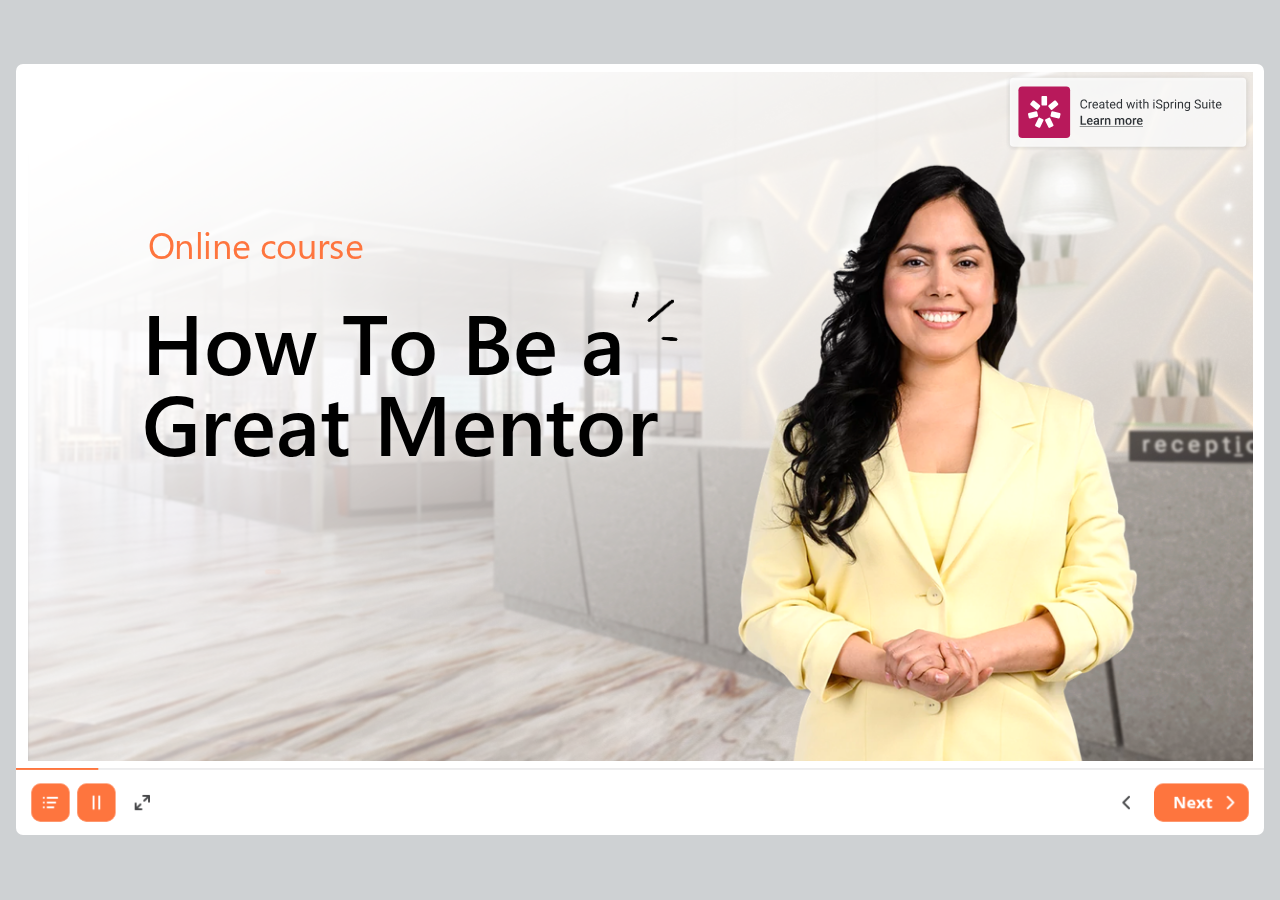
<file: productionfiles/unzip/res/index.html>
<!DOCTYPE html>
<!-- Created with iSpring --><!-- 1296 812 --><!--version 11.3.6.18005 --><!--type html --><!--mainFolder ../ -->
<html style=background-color:#ced1d3;>
<head>
    <meta http-equiv="Content-Type" content="text/html;charset=utf-8"/><meta name="viewport" content="width=device-width,initial-scale=1,minimum-scale=1,maximum-scale=1,user-scalable=no"/><meta name="format-detection" content="telephone=no"/><meta name="apple-mobile-web-app-capable" content="yes"/><meta name="apple-mobile-web-app-status-bar-style" content="black"/><meta http-equiv="X-UA-Compatible" content="IE=edge"/><meta name="msapplication-tap-highlight" content="no"/><title>Test_Course</title><link rel="apple-touch-icon-precomposed" href="data/apple-touch-icon.png"/><link rel="shortcut icon" type="image/ico" href="data/favicon.ico"/><script src="lms.js"></script><style>body {background-color:#ced1d3;}#spr0_10ec85 {display:none;}</style>
    
    
    <style>
		#playerView {
			position:absolute;
			-webkit-tap-highlight-color:rgba(0,0,0,0);
			-webkit-user-select:none;
			-moz-user-select:none;
			-webkit-touch-callout:none;
			-webkit-user-drag:none;
		}
		#playerView * {
			position:absolute;
		}
		#preloader {
			width: 50px;
			height: 50px;
			position: absolute;
			top: 0;
			left: 0;
			bottom: 0;
			right: 0;
			margin: auto;
			border-radius: 10px;
			background-color: rgba(0, 0, 0, 0.5);
		}

		#preloader::after {
			content: '';
			position: absolute;
			background: url([data-uri]);
			background-size: cover;
			top: 0;
			left: 0;
			bottom: 0;
			right: 0;
			animation: preloader_spin 1s infinite linear;
			-webkit-animation: preloader_spin 1s infinite linear;
		}

		@keyframes preloader_spin { 0% {transform: rotate(0deg);} 100% {transform: rotate(360deg);} }
		@-webkit-keyframes preloader_spin { 0% {-webkit-transform: rotate(0deg);} 100% {-webkit-transform: rotate(360deg);}}
    </style>
</head>
<body>
	<div id="preloader"></div>
	<script src="data/browsersupport.js?53519E5C"></script>
	<script src="data/player.js?53519E5C"></script>
    <div id="content"></div>
    <div id="spr0_10ec85"></div>
    <script>
		document.addEventListener("DOMContentLoaded", () => (function(startup){
			function start(savedPresentationState)
			{
				var presInfo = "eNrcveuOXEeSJvgqsZwfOwNkRvv9Uju7DTIojRpL9fSiCmxslQqFFBkUs5XMZGcmxdIUCujXWGD3x77RPkM/ydpn5u7nHD8nbhQVUpeqWymLc3NzN7e7m/3lyfWT3zz5yzOfXdg8t5dGueeXLj91l1nlfOl1ep61zU+fpvDXJxdPHunm320fHv+0uftw/7ClX17hJ4FWj9t372+uHvHzxye/0Sapiydvn/wmGvr7im57dXe//e37+z9prbLSnm57/8OT3xilw8WTDxjH9cPDh+vHLd2wtuvwJ52U8v+Leap/+4907/bJb/7y5Bb/+h7/IvDx/sP24snVk9/8gS88ef+ebntgkG6xhr/65urmYcs/83/99Y9/vZC7bx8md7v9d7+f3m0PvPtxfLc+cPf7/XcDzeHmN9OBBL5ZZmL+5pvpzX7/zT+Mb077x/ywNIzdd28XxrH77jeTu/OBu7+d3B333/3Dh8ndB7D84fX4bqf23/04GXdUy7NNtz95N6FgbKGHJ3+l39/j96v6+01PBRdP7kEuT/7KVP+XJ2/qW/9avzvajc+2q6vVf7vfXj2uvt7ePt7d0+D+AZs96xiCCvpyo7S5dMHSZv8i5EsX3TOtnm/85qnHZv9h/Pknr68er775u4eb69dbvf4XrP6r/tdXTBS/w8iu27XHt+++1ev3t98JV4iJeYKzNOTX7QOEqWKcCvxn8Jm31w8r+r+rVUHot1fEXrbrb+6/ud/cXL/6fvVP99sfrrcfV3e3q8e3xH7u7m6+vbqnvyv++eNbQv1Henb1Sl7w7vq7t4+rm7u771c3199v18JUaNZo2tVaKc1DcOvocnSe+Jfz0USzvdT6r3+8ePKvQAwTfIX9+hrPeJkbLMh1Wbo//LEsryzI6/JqJf+48m5hW0IM1/xf9CZ+xcPbq/fbh/LTb+V9L+XPj+XP9/L3jfz5eCc3H7f4JoXnX7rwxeUmeVp8Y/Ll0y91vkzWx+fWm81T9fyvT2ZLbhaX3Oxecnrg/clL/t9vb65vt2W5aJ1vv7r7uPrd3RwbXPvt49X9Y6WNbz4Ync10QX1ZUHXC4gkaD+/vtf6TVm/cK7zzW7qQ3YXz5sIad6Gd+yNv2j/oC0X/0xeXOpiLy0iv/CNv0XYBv/PPWJ76ZrPnzfonvdl+3jcvUHKd0z/wr/1EPeLuD20zyRN/lcH8Ra4+8LJvsSpM0E8gdO6KkLvob9Llpgf7hOld8b16z43u0I2MrHyNn7ibPsDz+TBfqb811OzfGGqfkZUSt8J7/vDk7Y0aZuntTaOGP/bc9h9uH+/vXn949Xh9d1sZ7bP8hc5fPN+Q8PD+0j23+vLpc+UvjffPbbTBPg9mgdHaRUZrdzNa+ymy9em7q9vXVxciHd81lvrFn9/fkI7O0vT77Y+rq4f321ePD6u7N+Wm69vvcB+L5iJUP17f3Kzebm/e42Wr9/fb91d4w93q255pr1f/J92B+3+DlyzMHX5+fv3w6u6H7T0P4j198dU1SX0ew9XrDzckv7dX97dlIM8+XN+8HmNBv68evqdPPIxlgVkbD+mrSUaobDJPh13TKuScU8jWhaDzp4iJCJr41l0VjpsM7SEVieManaK/sFavTSaJb4M31pG6aZJfa291iNG4oIhFR7PWMSmbvVcxaeNnjNqZtY/BJ5uCsaRCXFzasFaJbKgco7dZBdPz8Nkj8yfGgkN3aOi119blYHPKxhNdOZPWRgXSFb3RLjlHL0zr6LU2WXuFN1ZEolKBtIls0wyR5NY2eh9zsvRmeslhRGaP7EfEHELEG5p/+klZa5Sl2b4gpWedaLSGyMBH+u3C5jWtTFKGV4g+P0MkhrVzgSgp00o6wv1S53VSroBmJlNnD/T3z4WtX4M0QaDJe59V6gTviPSWOHj8LCz8nRZG2xM2nux+2/MSIy+hSe92A14z2yM/UbLppXmJvP+Vz0G54Fz6eSZpRm08Tf2vhyeKBtvtNrxotgc/h3YznSgaqpoyyl/1NOXY7WW8aLbDf2F1ouoKL7aP//PD6gFWS9URnupNss++jJdBa33psv/i8pmL6VI/c+7LL758tsnh6YKO4BZ1BLdbR3CfoiOwbIU87SUrBO/XJLJvtivHEvvqh+vXq/+djG/Cb/vn99v7a3ri+uqmierVqx9f3WxHz1n894ur169JzpNgH4v0codh8X71cP2qUwImiki5WfPrto///m//1zDDf3OmfUW2Ug8J36dRP1OX/unTp5ckqvzl02dPFekLPuunz5PVz5eoxy9Sj99NPf5TTPnntP53330gHfCRNbn77avt+6rj/fP25tXdO9YSce3N9f3D4+qdoEdLjN8GohM98386iR6Wlx8S1Y8l6k9Z+h3i+WdY9//jw/ZhbFl8oZ6lL0x6dvnFZvPs0j19Fi/zM2Uvrd0890+fbcyz7BbWPSyue9i97uGIddf9uv/z27vV6zu2BR7fXt9+v7rdbl/DiSfr9PdYpf9+e0O2BV35+O01c4WnZELQtn3zZqq0KzVT2tmXs6iGa3Vlt0Xtwy4M+cImaMJzNTRjiS+j65U0/p1+HimUqXtxTmuLRbcpBxbMJIJMoJ+dtipB6SUN361JgNnUhHeI6+SDCcaoyBJpScN3dEMk3Vlnsg5IMbb0kqQtfd567Rc1/Okj8ydGeOQOj7RWpHKR6htohkmVvnApr3Mkik6R7IWQSOW3bk3WSiDVyaVEb75IpAmQnaQ0UTzdMteLjSaBTGqKNzGx8L24dGptEy2fclphUL1mPH9k/kRnqXSIOEWqu0rBKhu1vvCkSMSQQqSBszn1UxAxxgQMoeGRtHO+LOESGu2B2f1zBX+RwCf6fcX059fvWW7d8d/Depd2cnPIP00DTWfFcLZ1Gd/+1yOwD3my5eVFMz7w06Ymz6dGF3KpRowfpNUrGeVnm6vL+Zbhyeq5xhEm34ytyIu6X2cW3Bz5RcPkrLhPGc0R5smME7F50v/681gbX5LY/fbq1fdVadDui0146tTlRj/7kkyN5/6SmFW6fPpFIhWGOO9zGxeUhrioNMTdSkM8wtSYKQ3/ePe4uoNSICrBAysNTWe4WH374XFFd9+tkGBw9+OW7vhIegYcje/[base64]/FrMn5g8cF3wb4ff5ozhHi6sJtfxs0aTvC3f6SH8/INviyURqhF90Kn4GDv67H9+Lhfv09dX7x6uxBfj8Ke0wUpiJhXuyABPZgs++zPrSPv0yfvH8qTbOpQVmnhaZedrNzNOnMPN/evjx1du7929/fLi+u7n77vrV1Q0bfa9efXjPWAj8u+2rt7eTG+6/u7q9/h+jW3579+pa/mtzd//+7v7qcSvRpy0x/qsSp3pzd3Nz95FlQJ2wqzZhHGhqE/lFkR7TGW1ywBYdw5DpRpZBFIWczCy280kdIDZuzSeFiTyI06fKhwLxYuKcAyu7IEawtghqFE6U2SDz0Wkfo2aWcKFtWEeliQtbMTNm/NS5dUyRGCjHSuiRy0DqrVeeXqkzeM1MKswemT/R89N9eFif1sTTaXAuE2+FdPs14sEq5l5EjCHBoA3ZBibjBWYRkbgmzUmTPWTpijHHIRJIe6bZISqLgvxBRLonxoi4KSLaRbKbMs280izimLLIHjGEgg0W6uxPWBGap5zwluNXZHhk/4rEQ4h8VtL6+RAx6hAix5GWIBI8fZdW/QREnNKBtDBa6WMRGT3Ra4ADHj6atUojlY90J/rFmVijpIQYaUo6knZLSh0rU4QF4ZCVVTHoKHM79Xzptc4+BZ1KIBRR4rXytr2jVwBnD/T3j1CIh1AgDWztaDZsIoOMNbFdOKRovIdhvxAN/llx6FkVjYVMiljcTDT760zrScRjtGL3IyOQJJRtjh4+kSHbHqPRk6EgKm9aHP/oifkDYwT8PgRAREERlE2KGvkQywgcpKGfEYG8DwHvzDrm5JMt9sLnW4C95DMf/Zx6iBt1k0+qxQWZZxek3ORZFqPN8Iu72H2Pf6ZfT09RGPPCv7UEuriEmv8bQMzNEftbWC+9gNYOp+J/XCzTHEnzHx8rv4DVf/ytNtGwKl62OPlHNuh5PTnxVzimsQD+9QzK/xoHpX91g5rqIL/woH4GN51er5p3qvrnvrRZuRgVqXYbd0nmarx89lQ/u/wS5pzfkH0aw4J/Li/65/Ju/1w+wj9nev+c5KF9t32UTKntaw6VrF5VJEbuszUO33y75Vyd9yVL+4ft6l8/XL/6/ubHixJyeXt9v109vL37cPOaX3t1c8Oeudvtq+3Dw9X9j6vr2zd39+/4laurb+8+PI7DMvjvH1cf7+6/X71BsIf+tdr+mc96wX13/884xlW9feUZTvR6d/3wwG+8fb364ermw/bh78vd1w/jmwnbFhUqEaF3V/ffbx//flXvvsZk3F9zKOkNZ6ksfZXT9zBF312/Wl1dv3vgT7+/v767p7eXz9+1p5BB/+oGuXAP+NJw4d0VDQPv3D5eP97d4zkcdJqOmu66vfpu+1oefXf1/VYuv96+ugbac2Tr+tEYaaE+3G//fnWK+9MhvjBzf+q145ypn+T+ZN/81avUXCJubWAMkVmXjIMDxLp1DFGZlEoWjQ9hTTa6VakEpy6sXyeE6oO1sYaGpi4RRG5iCGTAWZjzmQwpr9bRQMUruTe9SyTBkqNHrJecmQsd13DKJJMXsk/iQTyiImuWTCIXJHx1kWgEzmFaHTutzGE8MBmJxhBDUqFkl6ewJgMrex05xaT3Gjrj1waPlBjYfjTSITSISyEqprypyUU0nUAspCzpLIexsM6vkYPrVbIKBxtogdg0HiVb9IYmXkqPuGZcAw2MwToTo+W42DSnaT8aZJqbiS81KjKVQ/AmDdn/60TLY8KuVCBLxj4haYg4gxWqoq+s4b7LCvnqM/vcerdG8nFwOqjDRKXVQTxiWmsagG4vjMiZjzT7yYhP5Ag8oudB+xw1HAXAI9NA6S0+qPbMBJHgCXW6bgN7Bw8hog8hQq9ZZ9rmNbOL6FavY1Iq12TtC2v6L/S73NCGyoSpir7mypkEL15uhzWmmVlqnXA/LVfE1rnQYXz36V6NETf7+dOW5pPIukz/6zFnCkLHYjmtpWe8P03Vi0tTQ+u0ePbC5ck/v85Zc6Zj6DxrPZv/DFb7dNZ0EcbFNZHyr5y4iENBYHDCqy3ng2ZS5KenxHWzhHN9v/JtF7TrZBBPTS+ZfqJzS83nxpajCb2F9WudJ9KTpjKO56mXfJ/DCdjPk/Cn+Typ8T/u1zlryU8FKqfldlL2V3b+6f76ezGDrm8ft/fX71b324cPN48PLblFgYcEf2nT83xJSNhL0hi/JFs6xy/txj99ZpeMZxLzi1VJ1J6yJOpTzkU9v7sl8/Nx9fGKrMYPt4/XN8UOrsmJYleTcfjwPaelvIXFLEc4Hlb/ma3dd1c/rt5stzdkNv/IRuTt3SPux83vcGSGbOj/sl790/3dD4QDv+Lq9uHj9v6hnJl5h6Inr+ktd7dcEeX2//t/6e3XOE/F5ne1+dqYxkb9U9jf13xS6rvtBRm/bE5fvyP78fHq9hGfeHd9e/3u+n/Ip++vaWTjl93cPTxcrB6ub19hXD/WMztk2v9Ay/rwQNiuXl3RALfv7h6vf2CnwuAqAL6wZwWPf/[base64]/4pMPOFd2fLZBYufN8LjnBv//1MHe2pABhCWyOnCIhsn+2MJ8hONLPjP/55mW8V4Z5Gf16hLaodbfFxBTpNt6vRG6haMXbqx/EMXezhcNU/G1cvuLf/+3/nlUnWv/7v/0/7bDeFxujv4j60mYbLt2X0V0+9U83l8+DemqjeWa+tF8sSbMdNbb2FdnSO8/rtXJiM2G2IVZeqyeB/TZkHz68gvf2zYebmx87zMHVK/okhWgGdpVpwkRI+ubtd/dXjx9uWAA9TJMurZTmcFYRXRCb4kT8on41paw7pfu+8vrUH6Ha74Q0JrZMCOKGlkxQ7So3pDeQVedzNCYrZWnf+7hWOhp6u5Y8HU9adXaKdKtSK2LOMMlwS3hLTf8gWbD2ZAU5U3KK8oxh9o/Mn+gY/wgN5I4mfUFMZrkuleajjktVnnClryCV9rxc/9SX55/z5WwCjd6ewhr1PEialJMELBAVrbfyCWUGVMbMR6eI7NohBk8zDymkUvFBLuTq0CLZUAni0sBFBv6XzaJnVqN+CZkPKuWS2EtftaBZ0DsfAZr50EZoaNJRLeGRh4yvGRr4QRHDtDWH7TAWOKwRyHjQzcN8EA/aCvDmhgwhyHlOe/EwHR7E3OGFp69FUjfI4lnAAxuSpor2mxwYOQqRblSHEQlrso2USSFxvRF3ABHbIRLiQUQcjneQcpgUjZzPtB5ExBA5J3ok1yMkh9AwlmxFogxdVdADaLgpGkaRYU28BT7jQV/[base64]/[base64]/[base64]/fj0hvogcy8UnIVQvd7FiRU7lvUd9TJJMVhziPW5GZPNyDSG+iZ7XWhMh4Hpb2OiFiaZKNLPqxe33BDtm718MJiMxM9XwYEX/6injRUOa2+j5E8ikrMrPV82HSEvcobaNaSuuYFYFwi4E2VUT09QhExD1aIrWH8HC9qR7jz7lFTqGs07aI6+Q6SlUfoizia3DzJisq5DFbhOS6ol2eUkmqtUfJdeA+tQ73INKb6o6GbTTyirjaUP6sK/IzihHX2+qRRmlIHGafJJ/8c2papygo5jTd17m5VYUVMaly1l2679TvcJTquxDSOaT6Hk1Z/[base64]/[base64]/A4xe/gO7nuflbKGsmEz01ZoRPs7hjK+mQz9xREipl7NCKdYPdOxAjpmpIot1tDmYaqjnM8zIOHhzSUY0krmINWVSIjCodXq3nIiVnww7eeWUchgj0SDftPDJ/GFkTo5yg0upCZ1XuCEKrSaV4vmvDo8+SQQjVCRC/[base64]/89B6mD4iQnKQVtOWdNS8tB6f0wjZjciSqrgHkd7/Toa6p/3bWpYuIKJhQ9OSJVO6NxxjqNN+MtFnlR0Lz8OI5HWgNazVsA8SlpvnLroElkWK7w6BTtvWcpjGVKF/EA9LhEUr7E1h6kcsSFjr43SS2CfKkX7tcQCpLuXS3vhUt+JC5uJukrIn6Vaxk+TIFCf9NZNGo8vEk7ZlUYwanxVHo0LjkVHpoQuHY4L0WIySLDA/9ER6ZfZ2KCSEatnoN2QIa6nCO2v9Nntk/sT80KpbS+9HSwwxkN0R+0OrI3x/wfYc08NR80OiKBvwESVHgnTJBsnT7opnG51eHJ0pBRiI9nyrzTqMdVI/MJ1trGZxrLVWRHRIRtH9YH09zUhkghJq5xqsXRxsrFVvNU4yzwdbu2AoEqlnG6pbGmpZZDJbSIQSW5gNtRAskjTI9D/bYP3iYAvB6oT2Qn4+2EKxhtgvSZ6zDXaRCYVuNP1gXaFYnSMpLfZsg42Lgy0Ua0hkk40xH2y5rFlMuLMNNi0NNhaaNWggb818sIVmNXED7c8nAvLiYAvNkvg2ZDLa2WALLioFTVR9toqxi/IqTgSCmg3WFppFAzGVzya+zKL4imW0jkaSSM+bDbbQLPiaPx+fNYvyK9UiR462F1qU9IMVMiFm4JyyZ5NfZlF+pUKzNE6TYpwPtsgMJOb7s8kEsyjAUiFZb7Qn/XY2ViNUotGDkczqs1Zkng+2kCzpuzGT/T0b7FS+nW2wiwIsLzdDHQZbSDahGaE5m7Q1iwIsl6lDHVHk1M4GW0g2pqRtPpu0NYsCLBeaDch1MmY2WF1olv6kFM4mbc2iAMuFZiPZisrrMBtsoVkyhGnyzyZt7YIAa/17d1kJupBsiMEmdTZha/[base64]/0en8/n4nSLgsuqpfZTw1gLhRjDiRRnG+ui4LLTwczGOkXlbGNdFFx2usj9WOOIQOxPLTx+ymAXRZed7p3ZYCc7T51vsIuyy0250mywE552Pv3FLcouN+X3s8FOpIU53/5alF1uKkn7wYaJHLbnG+yi7HJTHWU22ImGcz6V2y/KLr8vhjC47UV19GcTCX5RePmJUj0b60QjD+cb66L48lNjpR+sn5g65zMS/aL88lMrcDbYiQ15PsXALwqwMDWvZ4Md2+a0y8422EUBFqZui9lgJ06P87k1/KIAC1N/[base64]/UCwhmsXBjnP1+qGqX8p3FO3iWKdJkLPR/lKGQnRLo9XT/NLZaH8pqRD94minmbtttGdjUkuDmjX2OG/Sc1waU/oZxlRuerDTsey+0R268cTekX/7WOa/YSw/Y8uiiydv8Z4/PHl7MxLEb2+a7PjjZ+pqFBwZms9yvAzR5Uvnk73MOn1x+exZ2Dz98rlOz3NEV6MfWrOhvr+RWe5vZPb0NzI7u/Xt7m+EBvLf3P5uwOyBG8ujafrdD9v7i9W3Hx7R/Z3gf/nwIH3pv91+d317i9Z9d29WP9Jjq3+hf91uf1yjn/r9P959xK/c4G775/c3d/fb1Vv6jVvqvb+/+5ftq0duZ/+wnjY6KiKF2KKO0dT26uVHuBlwbHxHT7sgPXJTUjEraCUH+hxdqW/rIZu0RgkUn0oTmXBhUN8QZwzr0W6U6ULxCBLLLtNeilIeHCd/6in0pTJd09PhfFioP2DUHRZKdlxbkA/Go4deTJ7rbulZn6MBDZwnp/[base64]/jcQtCCjTeSWPX2pqkDyBiO0S8XQ/t63CGfQERe/KKZF6QSPuudC07AhHdl2jYj4jrEImI+/tyxnqZskR+RIWaptwh9Vj5oWhypAf20Qxr3NVnDxa+wyLbNTEh64zhQjdmaZ/7WWei/Tg46Ux0Cg5x1ploDw6dKLegl6ijC8lIfYfFpZifJT+AhhR1asXSjloJr07Y450st87z1rC0HtI4YY6HMyeuReKyCX2XqH1YlCpFR65FJ8dJnq1JEQtld/uwLDfmlZMOC440P9d/QHCYUxhuJ8idigcXA1J5VlxsPyK+qy1mDyMSp/rIoRUxnSB32Fu0O1qx/V1s6hQ0Kps6gaxOYlOmE+PcBBcdKVUtPrmIxqnqiJbyHV2FtANYhBPUEdOJcRf0YTzsydtDpB9xt2zG1YaOkH7Hbg/[base64]/[base64]/lRKll8Zc2inN0PhUH5xFHmXWRh/GYYcPbgcOdu7xwS4nG4T7qebdS3Gqz2ehLv4RSzGPQe1AxC14fRxx+dyM2F0GyCc4E/uKjkeYIEdvDt+7ffxBdlWciadsDt/FCo4QIPGUvdHJc3eMGPx0XnXKcpzIqzp57nI+vEE+GZGFqOAhRI41bV0nzz3aAxyQHkJXJ3kahK6WPA376WrB07ADj9y7r9zB/VEWxBvuW3NsuBkLMmqic+SCjJTkvXh41TuwEmcxSMlenoZdDOtEPPypeDDDOhoPfcjzYyFTxg0ceD0CNo/y0qL7KDy0XrCj6Hm0Ssp+YTHS+IUHsDBzx49ChDZKTVy9gAXJ5lNTfLrGTscgkrv2DIcQ6e1zE9aIQwUbXHRoyz5HxEYO/vvsHa/5MQZhWMP08soKXzi8HkQW6PGBbFr0CjlgRnnXO35IEaLPEUFJ9+YlNNRCf91jkkqW7NqdePg+K2g/Hr53l1jGozHU5c3x2XJK9u6PE6SH7+1zRcMmpboxpyVE1Gm6buzaDZgjsFAn6Lq+N82NObgW4ioZvO9Hu0pot9o8qlq+FwvxldCIM7vHDq1Fb5k7dwiPT94aSwHOQ3vjWJ+o7yS5QQuoo/bGZ1IRD+yNY1XEoBY8JVaPCsUv7g0a1Thz84jtwb1qaLtJbMgdtz3cQmBwBx567ihBoY8UHcSbzp91Qea5MZ+LV4XeLrdEygji1MZVyxv9U21asrus0/aoDXKaTRts7ydx64RE1yi5HAto2DVRbC4eumP0w7xGJw1DtK45wekYEYhj9MSoTYjMrQ6RVSfKbTRrErdEzNKqJy2pVu5kg1ZCnIOz5whE4toebdAGf0jNddjT4sTkxcncLYL0nZJWUlGg4WTO717QqWAIEf40Ea66Qj2S1Iktci+PWb/[base64]/[base64]/BsvByeXxpz4dPav9i2DSyYugpav9Keqq25FSuAMJ3ScNH1gEZxZ6Ku9HIvXNcg/zVr0e55QeWgjTxyq4VvnQa3V5M8zjFIc2QxemOGIzzMMUO1CwfaJtZFWvebAXjIYTV0GshlNWAVbD8RIuuYMmaNRo2Z2j5WRVdGw1y1aooTHJsY4039Vd4m9Fg4x+TzuFNPuFTU2YVz/RoOu1HHYzwaP3iSvfW6EzPKw+GQ9SmtK8sfV+RDwrKXMhsQOR3py2/YHqOSJF1s2MoD2IhKlFbdNhRFInJw4hMjOpbXeieoGyHMsK43w9jnIQkbzo4N+/ImZRXuxAo7eqg+lSOudoOMvGUKJJUuLkPExYmfXSUTvhg2gY3dPifkR601op3iGGVH/p4bm40+eye+82P30x9AmLkdXcPTDN6Fzc5RjUKLh2eDEsu7iVc7Lp0lG7PE5dI/sR0XMnwdiy27XFZ1rIwS3eH0E+Yos3T8chppv7Q+HesxpC6xENV0lfIKl0Mq8q+lSXYLt/OUSfmvtsdiDSHwqPYiK51tV6ARG/bCXtQ0RNE1OP41V51mZ8DyJ9AnrOvZm0S5xPWhAfIc2HrFSTjhbnx0rB3BvetL9whIneXzJ653h4tcaZBnqlj60b9H5ECPXEXrnKso7guqRXJNsGcnCL9GfDA7Gj5EmAptIBepFjnbrXq4ecyJWU3ejNcRxr0eTYgUh/ODzFNXHUiNrX0tx6kbKWXGp7KYtdas0Zoo+irGWf2g48eiNcucN45NPEoNa7XGv7GJY/Xgz2NjjdfYioimp1NA55px3+efQqrdSCN2Ry2HJBCoaTea5Q+ZBx4I6RgsvutTEiJzcZH/GBna29ay2+VnvqrDX4ZoPb19nb1LLLXBHrbIVL0+JA97b1NrXmMkSoCedrP50Xx7q3q7epJZdpy6Fknjlv5/l+sPv7epv1L1TEeFxT6di+3qaWXCZeQPRyxu7TZnGwe/t6m1pyGcfjSan25+1EPxvs3r7eppZcJrNd46bz9qLvB7u/r7epJZfhQ4zufN2nx3WOju3r3erFkkIUSBVM5+1FPxvs3r7erRQvKXqZzNl83l70s8Hu7evdqhxbBTX+fCWX9aIA29/Xu5WPtsq7eL6eUnpRgO1v693qcltSYEgl1edtRT8b7N6+3kPF8zMXtjeLAuxQX+9aSz5DZT1j9+lFAXaor3et0p/JgjBn7D69KMAO9fWu/Q9SSLTB/Hl70c8Ge6Cvd+0skYjRmvOVXzeLAuxQX+/as4PoNZ+xt5hZEGAH+3rXZijRBzj2z9uKfjbWvX29CxM2UZPhe77+jSYtDnV/X+8i3ExIRK75vG3oZ0Pd39a7KA3Erxyhos/bhb4f64G23r9QmxOrF8e6v693UXONjwoh2fO2oZ+NdV9f79YfjdOZ8vmaSVm7ONZ9bb1b4zkcFczufO3PrFsa696u3q2jH0K7IZ+vY5/1i2Pd19S7tUqsbTrO24d+NtZ9DqPWg7I2QDlvG/rZWHf39G6tPWtjmfP2oO9Hurend+uZKg17ztuAfjbSfR29Wyfa2gfpvP3nZ2Pd19G7tfg9d7crtyiz9jb0br2Ta+eu83ag78e6t593a0pdW6KdtwP9bKz72nm3y7XX3Hk70M/Guq+bd5v22sTvvA3oZ2Pd18y7kXPtjnje/vP9WPf28m5soradPG/7+dlY97TyHrhvaed53ubzs6Hu6+Q9yDRpk3re1vOzoe7r4z0oCqX97Hk7z/dj3dvGe1DAztz20C9Krb1dvAfFtjRMPm/j+dlY9zXxHgyG0on6vH3nZ2Pd18N7MMTK5fO2ne/HureFdzNw67Sft+v8bKz7Ong3x0El5/M2nZ+NdV8AuTlkKps4b8/52Vj39e9ujq7Kfs/bcr4f67723c19WIXaeRvOz4a6r3t388oWXeG87eZnQ93Xu7s5u8/d/zYsSq0DrbvzVLU15+023w/2QOvuPLUZ9Hnbzc8Gu791d54aY/q87eZng93fujtPrVx93nbzs8Hub92dpu6D83abn471YOfuNHXLnLfZ/Gys+xt3p6m767y95mdj3de3O01diOdtND8b6f6u3XHkmEUC7XkbzfeDPdC0+xfrh64XB7ujZ3cd7CSUcD79JZrFwU6jLLPBTmI0Jp230/xssNPwVT/YMAl+nS/vKbqlwZppXHA22ElU8Xwad/SLg50GXGeDnYRr/[base64]/UHZRXhRgcXracDbYXyionBcFWNx3Ck21TORzxxLyogCL0xOy/WDVL+U9yosSLE3PHs9G+0uZCnlRhqXxme7ZWH8pqTApFTAa7PSsfBvuzzss/O8CRQz+gL8P1/z426v324fy02/x9+LJS/nzY/nzvfx9I38+3vHNf+SR/uXJK/rQf3344bvVn9/d3D78r988efv4+P433/zdN3/38ePH9Ue7vrv/7pu/g+j45u/otm+erD5ev358SzcaHwh6u73+7u0jgUkR9MP19uOzuz8TqFZqRXes+Oc31zc39Nvt3e32myf/2ze3//W71aub6/eX76/4TR/ub/7zf3p99Wb7Kuk3f3oTt9s/ufztmz+Rjpj/tM3fvrravrGv9Jv0X+rT9MLH7X199I3VV29oU/4pvTb5T45stz99+/rq9Z9sIiXdfvvtq/Ttm/Lo/fbV4wrjczSsH8vfhpGLY4yiIei+3lxw+Pj2+nFbwMu791evrh/xGrVO9OM3fzf5hrblI/wf9SvejT/CUP+R//QMjpFn7Y2YJ/ni/YebLd2w/WF7e/f6Nd3A8zj79TVBX6NJsstuZVHHJ+avACf3ldMoPKP5r1dx42Dy2HbbyuGv1YAdibsBxv3evzSOGJ1xm/q7sWtH2saqvsfYVXk1/Wf7Wvl4GdPGRrIGAu5Y0X+SiG+vqaB85WX5Kh5QzvAovTYJt6Gqdxt1h+zvv7Yo+aazvC+/INCq4Bl0zr2wnjR8Ah2pRbiM8sI5AEapkg3BOSp6vV2HRC/xiBBmgCoEC9iRSoivBRrOC5PJekmEeySum9wGtXidM4CJ+6YVqniQCcYw4ci3Bb49J21f0N8YNd+mtM8vUCXEWPoM4mfGveDCPykynOKGQK1oZSxSL7VdASZ7CXCmKUCbgKAjLyBZBC/oZ1IHeSZQ7HFDv5uQeAoD2Vy4L2XtAPuAr05mjmfSxUyEYPG+l/[base64]/[base64]/rZJuKz2NWWmAjBIdNyAQmveH34dQ6kmvILtHAB/ROqOvkNqvBpx495H3iKSF2W9eApxIIQbym7+aWsl31Bv2eyCHlXy5423m18JPr3mXFWhkkx0p7nOUk2DW+jXe28f+FARNjFmfnohmDFjJLYccTbif2mzHOhE3HAbm6Y6lABqokFrFUUMcFigSYp0wYE6/NOJonoqYkFTBJWvIoFT2tpQ2xiwSND0vsmFjyS6ZKpYsEjiJpiEwuAMzHkKhZorh3NchMLgCOGL2IBS4E5Z97meaPHFFkOwE8sjEB4GcsFmh2DLVjlAs1G4NkrcsGB/9vY5IKQgqkSFaCn11aJ2s3d7+c600iZYQUlYRqNlenTXyV0A9J6g7+KBAtm2fkVgYHw4TUI9DPBNoioRrlL3K4yxJlfo8XzKoH/eYYdOAbBhgbE/Ink2iaxhRxYpmdCLyEpANNExEQ0lkioEr8q4CZxWohvV9F4zDAICl1FyAFQGPEfEhQbgp0jfkRw0FnjuqJJA4wa9auIMpcGY89EnwQRi2ZUPDZdhJKUeQo1Nl/khZeZoNdsYsTeZUGgiHwIjFXQQ2w0mHQmZ+xLiyQszY/[base64]/[base64]/fp8NcXAdBqU5s1N8p83f/aBOYm2yg2sQmAsQWKGW68jDG6cPB+ZbkEJ/[base64]/R7wf366T45aw0Jwh9J/pvwPMgeMVjQ6ufTcKG4Muo7IjLgSkMi6sZ9jqxuUvMUON20oKjGFtYVNIZEr0WlVJJ7QLosxOemwKmEj3bWOiSFr1pMM7PkFoHGJ8lmIwigJptM1VkH/Es63gy0ByWXx9gd8jEr+pKYVupUJBRvFCkT0Vczxa7OovGhMnJsIcy80hMlguJn1ewvlBzH6IDsHK8NMQTdYWxcvTc5Lp1Tq5rjIe+4wtsQ2DCCAX2lq8HaNSAIxFUR1i//zqDenUTtwQq7BCRthmhrcygcqQjE4xTByxtk6e7keDvxPSAiM/giYY3IPzFgEmB4g1If9MmszUoGzATi8/[base64]/kCzxE0O8BoEnjr4fwDzhgCvpaVrsIFU5yWglfkq43EXIVZQ8fkrjDJl+7JsUx51NLwtvbOMZVayQiT9IuDISiUKO+NuVuJgmhFqBBKjTWJhe4ZNFu6JCSR9FNoRgbRDEyY4kr5dZ2A84TIjUOaMHa7DFx747cqQOp8RMjXCHx2xiGy4iyl/zpNewpvCC7+jvQsYeY08WuL2vEmC8FMyD5icohWOpOm1mQ/LuTrBTF1QU+A1Iosc14mjs0eEbp/AoPWXhfY37XcSYpa/Iq+h/W3lNfIZKGckEjAKmjxsNcRLmIpjYNmLkB9j4UU0k40TNkzWfJnMWofLxIZ45yaotpgk9mFhnUkHBJU7z3o3Kfcak26sZb1cByIvgr13scJYBJp8N1wnJdEoNhIULM1K9Xi/dkwRRGYiuvEdIlsNEQ9Ogp1OMG1dQceShCUyVdHJeEnjwDbIJsj7icHi/mgTjxd9VQB7smqYkzntcD/[base64]/EPuDMe4UsH9At7yu0VYISDCSwcvxX3pJgOAEOgZUJ5NQJbHlLuaCEvIPS9aurtj2whZVddZtIdlVMrCmC0l4ATuwbIivgK8x9ILOQ1wScQ37HmpEBJKEFeDKxhqyzGDBM3gVEE3x/xJbOkPOe35ug+4Am2OShOYjgbAmeavEZYNcyDTFfNvDeN7qGGzA53E4qUGKDSijOYw7BtuHPGMHQMzcNhsYU5P6geOmss1Zen/i6N5o3WQm7kJHIBJ+xdzFnMHYx+MJWswu8idkKrBYU9rwtc55lcojuTYV5MnUK7TpgL8uPZjMMF0pKkRQ8LIkSk4stMMAmsr3oSdUSFmd5POiiLCwxMxtXCFowTSS2wVIsz8MZC4cNGQsveINUIcB0quXtjuwvplOZK5oyIagsZA8C4o8lI44tVz/[base64]/EQ3DsA4HCiNYtJaMcCVgJ+tStktY+7KdgvJ8fxQWWLZXWEPSYx0RcgKcRQsBvMHAlVBsuR5FI4BWxhoFXM9Z3mcs32+FBSu43BhxeV55J/d7ceViR7xgmM1FftQZ8cvmIG/OTMtoVCxfduK3JdQZkyzXNbxjjIlutA8wqOr1lXnSaXyVuQY2TsauJ6oX5Yywx1hIe4s8TSQVLV+3kcmfdODMsBGzlJiZ5ftVLtNm3aouMyuXLIYbbLLxL8vyEz2gg6tsQh6mhlNBt2FqiNnYrGfATqVmPQNWsnpsPdOSrGXyixSFNqGb8QxY29CMZzLL1lDFq/EMOMbBeAYM+6caz4BLFJON5wZ3xnP7vRjP/B4bm/[base64]/aaYjy3zxTjmUcRdDOeeZTZN+OZsRCBysYzYylxJraeAYfQjGeAWRQRNp6ZxsNgPAN2fjCeme0U8Q3jGUumUxxdN1DTmvFcab4az0wvYqyz8QzYynjYeAZclEY2npmqs2nGM1O9c8145l3hQzOeedeYwXjmPSVuQzaemZz1YDzz+MT4FsUI46/83Qo+II7GV8dcl7iwKTQCGzy+NCRzacsYDT8YGxxo/J3si+l94N6wLFjRd0b4n2KOID+D/WGpkAvE3JCuMojABjY4WQl8cxT6DKwTord1EPqOkNAaOQp2tFtIwjvxHQZ+H2Jwwn14peCeHjEnksfZjZgXIolxxNwSfPIj5pegyk6u51TsSabTvC7eaWMtFiYjWMXMN0HD1XBrM7vzyGTimbPMbBMZNxvArLFyJ/XI16u1rbFQhnkMMx7tPd/PoQE4JqJcT+KsJ/oVODsJNtF9vB0DBDLfx/vNIrgl74ms5sMr1L5DdGkgeOs4EJJ2Mi4r+5Mk04AHCNTrTUUTGTTWCdqceIU8Et6eMk2cdebSRqZRFHU4YHiaB2qE9jqoKrxEdrgqK8g6AAsMXmC2eYOQQ+QPc2S/UgdvHFgkhXo4oMW3F+qC/mjDqlGfg03qBupE8ogxm0a8iF87oV6JWBEzdqvpBsCGIK3LiWuRdsLLcmEz+p22hAwLySI1p4+xcLaFyQEnsQ+ywvQTnI2vgTSZhCi+RQXLHq08ja4ZBXzdCT9MNA6GizMv25z5/lScdyGUbWBzi/sBhs+oxgUBc6SuXc+yZMWqBeyKFYy4INNDyINVSnAScnOwV5iRiOZl4KczHBljdME2AZuSpYJpY2oUYnZBhLgO8hjiz5bdFnIbZzqgSCIWH6/1LNs0hAI+GiRgW2g0ixSPiG8BjuJNC0pIvDidLaaKURQntXGCsbFDgBCwKq5A52VGYxCdDfY/z6j4yQDzjGpRk8p1WpE40hnKgtHrczKbtqCMsVu1BQff0G4gCARinBBcFpc72qmtGkFBv2ZkC8GJArRpBAn9yAnBFYLVIaw6uobEQMxfBCAZDiQZkICUV83gw8AySQyoJTKLtDIkCJFLwFYMCRXkCeQX3avwbhqr8Gi8i2+wQjw0tsgwe6rlHSEF+on3//B5eQW9ixljE7w0Hssus2GcoFgal6SQ8juBs5KfRo/iXaouqYwL1rbkuvAYxN8lr4DamRl7VUJFzkSepWyns0RvxKsj6w/NjsY7AtTqwYSWW3AvcUJJwbUahDrARIS0VniQ5hO5KvCDAYYqhSkhtZTvR04LclEyeA/BPrTUFIAIjNfUFXwXAc3helxzPmp7PCIpa/R6mLF+9HmY/uPhNbgMv8EOBnV9PEIdCMPrkWCc06Z9PiJ8HFdtePBDQzzU4Qu8qdiNLtuSoCaPl8lpry+T1z7fJldGN5l7WgxnWErNHCAWfRDdsHpyH1YPiQiD/4OTI/3g/xB48H9woqAe/B9IthR3n/g/nK6Gtfg/HBqep8H/4bDhzeD/INi6kXtRki8H/wbBYfB+ABKfWLsaRQ0V74dDwS8/eD+Q9qj94P3gFOc4eD8wC8Ubwt4PhjN7PzhvMgzuD7za2cH9wZ/Wg/sDQxN3ibg/GJFBawDeXjedAtM2vqrEyVndHw5xmzS4P5yqfkhxf7girqr7g5OnB+8HgdENzg9Z4ub7aGDn+kACauSNRj9jxzuLdOiqfstluc9mdpcjC/oFbmNrFOwJphHDwro1ZDlgiT9bZHPheS0aJce4HMLhQWJesNSQ9ehE37a8RjCxJEgFn4lzbK8bloaYKg+Rzfo2FELAPpQAC+xHgnNxFkBx4WT4kT7t4H9zg77t+FTE6DrtLCf6uIdcQ0qnZjFJI/F8f0q56t90HTlwDNsYLcOS0eYjjF/k08rnIlLNALMDWrYpw9FLwM/DGCEYSSocQrORr2cl3ggkkYxg0mPKqhHrMOElO3dC2hRY7Gsm3Ih+9mx/Q4/VnAYtzh6yDfl+JxYBu4B5BlTRM6BxOqQQu0HRoBnMg5rBOax6UCOQ/ezdoGY4kLgZXUfmt/[base64]/g1n01MerZKqvr5Krfr5Ktjq8Kvnq8KtgrOiNrmvJOW3PK5FU5f1l+tr32/TK8CazT8sRDEvSosNvRjCRNT0AmMNw6K3OIDvaLUQJfS7Ae5DlNBS2ReBCmBw0ZEIMxYWBpFMIwgBNNouGilhmQPlx9s3yCSPAfFzGIPRE2yigVJod/[base64]/XnOg2QyVnmidQZkCuezheBGb/E0hVuEayEHAgVUl0z5CrgL2kcJOe4hm2DCL5h2/HIQFgAzUUMPykcjpwBAsz3oxgQlZeZ0Q9LrSZqvssBCGdknKdoG/JaESa4aAEYA5rVspP4kWAqpIKciLMUKxbkBfRypktPDli4fusZXIkpzcqXba8pOUiXZ7nPonfPsM/LywkiySHp7GyHMn1YEJQQ0okQCeuuoAUT8CcOgKCYI4DE5M5FCm7kclLSVqERaIeU6PSkjaByQH5CQfjg5wMJ8l7yDqOYdIAhJoZdmuWxYGTrznwH5LcjswaWKs4CMSfV5IPVvhvTCMPdDA17wDpsTx6o8UDHXIu/FgSWZHOC7gcGxEVGvw2xUHFDvDvDuFJ0HEY9HOP6MGgn3tOt5aHsamw8GJHZActBTxG3PUJ5MRkV3LLvB0YLJ9xZYYmLkEd88BNYfhX7pkkBsi8Morfio9XAWY/loWXMIxhS9zsK+aFMNvkL6+F5bfS/hL3nS50raIZAosYr0Q7LJLPeR9I0ggfUeN9EF1NMpFdK948F4SOlbVyBgcaP2/6Ek1IwhR8LEFp3oUIvrjBe1cnv3r3wGTEnmnX88iKKzyKP2dCEbXiGEGaO+8LsXBQY6axQDj7nBOurCSsSgqMkFrRBDJ8QZ2mANXBi+0HqwxxBfiMFKl+wcEzPKh+AfaZedHdTy+ISsLXvRu2/l7dt4BFCRHvbixKQPX+Ri49NHiHIxiRHrzHAW7NkXc5gOGkwfscYJbowTsdcA5TD87rgJQ9Pfi2CYbobZskinldNkmIYqsPVzmhExYyZpFIV9InNcKEIYhHFmdaYRiFUB34XvQtvy6J6Cbxy7GxxTGAxQLsJFs1FtC6asTy3UaN/NOhmAk44GHldiX5Jjlr87KEJzbtvhq+4PfEIbzBn4lD+INHEYbwCEYZh+hJQaJFVwqSLfrCkzCKzgTxerboTRCvaYvuYIa9G6zRgG0dBmsV66NH0SOs3xBbwupaP8SesPri8pXQFKjDD4ErJp4hi1qIKw6Br1jS6mpgrBJnDZxV4i1xtUrbJeo23QLYVMgPmMfq2s/s5wXk3eAGJtjIOX1xEwPWgxcZGOc0eJlDYu2leaExP3JdvNQB0bU4eLExn5J6Kl7uAB3UDF5wzP/YiR6KKlqt24Ajw3F0PYjRUK3jUNh5tZ1DkLBo8eGHIMk61cVPMLt9agggQP64IUIAPiPGLwcQhP208AKBUeS9RB+YVkfRCcDWVD/NS+yVwEqul+M8OMoNFx9eW/[base64]/qT6+upvqp+v/qg6vOqvqsOv/qyKXrsu2LfHy+S015fJa5+vcyuDG088LQQO0Qt55qRlyeC58MOS4bSyo40wuVOeFDeTOO9xYNeZwXnPcBic9wlHS8LgvE9K4hjVe8+HoEfee7y+HCVl7z2f9jfNe89nqtPgvecDv4PzPiG+kwbnfTKsnzbvfcJpiGEbJE4/HrYJjvvG0Tbh871pcN7jHLvLgycKhQ70yHmfEIoYfPcJBsPgu8exdlGnxHefECC2g+8ex9qFH4vvPjlO1Wm+++TF41d99wPcfPcJ9WhGvnuBB989YPG9i+8eJ5RFnxHfPZ+gN4PvHhMgUXvx3eNgvx357pNl113TT1AHII2885jv5Af9JnH9jNF19KyJg/c+leT96r3HkfpyWoW990lXGSfee5BDbM57rlqgB+89SDjEwXuP0+NxcN5XUqvO+0LZ1Xc/IXQi/CwHEdoGwak/G1+W/PoCwnqhmSDUcDxOszWTEZHB4zgghHCwgj8Yx+2k1haZ/[base64]/lKcZE0c2Q047AFYSyzW4sBqg8Vyfcn2jiFOOiUgsNIgfofehKm/F8snIfPdNruIwBKPE7MJky02gJhVWAxrBrMLB9iLzcFmGZcYMIPZVpajWXU4oC4cV6w+LIcfnUDjagBjJsnMdsRE+ejZcB3TP0o4zBwFGExWPvGdBpMWs53sYPJi1sTDKiYxTpSX4/[base64]/Lgk3xSkA5jZyGWAMpXQHexRojEk8DOJxAA7igRCPBHhtYU6FN1htBn0it/yyok/kqqAVfSGvS6WEok9kdnAM11N1aIi/pa5Y9cfUFa3+mrri1Z9TKaL6eyrFVH9QpajqL6oUV91JhSCrt2mgV3ZGTcn6918bHM51uYWURzCHlBmWrFmOKQNmb2KJKQNGjcsaUwYMpbvGlAFzSKTElI3igbWYMuCgc4spA2Z3bYkpA8aGrTFlg+OKKdWYMkAjcWGOKfPZ5lFUGce/kx2iyjlLMlUNK+MkqpgKElbOcBbrIayMI4shD2HlzDU6h7AyDhFKlRoJK+PQoSTac3ANZxLlWI+ElXPkPKEWuhtgUeYrXMPKfKZxiCrzsfI8RJXxdROHqDJGJ/[base64]/hwHLlpyWwDP4YbA0s5yihhBpYzgg7uyGwPMASWAY7TML0uXZCDSyjwIZzQ2QZbFJirxJZxojzEFjm6gVxCCxjH0h8WwLLOa9LURiJLGcuAz1ElrOUnW2RZZQriK5FAzC/2g/nRtr0FxWOuUyyo+tF6Sqh5cqlamiZmZiNLbQsTM600HJlgjW0zBsltsjySCHgyHKnMECDIAUotGhE894ZPl4Y4RPCLdbYF92t8qwTaU6oJ74hS3HSzOWgKwzfNFgRYDk9TPafZRguvWoCGT4xKZESrheu8rqU7iKC1gxbmWtjmPKznOHjwjq4nsT/[base64]/[base64]/cYBFcNHTfUgf3QRp+WACsNF3uGACmDLGTj8qNFDfQ5+dcrtgAp/WhzafECFhyrX+YAKo9LOXAvmOTYGjInSw8Ugp4CqkoPjd5LgJUqQRuKCbedTAOvYjqcAVCa08ym8quV0Ow6o1FWuJ1RG8PSICsmpNbhJHaQxUm6jjNLAUs2tOgdg02pzGJw4LglI7JAk2IluxcU5ANeTuQhVGV3EZSnOAZit/1KcA7AXNZQ1HcDiFBMOhhPHcjKXa3M0uKvN0X4vtTnkNUMWJ38mD5UteRh+KG3Jw0xDaUtGQ86/[base64]/[base64]/v7rWgceXRZIM37p7VdcqT65l+Wnr8otv/8ahcJJvUY3jOij3AuJlP3L8tNX5RYurJ2QVcWNVyJKMFsUrBFwhfAEZppAtEUAjEwuj/J82W0SBJ5mOCIZNnmJB3tuPGsBIzfHsx2fNgkarGUcEnIvEaVHEo3XnOqfOKXXANSaFFkE/dFkx3OAh2vZe/hwPXOlAUYDFOJGL9EXxQXuoVB/V8iT4vdwDxJvpAQ+pz2hn0aS27MhRQCH8zzjgGQndCBBDBAoGOkXwWyAUTTcAyR4VF1HyTgTpWcICu5zmqn0CEEeRQpS2RCH77C9ERBSfLuUoOaPugpz/W9o4+06sr91Gh5nL30eXs9nPPTw+QwmlGR4qNufEWLn0XPVUQQJsmCH/[base64]/U3z3npfN3wLI9XPyKh8mPcxcXQYP3OWrDGB4FuwfL3gPsUVrKww1JFjTHJdGfCRkzXmZF887l1E6u/G759kjP8aSiGi52Ojh/4i4sFjBYM68JOH2Bec1Qo6JdR7U1+RyX0qw0ge9lIXsto/OYS+RwcEMeBGGkCH+AZea5jcQLBAfRSIHf5piqLSr3ecOmBuhYI3fQo5dY5Lrw0FuZjYWQNlz3PTFbCzBBsOmg7YIN4pgOCBimhIcr1vAm5kx5z4mRjA1iTZWnTjju77/OkBeZRxdor2GbEPcym/o7jjUjUAhYMd0mLgeP5kTCtiLXnQSjitKDCtwPRZbhkHZsXPD9WpXWSjlLqXNrhO5RNiCz3cb3ay9FotEwq4C4XSfp3CSXoU5qHo5GwgsKg0PZ5k5ORI4ZruEoLZZQLRdVmss2crEUDg+O38f5U6hpDTXZcVEmvt/gNLfjHgB2gPl4j0VN9JASl97GX54WGMdILoAbEdOAIgGcfCAdpixxTNTSVlq6mCkE7pBrBEeug5nluEC5Qz4VGKjjSt2R+8ChlpCU3lZI0gP/[base64]/ehkYwVU7wHM3cU4yhp4S7A6YsR6HW2dhPBbt5V4byVYjmCmxpoXXKDfcU800gFQSJ9YvAZxexbq/HPrEgAQfiOsIjxuYLUew7AcagScYQRj0RHNAxylHrvLwlzReW3DRGJZcdEIPYGWeT6QTeWY1jXcv15x8Br3a+TsecSUjBAd0r2gCHk/BrOVkvsMai5/wA8LqzRJNqbOhi8TychGQ41v8E7kFWCwSvH9UfaZD8y4Y4qMajQCJ+4WYNdjPg2ugETAysczF7nN4+sRWZB4nMv7IxIURE4Yp7kSvBaN0GOQqDSPrAEerOOGCujXw8iQAon1RVKC525/UmgeFWIgxVCxGLDXVWFEnXrupQSxgC5EaK+AXG7P5fzNqrZj8JyQxOSU4bjF6LlgM3zZlvm6RlyLydGw3CA1Nkhde8gVxK0ik6dVRU5kqaNPio/ICfhmah8GyAn4brj1QhIxkZnjGtSBKnIic4PEpplnjiWMrypoRXgYyY/oGeCl7VpCgW/kVMKYwVhi4h4D3MIIMo23PqxXJ1sJXubM9cF5LpIRPooUP14JOLdHMBlbmwaqUkob5cSFhKVqcenLAJLnqsWcSsZbSqoWizHNrQwjdzywcGI6ZO1H5tKB+SQnqSTu8+EEVnBM1LYTUDGjL2QqOiMrpkhTMr5ue24oEEV4AP6qsAXUIEY6C0sLB/MInAmHVjRZSqHWK2YD/kV3K55FRrSpqjmXxy6CR2XL9bG55yD7Y10pL++bAOT62arA2kg5epHPjku5Iv6VWXARr5CC2VHa/AGW6t3S2K5dR6E0/l6Qat9KBDKpQokLZHM7TuipThoSiDyPXkm9bC+WAdQLvh1FdFgL91J8HAsO+QuJxNPCM0pMpRR+16LTxyxlomGPoKgKTHaGgzSjRD9OBA+x8R3bAn7TYJTHhQgBq/[base64]/nkZP2mbkctC79FpmqoaaKvaoKDJnmQjmeg3hikonj4zmIvIn+VSY2sBd1mPcow23XkS/tQjl1oKTEJ/eYdVKNGVyKV9lKlWcjy2RjFphttcBdZKXqs5jPMfnQqjWzfsXIJz5cBP0qSjFmJVs6SFHpzKmn2EO5VMItsA9W1hAdY6HykzyQut+e596YIHW/nZiSmHuG4bDCno2+IC9LgfIuUhZcOAZUdy4LLhYCUlek4HmyzbLlguhyvdSWhnbpKixrYc3ouucS3GxBlErgXhiWQtEBJYfkMBzOCFRyoBezEbh+OyI7thnGoBT088DsOC4/[base64]//f2Lcpx5FaWv8Kgw96diG51AgkkgI7xTFAU1dKaEjUipbZ7tMEokUWxwhRLy4fUPROO2K/[base64]/[base64]/0BBkJZpp+EzTa+GNYEvIKx2XBdybbicS6FzP4E3iaRpA0pnFFFptOhBbV1JeUu5KHoM/UbbiE30394kWShbdfHUh5coOxBPQ/ktULjla3JoSfZ4zFodBaA3SCzRhiNa3i8BAAcBSnsZVAefBKcryvjwSNyjo5dWbGZVt/1m3gYm+oO1FnF7bmk7CKcShI1rf1OYDBL4mP2DDMqrbK+aaJiz3qCpbjC2ALZqadHKo5nHDMUYwDjTfEqJOQ32AmWTJmdPMUgs5ANYO5hKLTmb/CZG4ZOz3aniPwN40zlSQc8u560e273J5Kf9ecnRgHU1zOvfey1gw9TGw/VnMGuY/swJhCN/btHHtd7u8B/[base64]/BmxjB+kTveno7Ndf3nizrbXLRF4o9c9MVemfxoZhmefrvmrN03iitRaLhGaprVrE+/MRu13enbqUziNIbesvKUcqXdrLWjsxTLMWk4alk73j/KTpaGU5zBt0xe3C9okT2qzqFXFDUAItuJL4Czvt9TE3a/W5qTid2MXRT+7zqTSfnsg5Fl/Ovo/zN4u/ei1o/r0yk91R14+TtrXP17a2RtHytsbr+l2adyNMQDwZrKmzS1HQP32GB9TBxQfrNm/U1Sw3SbNLEeQtf7KdMTAsambjhhsOzMdIaYgzExHRHaamY4YQT8zHQnpqZuORt9MRfX6oPVVxhQGbPhuOmLM9dRNR8qj67YjxZj3DR8jKma2IwRqjTPbERrEz4xHCNKOoRuPILuZ8YgEfbYZjyBjn9n2o1UuxiPIk8x/NB4J6b3bjiDOLWV4vJ3Zjmp/VdsRw11ctx2R07ybjhisHLvpiLhZM9MRYu/mhzEGiMxMRwyWThvX4zizHTElwXXbEcMMXbcdQXvGme1oU7uAGj0w8rGuRWPifrmuRaPi/muIh2Gqu2sxHpABi15jPICyjn1vjfGAjKDYGuRBlHaXWpAHUdo1U3tuDibG8NQgD8gg16tBHgRt9y3Go4h3Qzz6z4zw0ENSC/HgS2IP8WAddCBDiIfw8/[base64]/4sojJhYGQRhrhAeVWrMKIzwge22RGeHBQSFPHCM8yDYw2BbhwcfJ0cwID4654FuER+VOqBEerH4aW4QHP6/NqBvz7Q9vtrfOVhcXv3+z/Rv7eBzHkH94882/vLn85w+Lm/Ot03zhGVyoWGSSJ/S/fQ0E78Ehbu91ufALz3nzzbvZn9Pl2TX+5sI3y6utFV5wNprFWW6A43hq07Gzw3T89nRxejzCyTK+fXsS357lx/2Yiw7570/5r8l/P61Ob87zv633WTpfrt6d32QxDqpLfvyry9XNdf7p9np5dfhhcbI8uHx1vcyXT9YX66uvV5e5zIf1xeJmtb78Wreg+PXL7x6+2WYtl48v1uvTrTP8/6/X+RGrm59KNa6W17cXeOHDxcmf312tby9Pn75fvFs+Xv3Yvv1suYs3PVvcXK1+3Fpd5tKH69urk+XOxYfzRS5289OHZf7xPQtk+ePi4naJOgxbX/4vunOjJueLq9P65FqBg7Oz6+XN1mlttfr7d4vb6+vV4vLhxe3V1vXN6aPlxxUbAi36Mx/w5doynDuPlNkP0Y55Ie4/5AENwI0q5sl+mL3u4cXy8nTr/foUL7pcX71fXOSrq0v7cw3dPn55drY8uTHHp1frD4fni9P1p+OsreNxnufCr3hB65rvrhYfzlcn7a1feG57//X54sNypvXSJ/z75GL14QVGE7X9dJGfF83Z8VlYLo9dent2HL1Jx8v09mSxPBtPzFmU9l3l9860fPqclmPEfTpf3czfXN8nqY64N99cf3z3L9tfbZ+cb3+7/c9Z2Prx/cUluu/85ubDt2++efPNp0+fHnwaH6yv3r35xg7DwHs2htr9SnxcLT89XP9YtAA76nndLteXS33Nuy3U62tMKxiSVxf//Tdn7iyFyYzH3i3ywE/T8jhPr+Z4Mb210+LtKaI7/6nerfast9rTvP3MS8rx2+WJO3Yn49nx27P49niICx/fnp74k8XpP82aEfVzZfJw8y9yYf5FAap/VQt/tn3b48xYJ6Nx9kDv5s+jdPd5v3kYTfIPN2daXPv66vYCarn8uLxcn55iokKT3fuVszIApVwqIBEhPYEc3RNH+A/Dv9hxYYMF600ptuWIKUG8VYcU4iajvPevERce8hpXf7dMGwtb9TnYO+rR+Z/tbeXlpU67I8/BKAG0JSaNlsdUUW95Xd6KGwYnDHGPCGHu4axptb7zsT88Q/pMAY8aQtqvUDF8jnP7Y2ELgbsYlz1cWyLMRe43Di2M9R9pwyIaz8BMzWFSupKDSwJp6Lk6+0zmF5dTzKeRXSX/M7fOgY7aEj9LZNFC/[base64]/M279334K1BrEjK56TXZlnbh1QDsJvZdI9IE4cXAKRNGVHRMfRoOKwPbxBFCDy7twaNNBua4Ay9NauWJBZCw63btY7hNnMxr0iYNYX+zbX54Jpy24hrNahWZAcLoAindaDA++E0Bsg0wbOPbRrtL/rVEmVCo0MYBhx1f2ZqjVxRI3gHuE2K0BFil3B8DCAq4qQtGQIqOJ1lHry+zncB3BPYUB5WnvdlTjtbvwwqCTEOP8zjUhtnEgXIYwy7zg5EtgQ5UCp/HwcXDsWST8Lnz7Z5U9fvYgAP+AFaNKeRv4wa82OuQZZNqxItHTtZmw/[base64]/gPGviwbvY9zRDwmADedeS4N3YRbicRFBo/KhTPCxuIK7UB8HfiRwHvoWL+OA3+GhFI63ecAueFh9Sj4Jm3ASAlcZza/VX+M+uQuCRrXGtPVuFwQHtLQZhdt4ZqNMbBN4ztrTkGvm/[base64]/tz3qx0ZgkHrl7g95iwAUVEAo4y9ZFkZmuiD/CWds9AEQb6Kj27WCtaH4kMT5MCTkDGH+8wWXZaJsCwBfyOvabiSTjnBYEO0CZFLsOErmGnFlQ8OTIAqtb3h7AK3lmjlRQ7cC1oGCs5IXit2AVA6BxEwILEWS26Q08BEhMgEsbVYoIWk3gGBIkOIegy5EAU/[base64]/WN6ofWMEq4i8ywT/[base64]/iwSs1HwBHaAMYlQn6MLKJmBeOHp+op9NgCsmn5+BPRKIvUCZtqihQJ9Gw6/p1BLGLbJMwj+hiIMNVnEdoADSl4jxCQwqaJuJM4qgtTkGt3CUm9VA+bsRlH4UT4AClvDmbMjXWj4LqqgwCSJPLc2ZDyyDcp3f7d4rmezEzCEKPDAIEHZ3GxiAQ6YtNjUEgMmIlNgYBpJilTikdk/a9hUCA2I2+EQQgG25oIhMmR9fpBQhZ7Dt/QIxMh2j8Acg5jUqc56YZoMKDcGDJH4CENcDdVv4AYjGGRh+A3L5BSNSkD0BbmGgafUCE21Ng0aQPiIyti5U+AGJBWSB9ABBSbWHfA31Akwt9QGROk6/0Acw8TKnRByC/lmnVhT4gMoRvavwBtacqfwA/RiC75A+IzDfr/[base64]/[base64]/036GRkiDQiM3BjCs/NmyORH5M07A3EqNWQ8PmQGIg+Rnr9bxJtAX1LCqdeCrgGjVTMKuZbeAcSE92IrYjOAdy6SZhiRCcIyG9XZBtBOeAmtupg3NgWIyCFyQ4B3PzCrgk0DkwqmLhBURMI/Q16TrhOVC/yXd4DtR/FBwH4Tnwfa6hc2xOukixMZqQBHaFUWKVFFSnKQxZpWxRsUJkEpJh2CUZPIAMCUBL4zosL7BCC0cVhjaTlAQ5kw/bSoIK4hEahnLdCXEIoQBKihIXjtAfkmBhy2UAOkZxQAzYmALw0U+NYhOAmKNEi5Rn4KROqv045p4CfuQoOCSfV+hdJM4ZAVSDhpRwk6ZhEHdZ89ITggJDj/WXjYJ5LgXBQCKoG6l8gU8jjcXEjOaQXIGpxuQKrDQRq3FdwIl8pMgjBiAwvUB9HFZT1BFBnzxyTEwrG0IhFshzBr7ZgRnTMrLIbBGX2c4Q+5HmNoSO2D9wAZxdN6TIaoj/7PHQGQGQJmZsm+uVFDjqIOlMyftKdepinthUWDyQiAS5QFCxsZostFiAs3kQ4NSfHeMXVUxw7AmxHpCjKQyfRq8piIVc9iELCzUA7d4Im4u526BKIQ6rMhCDnhJxcII8CRN1IgvqwJxSPhUpqZQHU9+61YYHhvAwbt0ZRBpVQeTK0LR9Jt3RNpRPAUzMnExJPQyp/[base64]/A/[base64]/J7Cya4VtFE1OJ6eIZsRGwTlR7M+Ml2eIYcQj88M/tYqNE8PEMuXkwenpt85/Dcfi+HZz6nsJ1pXVYWcz09sx6FHxLHZ9azHMeU90tzdDs+QwYbVDk+sxViOz6zkcbUjs9qxNSOz2hjE2ZMcln2fralMpbMGf26Ze5p21IZHu/6lgqouiLm1ZYKKLyxnp4hFY4kxfaasW6heXpGZq6pzBhembtWpHs8PUMebT89U5Zxi6fnJm+entFE+dDfTs94bdaQdnpmpVM7PFO0oR2eIRduGKTHASdYfJ48PUMOosbl6RmyFwymLQ1oxV2vhEOjVbEej2cNXpoEh5WNy4MMaDw9o/9ih7WECC90PTxrTIzt8Ay58Mzx8CztsO3wjJZJcqYbTpCJdJv18EzdElMuD8+URSbKw/NM3jg8t991eG6PKYfn9ppyeGYtJtMOz6ylWNh5eOZXaEHl4ZlfKT8TT8+QC74/g18NjfDt8Ewdn/rhGbLz/fDMaacs3zg8o8tMDLPrlmQ9jam36Hw9PFNfdFjn4RnyqPrw8Ay5bBp5eKZWC/Kbh2dqfcE6xuGZo8JP7fDMUWP74ZljSmZDHp6pzqYfnlk/Hb61MUL96/w+6nuIV1/n1fmsiwSzoiM4g4fXFoHvT5BkmnemPHBYbErH/[base64]/jfqnZV/reqfZX/rWpn5X+rylv534pqV/q3jQGAATEx5e8e+1v/XexvRtlxjf4NX+HGTv8G0HGdD0T/BrwD6zv9m2FkQ6d/Az6CNZ3+Ddjtmg9F/2ZEj9To3wDHUIx3pH8zUdRold7NMFO7078BUMBNs+uF0qDSv5kktq/K/wZ9ELeJTqWEELCd/w0TiXZe5H+z9Ix1/jfkp5coFfK/QRs/Q/9myYXW6d9wm/ed/w2P9bHxv+GlYgZKRUeTVnHxvyHJPXX6t5Lj3ujf8IkyUtuSEm/H7iAk4oad0ckCkmHynd4NLSo7mejfDKOjZtfByDzbM5QOq+xvtUMr+1vt8Mr+VhWisr9Vhansb1WhKvtbVbjK/lYVstK/dYUl/dumXmPFiMyBQwdHALSUZO124CMdU14xsC1RK+aeyQshYgl4inliGCeQ9u88SunOUXM0nsUCo5QHuSWUaanWMyZQnluO//56PQKZnlYc9lp495WJOM3qCY1FBihDSPlMfPOgn2a34llD7VLVC6dtxbqwDrJ36RHYdiZ+feEEtM4GtlIaN1spPxGPDtw/zHnIMf/FzgtRiih5dVAIrri8uyyub9zoXecCHydupRpXOMhe44yLfARoTKcaR2ZfTJ2KHNFRZpxdBzalm90emF3ZHx+Yp99fj6P/vHpNLtVvMtm+6+2VC7w+vnKF19dXLvFavUo1XqtfqcjL180uj3FGRV4bpz2+NF57fWtc1W6j7ZHaaYUWftcAguwv43rvqRx6D4EI3f7B4Ejf7R+Su/2DgYKm2z8QbClzn+wfTN3z3f6BNC5tDGX/KHlTzf6R5dHNzIsKvuz2DaR5desHpBQ2roaUuvXDIX3fd+sHwh5Np5SirPtl/UArFGsIrR+UE60fThR6zfyBR7uxmz/4atPNH6ha4Rqj+YMf0ncN+G7f2DLYbPOrg4yc1fyBhMZiV6T5ww3VDinzhyvLVTV/MHi6Wz9GAAF044e6uNk+mnjH9IEA1MCBZsWA7kaEQ9ftty6rHBDHG229G3UarbT1lH2nrYcs/7No6/P9okUQa71z5IpsrPWIehQ/nljr8V7RYNBm4hzP64213gHaKHXaesS/TqHT1jtQR3fWegbDz/bTBMqd0dY7ZkXMrgfShDbaeoR0ikVDQFhOLKaNtp7B2Knz1iPr03TeesTT6nXirUcst7edtx4xy9513npkhXrfeesJRzB13vouN956ZM3aGW+95M5bjy/QyizeeoZBh85bT9AA03nr0QJD6Lz1yIofZrz1yDPu2wwndrC2jUD0s3d9m1FwkPt1RH5PnbXelSySylqPaHQTO2s9IsGN7az1VIfUaOsRrB06az10R6ENYq1HOPGYOm191bVKW19Vu/LWb6p61n3vuc+cr4se6j2bWVUEZccHJTxQC0uXtfDgRt/JrvI0/4CsTnXh8kDY9n1hQ7TxjMzKMM0g9IUR0crGblwn+3e73zPFtT8fI2e2LkOO8/o1udS/yVx66u11ZaqPrytXfX1d2Wr16spXq18Xxvp5s+tGMaft/kErVXl+ab72/[base64]/azg6M6onITOzAHr6w2NmB8XmiqyU7sEesdScH9pEHj8YOnNvOdm5gD7tBH0LTwLmuDTF0UqcKVqfGqVEDUym0eyM1MJRo9J0bGHIom8lROpbEg0xyYDMxpqaRA0Mep8YNXMVCDUyFrYpcAgQR70PNVWw5tkjQW5MaNTD1NJhGDSw9DZUaGKJ1PaYZX5wkM+YZsp985/6tLVS5gT0Tf/[base64]/00gzGRk3L0jRl4JpMauMniBqZY4hjADQzZiH6W3MB8vbiDU5l/Q5xZoCdb4w7IDQzZmtS4gTUfp8YNDLmkjWgLjfk2hr7FnmDf7e5J6PHU9+ce3oO+P/[base64]/A5wQvluHA8FfuvV4SgRBadbliUQ13fo8pcoUK+v0hDxM043XUyQIerNtZxlLbxskQcfrMkimoLN6v8qATpyQ0YpEZMIQMXATTpMssshpxcFomqoB32u/5R+UQHQb+XBPiDFiZ2HqnZCxrdmiiKOrh1iWtsPMPj2VYwISPEYVHxRvkpKxr4t7YreVq+6LSRDVzb3B14Tu/[base64]/U1Zl3YhKodLHTgBvbTdzkeqXzkBnQ6rElrnycpPMM5K8mQii5gla4SZkIfQlrE8AH+ImK70u2DIlY4g/[base64]/lZ1Dm60reUMfb01DLGqBihJYxRb0oIOgk8NvUKigbYzg2bViBu/0xHUQIlJ4ZSVYtQE2Uwwl1KOpZBKUw0bjaDUwBTYrdHBZIb9MN0CIoDq4ftIBbs+XUvv1G5H762mb0sCNK/vx4zh5lVr8ml9k2mwajeXu1J9fHV3lRfX+1RtXrVXlWrX+1Z9fPadX19u700Tnt8abz2+tq2qty84XNHIIle6gnyF3YZLBe+dxmylV0eCBsldafMTDLeI2HX2W68pzx1431EasnUjfdxkB+jWu+ZBD2z3uPxJZWU1ntm+9tmvWdOdezWeyb8duN9NKSRaMb7aLk/bdb7iGyIPgwiw4/7MInkTZtdHwm73Iz3yGMXg7MsUQA6MDPjfYQrotvuIw4M3XaPtHZtp2S7B29syUqj7R5p7ZqPZbsHj6yaRrb76GXxq7b7LjfbfQQezcx2L7nb7iHL9i7bfSS7YLfdM4Pedts9GkBee9nukdg/zmz3caTpru1PgAMQZ9Z5tHf0fX8TiZ8xu26wqnfrfSzB+9V6HwmI3a330dQ1TtZ7qENoxnuiFphuvYcKT6Fb75E9HrrxvqpaNd4Xza62+w1Fz4qflIjQBgiy/[base64]/h8RuSicQPlkesCkn+FokLMDXbFqJ6kvRSZrJGe3QnJHpCNfLEjElabrJPra553bJ5JNxUIU+kku8PdI0z9vZx8SAg8tnMRmXOnfmxCY+sMoGMVOmO0/diFBPZy5uCxjBADth/bSne0Ux0S1DXj6tRHOuRZBhrRAOaTJCfb2STK1LN+Hc0/CzhM9AL0IyszvmM/0qK149iPvGg1WVh1JEZGeUm/55EZaayCLtCJmmmssxO3iAL7ibyOw3piZ3Lu/XhDFAtjjzck7avt8Yb1NTXesFajxhvWatZ4w/IZNd6wfGWLNyyt0OINSyu1eMPEGbLHGxL+oWHgsA/GnnWALrLdsFJ6sFllSg83qw00QNl5supQQ2ZWH2hQOWKNpfygA52sRlUDq1Wpami1OlUFrlapqt/VarU5DjAwgvIA75q7+u86LUVuPFvQIXAldPBU0GGUb70ZdTCt6SipoENyo5sedEha5dSDDtFuJTWNQYeYiIapBx2SO933oEP0wjAzOwJ6wfpulswyM6Lr9cR8iB50CFCC1GMOCULgesxhKqGxNeYQ85CMe4w5hIYpjVAxh1hQJtdjDqGR7jNBh4lQXv1Yj/[base64]/45j9yqnpGCq6lZGJqqOCnIrp0gGluZWRsrilLpbORGjs7uVkUQolBq5lZF0qEB7OteQk6i0HrmVQSqtdUyuuy5rM1/l6lZmTmP3KjOtPHWvMt5uQ/[base64]/xLLPnFcJH1zLVL8XmWoacZJyjaxkaZZT+S9cyZKZrFtcyZNi7qmuZGqiJjK5lyrF5lrtIx3IV5VemJL8x/cp8tgAB6VfmaFAGbwoqPkTT/MqoeiiwIL7M4V6LPP3KHHny3dKvbIl1MDW/MufcaJtfGU2dXHOZWSJw1NSSXcuE8J72msRE0fzK6Hft5ORXZk647X7lJE6H6leuM2zxKwMLQ/sZOpbrfFocy5gfp7E6llOQK6E6lhPczq47lrssxzKmw6hJn9gJ1bEMgA3numcZ06R8r/Iso8apO5aJXhC6YxnjQP5tOZaTuGeaZzkRBrp7lpNgZ5tnOYkKsnoDLFmfe95Ia/6yheMsE8fZ9bLpKq7lOktV1zInsTE017ImOdtcy3USrK5lDpTQPMuzDQE9y3c2DNhB5A3Q1LwRzXpnmV4YYBNCkdGO+3eK6l6n1Tx/[base64]/qv09qL8hO+V/hIGT9PRAo9sklaY9CocbtsFUEVwGrvGBlIE17t4SNyC1hFTIo/GzgRHIBdcHDszY8+uxRhIMiC2EPGl2Id8K5FRgSfwg5WGCFrKjOU2mmoCapyHqkhPSIjPbm26X4/sdXc/Kj4RWM86dFtbAgmdnY4hFUNbKW1MM/zOZjgHe2NwGkFwNEMRaydTbHkYLGYaLtlVDMvbo+1YOqbizMF3I2Bb3+wnLP3s+9MPO3j8qg7PVrsml9k2GZ6DdXvwG7fHFr9BeX/wOrXrFLdGqX9wW7fNm1wtIarm/[base64]/[base64]/SJpaAB/[base64]/YszYBszBEZVMA+aALHgp4nKwdqGDWrLydWIf9bHJuz6jzufbH55VHHjSIE8RHLdEqo/udfnpSSnywzMAhYOP0DGMTGWxIiX/[base64]/[base64]/IqClKiUp/[base64]/YgMRzG8sbL5BoEGYVEcVNFHOTLmM7KWpjg4AXAINjs00mp6yOCaZhEQcTLRcozWUYkTcdwOGT4/MYPwVM66kQD8Prnxiay+omgD40mek9IzDRpxgJvY2/bBYcjhFcADMi+dKToLijGKbGPGMCS3swYjEb4LhDrBEMuSAYx+EdWNyIp8IE6ojUHcgDBywhQW8PgwjDyZOCzwBXh7i5Rn52EmUXbgN8OgL763QOsHUj0jPh09OG0/mnCTCv6XtIhkjaEVsYvC6vEwCQt0mrj4OBKmHy0fOxscpiLOTvedASKzR/m+iUE7A+g4JoHVXQdDnSY42dBCOz6+8YzkCkhf0aFggMGHRqIj0Xx4sPI4pbTAoeWxaAxKPPjdW2YCKEqavbBuRr5/0IPiwENgAck7gyEl8/OA2sCeg9kAdRAY8BZAGwJkbKPL3Ohk6E++3OUOLYikEE29GOdp8A/Y6caHkPACD9PMUbKLfnos6fG0sARNiN0IuwuGGq9ajGSFcj5IRDMDod3jzIQXjsLmlyBfPaLpVkFF80XE/QZbYHoqkcdd3A/OsHOq9R3iBmz8OnZKV0CPfCRsj7uZhGQe5PvrC4kwLBlKnSRg1MkywvZ5XRQCtk0x5xBajsMLB80Djz4nYOMfBTg5UcyRYwPpjP05gVEAhY5/FEkNs0vx4QBYnbCe8PT9CkdcI6QyR4ox2hRyWBNI+oAVbWkVABfD38mLyBRP8iKMGT7U9A80CIwSoGxGLI3tQNI3DqyaWEZQEsRKBXQCy3J5y/3ap0DJ4BSVSnBMMtak/AZtiyxVxt4NeiOlquG3kbOwnXHusK/[base64]/05R3IuIaFu35oTHLgvPkEbiY5NzkPZYV+DlfVsAiZ89FNlYwdFrfXaEcoX/S9T2ea4QYHYQzR9koXeL2K5dB1Aa3zcJ7XvQgpy3QpEA2aTjxD7ViZBA63nwg/[base64]/aUiB3aktvZ83z7jMRDtoUvkVqNbapOq8ORcaa5qaSngN/YlTDMT0Hnjftv0rDTrSi9nYPqm67jnhpN5Wsg0EQn+SYdUJjxizFXh6F8mzVTWNIknlWm8giK9RnHZ9D9FNDa+b+ih8fmVyE/VUQGPOgIT0JVDox9BRjKBUk3CL7aVQfgjEWW/[base64]/[base64]/32d0htcW6yYhCTULtRao/3u8JWQ3otL6VAOLvlPR5Qb0pm6NJRvCpo7jS8xiZqAwgoOaKkUwBjHVaMiZBuVopu5YM4hWPfckADrKdunLDEeNDV34r7JZ+Ha5MDQ4mbcILobXceCRDwhIfCuuz4+VoRu0ckBUNP5Kq45MHrPNYV6TAhCNLEwF1n4HVVkFy1Z4IGaH/tOMMKg8HLxcNqG6XoejUfdQYKz9+wm5CMtsfYCCUZfpJ2Gzji2FNwCsYmw3XlWwrHudSyOxP4G0SSdqQwhlVZDodWlBbV1LuQh6KPlO/4RZyM/2HF0kW2nZ9LOXBBcoe1PNAXis0XtmaHHqSPR6DRmcB2A0ya4TRuIbHSwDAUZDCXgblwSfB+boyHjwi5+jYlRWbafVdv4mHsanuQJ1V3J5Lyi7CqSRR09rvBAazJD5mzzCj0irrmyYq9qwnWIorjC2QnXp6pOJ4xjFDMQYw3hSvQkJ+g51gyZTZyVMMMgvZAOYehkJr/gafuWHo9Gx3isjfMM5UnnTAs+tJu+d2fyL5WX9+YhRAfT3z2sdeO/gwtfFQzRnsOrYPYwLR2L975HG9twv8t4Pp7QY52NasXXSc4VNJYSm/exKp6bF4DK0kSHsvr/FkePO7tRqeLtOwVWuJEy4m4fIR9QBcPxIHZMdpQDDGOEBHNRlNDbZk/lil0tEzhswghi/7ejxnD8TqR2OHIbOkXQ0EJ+k3Y/1ws4fDadBfPTGArNeMYX695tSrqX1YUbv23UUtW7sUtW3tVrS6teum9guEGW68ex3Sf2cGCURHEwAzIbMITBK8xkSVhpsGFgMCslnBTHuSW6p8NLL0GDUB3Cv8CqwCCsqiaY9jibRJcocOGhGI2qGJP/FykCGQfoPWHZI5IAD3Mb8+yZ8Ry/hB6nR/Ojrb9Zcn7mx73RKBN3rdE3Nl+qeRYXj26Zq/etMkrkit5RKhaVq7NvHObNR+p2enPoXTGHLLylvKkXq31oLGXizDrOWkYel0/yg/WRpKeQ7TNn1xu6BN8qQ2i1pV3ACEYCu+BM7yfktN3P1qbU4qfjd2UfSz60wq7bcHQp71p6P/w+zt0o9eO6pPr/xUd+Tl46R9/eOlnb1xpLy98Zpul8bdGAMAbyZr2txyBNRvj/ExdUDxwZr9O0UF223SzHIEWeuvTEcMHJu66YjBtjPTEWIKwsx0RGSnmemIEfQz05GQnrrpaPTNVFSvD1pfZUxhwIbvpiPGXE/ddKQ8um47Uox53/AxomJmO0Kg1jizHaFB/Mx4hCDtGLrxCLKbGY9I0Geb8Qgy9pltP1rlYjyCPMn8R+ORkN677Qji3FKGx9uZ7aj2V7UdMdzFddsROc276YjByrGbjoibNTMdIfZufhhjgMjMdMRg6bRxPY4z2xFTEly3HTHM0HXbEbRnnNmONrULqNEDIx/rWjQm7pfrWjQq7r+GeBimursW4wEZsOg1xgMo69j31hgPyAiKrUEeRGl3qQV5EKVdM7Xn5mBiDE8N8oAMcr0a5EHQdt9iPIp4N8Sj/8wIDz0ktRAPviT2EA/WQQcyhHgIP7+f5vgFqYV48AtNbCEebAGXWowFW8j2GAy2oOmH71EB1b0/EzkMWn87oFR0nx/kEGeHd+C2+x5BAhmJze31zuhjS4gH4dJDC/GAWDfrjhjgtm7mGeIBudguGOIBmepbQjwgx2pIL8KdAA8C86ce4EGE9ZhagIdk0wI8KGv/bQt+u1HEAwM8BFwfWoAHge5DD/AgRHsYW4AHIdpDi++AaIpjmwsJ29v0hWZUps/8+qilonQ/CWf7gWyMmo1KgAfkqJVIKAHo/jSzYwH7YbItwIN4/1OL74CIOMAa30HZtvAOKlecLTRd3gjvqL/X8A49JrT4Dr51CC2+g3KyLcCDtdYOhwEekIsbkAEe/GpFcDDAg62iYSvwLrSavIyM8OAsooAR0W6h1V1snj/2imuOQYiwUM0vR72OAR5VJ2qABzH8jW0RHsT4L648YmJhEISxRnhQqTWrMMIDstcWmREeHBTyxDHCg2wDg20RHnycHM2M8OCYC75FeFTuhBrhweqnsUV48PPajLox3/7wZnvrbHVx8fs327+xj8dxDPmHN9/8y5vLf/6wuDnfOs0XnsGFikUmeUL/29dA8B4c4vZelwu/8Jw337yb/Tldnl3jby58s7zaWuEF9jQvJVk9jt8uT9yxOxnPjt+exbfHQ1z4+Pb0xJ8sTvPjfsxFvzb5Hz/lf+Dvp9XpzTnu93jb+XL17vwmi9GqMvn5ry5XN9f5p9vr5dXhh8XJ8uDy1fUyXz5ZX6yvvl5d5jIf1heLm9X68mvdguLXL797+Gab1Vw+vlivT7fO8P+/XudHrG7w+iE/42p5fXuBFz5cnPz53dX69vL06fvFu+Xj1Y/t48+Wu3jTs8XN1erHrdVlLn24vr06We5cfDhf5GI3P31Y5h/fs0CWPy4ubpeow7D15f+iPzdqcr64Oq1PrhU4ODu7Xt5snaLadvb7d4vb6+vV4vLhxe3V1vXN6aPlxxUbAuUe+J/5hL+rvnk2YH3rgx9eLC9Pt96vT/HIy/XV+8VFvrq6tD/XqO1Dl2dny5Mbc3x6tf5weL44XX86zqo5HudJzfyKF7Ru+O5q8eF8ddLe+oXntvdfny8+LGcqLt3Bv08uVh9eYOhQtc/cWQqTGY+9W6TjvKFbHucJxBwvprd2Wrw9RfyiNO0qv3em0dOGRg99eH06X93M31zfJ6kOrzffXH989y/bX23fbn+7fX5z8+H62zffvPnm06dPD1bXH65Wl++u1xe36O3rByfr93lwrt98c7V8v/64/PrTIn/K+8XVn//1w+9X19e3+X2/+/h7k+e2B2D6GQb/u/P8cb+1j7+7+PBkDP9j/eTZj1n6cWfv/c7OMn3/7N3D75/+dnz0u+tFLpfcOOQZ4nfvIFjrTV6+EtOMR9Aae5dr+Wn72/zJX22fb38bh6+2b7a/zZf94Ab956vti/wZy8tc8sf8j/98tPOnw7/kzni/WF3mT8k/n+afTxc/fZX/d41SuVhI+e9P29+6+Jevts+2v/33/9y+zKVePMZj8LyDD8vLrcPF5bWa6d/zA24WuSsvb4YHn9ZnZ9v/86vtnVwTWC9jPosiie+r7Ufb38K3bNOUDzlfbS/uFTjdLPAui3/5qr377Rdfbv7BL/9q++32tzdXt8tZLVZfrIX9h9dida8Wb79cjfG/qjHu1Se/zJXqHC7frZdbr57eq427U5usx4OZVyYfkOvLF3dLnN4tMdeM/HD/pbf7f/jb76lGfst0pxpbh8v3q7fri9N79Zn+v9QnfKlZwn9BNe7rRizV2LlaLS7u1SHO6wCUOm/D6MbQ6mCwfR5qHTZLnN4tgTowbt+4iCJ/yc/98/a3/7n9dn11urx6uThd3V7nL8kV5T7mGtcW16vTZV808RMv5jr/5vGI/+Zalw1MvjdPsnklR7se7D99tJ2nSD5g72L5fnl505+zc3Kz+rjceFp6tGN3pr/paU/y+nK18bA9s2f37F/xsKPljzcbT3D5XO92/sonfOazHvM/f+Vz7n/Qr6/O/vrd+u/psA95W/Qz958sT83pF++/WPy0vPqZJ5zxP7/qCX9bj+RNSN5j/PTw9uZmfflzlVgGPy7/tgfd7xntJf6qp3G8/b1V4kP+EdW519C/rpPuPuJ+VX7Vc66XJ+vL0y922d/1qF8znPLJ/ctP/EzH/S0V+5mu+9sq9beNk8885G+adP6CxeLy5mp98WJxubzA7ZeLj6t3PPI9yyekXPTtT4cXeWLCNuzD1fpdPu1cP1zwTcvLxduL5WndO71X+WuUPlq9X16sLjEmrs/Xn/YXb5cXeUU6W1xc55IfV9erfGddT1lkd1ff0grhx+f5w+rPegl+Pbi94bNnP73Ik86LfHa99+PbrEYv89nlMw9/cbX8eP/hL5efVlDfWUF+//Pb92+XV9f3LxxcXvx0/zFogKuNwq/z2ep9PjazuX+2Kc7y9ceL96uLn+5sgd/nU831n1eXu7fXN+v3q/9gF+1t9sBaDdP68jwfFS9wXHy9Wn5anu7lV69yR9b+yqfW1cXyI8rql0t+YytWK79cXJ2c1zI357nQ5WJ1cd27L7dCeyc+dedmf3l2s/H1WNc2u3Z906uy0aubXXS9hD3m6eXZ+vNXXueXr+tzWmuyZK7azermotftLbspv/Xf8+apCLWuesDJ+vbqOmtvvuv1xrM+8xX3XpYH4PUKarCdT7IYpk/x0hcPj3d2d/cOD58+3N873nn5dOd4f+fh3v7xw53dPxwfHRw/3Pvu6fN803frrZv8f+fLrbfLd6tLHGK31mf8gWMqK8HPP+vg6Ojg2fGLned7+/lRD9f5295vYZz+wk3Pd14//W7n6OnB8+OHr/L9zw/zrc/b+N+qzfULjzjcOzp6+vw73LhzcpKnhtXb1UWea/IB4eYGBoVfvDnPQXuYjL70dUcHL9qnHa0/fP67Xj16epA/6eVLfRHvRLVuT1frrcvF1RU/6t59s0Z4vvfHo9ISaAjMzL9Q+sXLvde9NCaT1fr2/vce/uHp8+O95zusY/n56f7Toz8dPzvg1x/dXl1u5dZebLQfJ9Nfetbzg5fPdvY3H3J29qufkmt/uPf8aO/l8YsnB0cH+gKNqK0P5+ub9f3b0FvHz48PHh/vHrx6flQ7buu35cqrZw/3Xv4WKvvbo4OjndK/h7+996TX+efPdRWH8i901fc7ub7Pdl7+QZ+w+3Iv//Do+PunR0/y3btXyzzPn259WsHOdkh71tYSpkhpcx2deurR0c7uk2e5BY4fHey+4j8OXz08enq0j+Z8tD65xW7+XuHHT9ESveDjPIHeK/T02c53G6VerE5ubq/uF9x/+vwP83L7q8s/3yuk1pqV0ozHYnUK2Xnxoqhia8w8m2DtU7nd3eP8rFe57x5jWeGWZ/4zNPjgcvPH+jpN1Lp08Pzo5cG+xuLx7v7BYW7+3Z0X6MXDXyq698enue1e7WedyL22h9ft/bi62Tq7vbjYuj65Wi4vP3fb5h2Pf7kwRu/GsN28fPDqKDc3PqguNJ8phDGdS3zu0su9F/[base64]/mGexB7VXziK8t7mfOv0avFJltv75V/uHLJN964W18urny1yvLO/X0ttLS4uPlfwydPvnuzn/6mTntQ90uef+oKq96KqXJkydw4Pvz94iRbf44zJJlhcX3/KZwO09ce831IbzBumtMTT57sHuR93j+bPeXp5ktsd5v76nFY6v3GHnVP6Pdfu0cH3x0fS96P11uL04+LyZLnRyez8r3IPNoXIlaFra3Eyq8uzPLdisnp48MesTBzC9y8c/AGj5g/3L/xpD6P+T3XMzxbHrJtVq6iYf1rfbp0soBoXP6l1WEFUaYvnqQefe8Th3r+9yi3+dGf/r3gEhinnxby67GkqK1MUlPvDcnlayuUu2HuEnv63V09/OH68k6f2R3caF+88X3xcXv439UvWerTw/7pd/Qe0/Hq+/uUb9/74263F5SmqmW/42W558NkKbIzlL3Ry7sv7HfyL9fr5d0IJ/4oX/pSb5HK5pJqjSf7qFx/u5h3My7xX+2taPB+Zll9j3v1HNnuryT+g6b9UwV9++T+iD359DcrGb/dgf3/nRZ4zHz7FyD/M55uti7x5vFtuLy8SnFTzbH5x7+If87r1aP6I9+u60+mlnh/kSjzW/FKnRDj686nuXrW+33t4+PQIC/X3y7fXeaVRAerr3zsBQk/LC78wO/TLj/Ye77zaP+Iv/AA4jEuhvUMs1qXumrY2K/dozc76tMiraK4dXMXvl1ufzpdXS164yGdP7Nv/VQ9sSvH3fmhThvK1h3s7L3ef5E99vsvd4S4ec7FxLfcRvmf/6LDtIXNnvV/cnJznSfYMlrjNh2nDUpunVPKQxoL/+7//z0bRuw9WqeI5v/5M0awuGBhcX/L8ftk3lveK4cXtwavL+Vm5bpoP73X07VtaBq7vlruzQT7aeahqzJqk1QQXy66yf1g1leH606wbf+PeCuvbZ/dWixt18M3qfZ3QWPXSG/3ccMit6jUDGq7vF8QxKg82bnKgp/Ot17xc7YT5d88u/8yuel6kj+wyBfSDJq06uiHv8dtOeP9g55E2hvvrxWmuVlMnnYXKsMgKK3mmrh95NvrLX/4fUmptog==";
				PresentationPlayer.start(presInfo, "content", "playerView", onPlayerInit, savedPresentationState);
				function onPlayerInit(player)
				{
					(function(player){
	(function(player){
	var lms = iSpring.LMS.instance();
	lms.start(player);

	window.onunload = window.onbeforeunload = function()
	{
		lms.closeLms();
	};
})(player);
(function(player)
{
	function findConnector(win)
	{
		var retries = 0;
		while (!win.ispringPresentationConnector && win.parent && win.parent != win)
		{
			++retries;
			if (retries > 7)
			{
				return null;
			}

			win = win.parent;
		}
		return win.ispringPresentationConnector;
	}

	function getConnector()
	{
		var api = findConnector(window);
		if (!api && window.opener && (typeof(window.opener) != "undefined"))
		{
			api = findConnector(window.opener);
		}
		return api;
	}

	try
	{
		var connector = getConnector();
		if (connector)
		{
			connector.register(player);
		}
	}
	catch (e) {}
})(player);

})(player);

					var preloader = document.getElementById("preloader");
					preloader.parentNode.removeChild(preloader);
				}
			}

			if (startup)
				startup(start);
			else
				start();
		})((function(start){
	var params = {
		presentationId: "",
		slidesToView: 0,
		slidesWeight: 1,
		quizzes: [],
		scenarios: [],
		totalScore: 100,
		passingScore: 0,
		timeLimit: 3600,
		exitOnTimeout: false,
		showMessageOnTimeout: false,
		timeoutMessage: "",
		flags: 0,
		resumeMode: "prompt",  
		tincan:
		{
			endPoint: "",
			auth:
			{
				type: "",
				key: "",
				login: "",
				password: "",
				name: "",
				email: ""
			},
			i18n:{
}
		},
		scorm2004:
		{
			edition: ""
		}
	};

	var lms = iSpring.LMS.create("ISPRING_LMS_ID", "1.2", params);
	lms.initialize(start);
})
));
    </script>
</body>
</html>
</file>
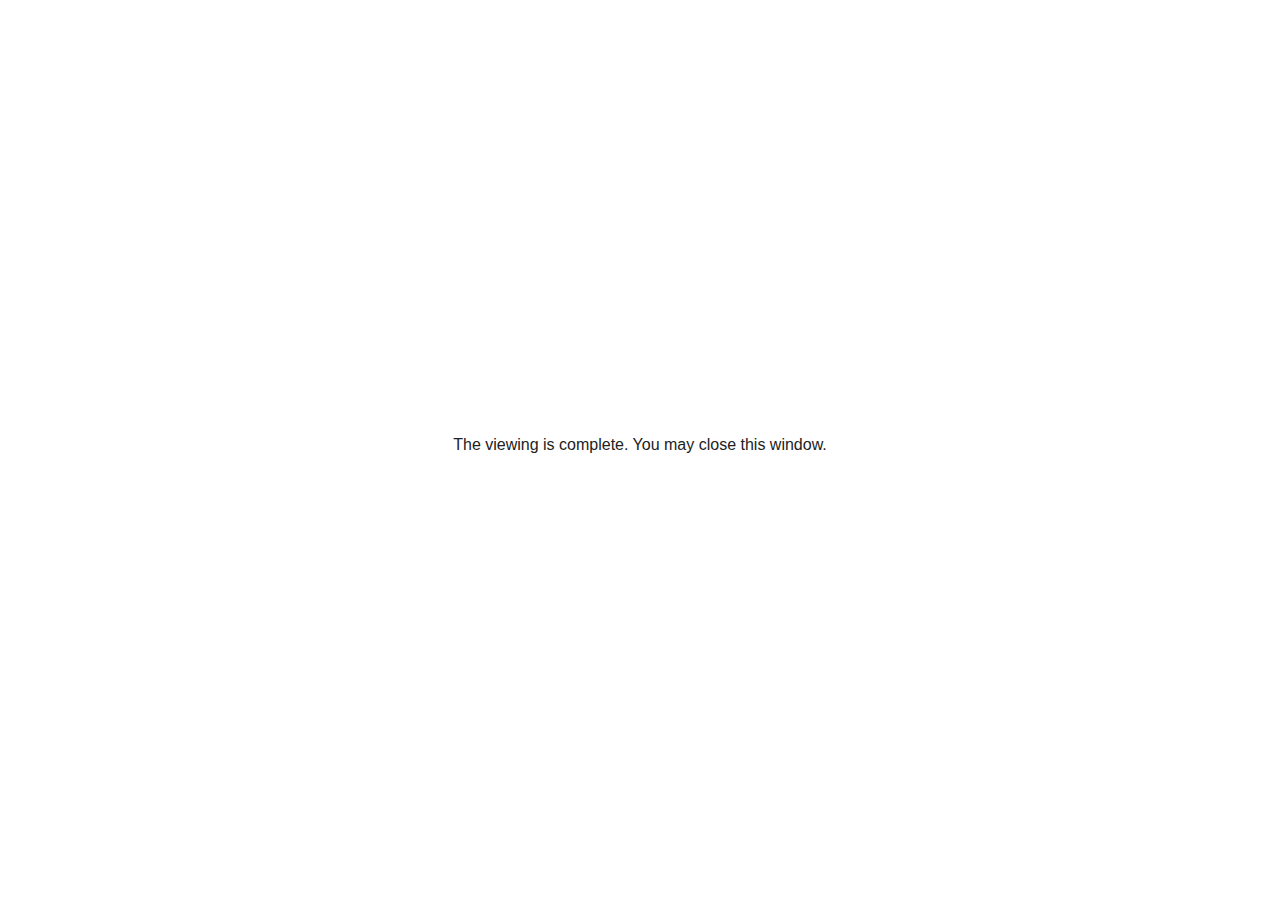
<file: productionfiles/unzip/res/data/goodbye.html>
<html>
<meta name="viewport" content="user-scalable=no, initial-scale=1, maximum-scale=1, minimum-scale=1" />
<body bgcolor="#ffffff">
<center style="position: absolute;margin: auto;top: 0;bottom: 0; left: 0; right: 0; height: 60px;">
<p style="font-family:Open Sans, Tahoma, Arial;  color:#222222;">
The viewing is complete. You may close this window.
</p>
</center>
</body></html>
</file>
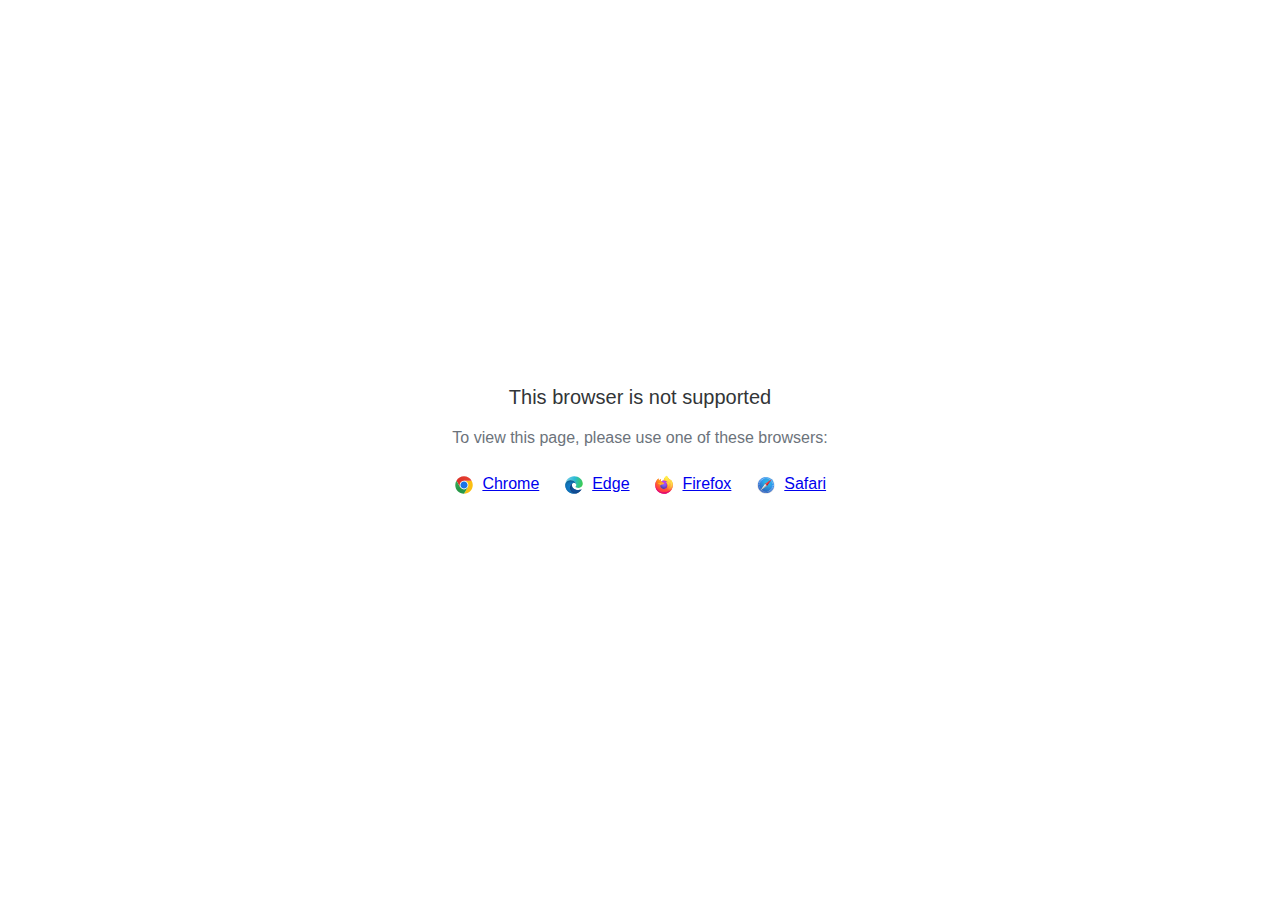
<file: productionfiles/unzip/res/data/html5-unsupported.html>
<html>
<head>
    <meta http-equiv="Content-Type" content="text/html;charset=utf-8"/>
    <meta name="viewport" content="width=device-width,initial-scale=1,maximum-scale=1">
    <meta name="format-detection" content="telephone=no">
    <meta name="apple-mobile-web-app-capable" content="yes">
    <meta name="apple-mobile-web-app-status-bar-style" content="black">
    <meta http-equiv="X-UA-Compatible" content="IE=edge">
    <meta name="msapplication-tap-highlight" content="no" />
    <title>Page Not Available</title>
    <style>
        body {
            background: #fff;
        }

        .banner {
            position: absolute;
            top: 50%;
            left: 50%;
            margin-left: -235px;
            margin-top: -67px;
            width: 470px;
            text-align: center;
            font-family: Roboto, Arial, Helvetica, sans-serif;
        }

        .title {
            margin-bottom: 16px;
            font-size: 20px;
            font-weight: 500;
            color: #323537;
            line-height: 28px;
        }

        .text {
            margin-bottom: 26px;
            font-size: 16px;
            color: #6C737B;
            line-height: 22px;
        }

        .browsers svg, .browsers a {
            display: inline-block;
            vertical-align: top;
        }

        .browsers a {
            font-size: 16px;
            margin-right: 20px;
            margin-left: 4px;
        }

        .browsers :last-child {
            margin-right: 0;
        }
    </style>
</head>
<body>
    <div class="banner">
        <div class="title">This browser is not supported</div>
        <div class="text">To view this page, please use one of these browsers:</div>
        <div class="browsers">
            <svg width="20" height="20" viewBox="0 0 20 20" fill="none" xmlns="http://www.w3.org/2000/svg">
                <path d="M10.0001 10.0001L13.789 12.1875L10.0001 18.7501C14.8326 18.7501 18.7501 14.8326 18.7501 10.0001C18.7501 8.40581 18.3216 6.91244 17.5766 5.625H10L10.0001 10.0001Z" fill="#FBBF12"/>
                <path d="M9.99999 1.25C6.76136 1.25 3.93585 3.01077 2.42285 5.6261L6.21103 12.1876L9.99999 10.0001V5.62507H17.5766C16.0634 3.01039 13.2382 1.25 9.99999 1.25Z" fill="url(#paint0_linear_579_2699)"/>
                <path d="M1.25005 10C1.25005 14.8325 5.16742 18.75 10 18.75L13.789 12.1875L10 10L6.21109 12.1875L2.42291 5.62598C1.67833 6.91306 1.25 8.40588 1.25 9.99988" fill="url(#paint1_linear_579_2699)"/>
                <path d="M14.3751 10.0001C14.3751 12.4163 12.4163 14.3751 10.0001 14.3751C7.58381 14.3751 5.625 12.4163 5.625 10.0001C5.625 7.58381 7.58381 5.625 10.0001 5.625C12.4163 5.625 14.3751 7.58381 14.3751 10.0001Z" fill="white"/>
                <path d="M13.5548 10.0001C13.5548 11.9633 11.9633 13.5548 10.0001 13.5548C8.03686 13.5548 6.44531 11.9633 6.44531 10.0001C6.44531 8.03686 8.03686 6.44531 10.0001 6.44531C11.9633 6.44531 13.5548 8.03686 13.5548 10.0001Z" fill="#1A73E8"/>
                <defs>
                    <linearGradient id="paint0_linear_579_2699" x1="5.04786" y1="6.71874" x2="12.965" y2="6.71874" gradientUnits="userSpaceOnUse">
                        <stop stop-color="#DB3328"/>
                        <stop offset="1" stop-color="#E53D30"/>
                    </linearGradient>
                    <linearGradient id="paint1_linear_579_2699" x1="4.58454" y1="7.18406" x2="7.82938" y2="12.8043" gradientUnits="userSpaceOnUse">
                        <stop stop-color="#32A651"/>
                        <stop offset="1" stop-color="#279847"/>
                    </linearGradient>
                </defs>
            </svg>
            <a href="https://www.google.com/chrome">Chrome</a>
            <svg width="20" height="20" viewBox="0 0 20 20" fill="none" xmlns="http://www.w3.org/2000/svg">
                <path d="M12.2449 9.92045C12.2449 8.25 10.5088 5.36648 6.59777 5.36648C2.68671 5.36648 1.25 8.62784 1.25 10.0199C1.25 5.0483 5.30074 1.25 10.1097 1.25C14.9188 1.25 18.75 4.84943 18.75 8.50852C18.75 11.7699 16.2956 12.9034 14.3002 12.9034C12.9832 12.9034 11.4866 12.4659 11.4866 11.7699C11.4866 11.233 12.2449 11.233 12.2449 9.92045Z" fill="url(#paint0_linear_579_2709)"/>
                <path d="M6.59777 5.36646C10.5088 5.36646 12.2449 8.24998 12.2449 9.92043C12.2449 9.93342 12.2448 9.94627 12.2446 9.95901C12.2249 8.84657 11.4738 7.79259 9.99002 7.79259C8.11431 7.79259 5.5801 10.338 5.91933 13.5C6.19087 16.031 8.33381 19.4261 12.9832 18.2329C12.9832 18.2329 12.1052 18.75 9.6508 18.75C5.30074 18.75 1.25 14.7727 1.25 10.2187C1.25 10.0981 1.25184 9.97975 1.25555 9.8637C1.35584 8.39889 2.82648 5.36646 6.59777 5.36646Z" fill="url(#paint1_linear_579_2709)"/>
                <path d="M6.59777 5.36646C10.5088 5.36646 12.2449 8.24998 12.2449 9.92043C12.2449 9.93342 12.2448 9.94627 12.2446 9.95901C12.2249 8.84657 11.4738 7.79259 9.99002 7.79259C8.11431 7.79259 5.5801 10.338 5.91933 13.5C6.19087 16.031 8.33381 19.4261 12.9832 18.2329C12.9832 18.2329 12.1052 18.75 9.6508 18.75C5.30074 18.75 1.25 14.7727 1.25 10.2187C1.25 10.0981 1.25184 9.97975 1.25555 9.8637C1.35584 8.39889 2.82648 5.36646 6.59777 5.36646Z" fill="url(#paint2_radial_579_2709)"/>
                <path d="M12.4415 18.4371C14.9324 17.7576 16.712 15.6377 17.0338 15.2101C17.393 14.7328 17.4928 14.4345 17.393 14.3351C17.2932 14.2357 17.1536 14.2555 16.7944 14.4345C16.4352 14.6135 14.32 15.4885 11.9056 14.7527C9.49107 14.0169 7.83486 12.1078 7.83486 9.99987C7.83486 8.36919 9.23166 7.79248 9.98993 7.79248C8.11422 7.79248 5.58001 10.3379 5.91923 13.4999C6.19077 16.0309 8.33371 19.426 12.9831 18.2328C12.9831 18.2328 12.821 18.3283 12.4415 18.4371Z" fill="#0E458A"/>
                <path d="M12.4415 18.4371C14.9324 17.7576 16.712 15.6377 17.0338 15.2101C17.393 14.7328 17.4928 14.4345 17.393 14.3351C17.2932 14.2357 17.1536 14.2555 16.7944 14.4345C16.4352 14.6135 14.32 15.4885 11.9056 14.7527C9.49107 14.0169 7.83486 12.1078 7.83486 9.99987C7.83486 8.36919 9.23166 7.79248 9.98993 7.79248C8.11422 7.79248 5.58001 10.3379 5.91923 13.4999C6.19077 16.0309 8.33371 19.426 12.9831 18.2328C12.9831 18.2328 12.821 18.3283 12.4415 18.4371Z" fill="url(#paint3_radial_579_2709)"/>
                <defs>
                    <linearGradient id="paint0_linear_579_2709" x1="17.7323" y1="11.5909" x2="0.61762" y2="7.54779" gradientUnits="userSpaceOnUse">
                        <stop stop-color="#3BCC50"/>
                        <stop offset="0.489583" stop-color="#2ABAD6"/>
                        <stop offset="1" stop-color="#7DCFE7"/>
                    </linearGradient>
                    <linearGradient id="paint1_linear_579_2709" x1="7.11659" y1="5.36646" x2="7.11659" y2="18.75" gradientUnits="userSpaceOnUse">
                        <stop stop-color="#035989"/>
                        <stop offset="0.265625" stop-color="#1175B6"/>
                        <stop offset="1" stop-color="#0470CF"/>
                    </linearGradient>
                    <radialGradient id="paint2_radial_579_2709" cx="0" cy="0" r="1" gradientUnits="userSpaceOnUse" gradientTransform="translate(6.83723 11.8693) rotate(59.2143) scale(5.92595 5.93561)">
                        <stop stop-color="#1284D8"/>
                        <stop offset="0.813899" stop-color="#1170B2" stop-opacity="0.767762"/>
                        <stop offset="1" stop-color="#0E649B" stop-opacity="0.65"/>
                    </radialGradient>
                    <radialGradient id="paint3_radial_579_2709" cx="0" cy="0" r="1" gradientUnits="userSpaceOnUse" gradientTransform="translate(11.6661 13.4999) rotate(77.9982) scale(4.79806 5.18015)">
                        <stop stop-color="#104890"/>
                        <stop offset="0.69943" stop-color="#12529E" stop-opacity="0.70624"/>
                        <stop offset="1" stop-color="#0E4584" stop-opacity="0.58"/>
                    </radialGradient>
                </defs>
            </svg>
            <a href="https://www.microsoft.com/edge">Edge</a>
            <svg width="20" height="20" viewBox="0 0 20 20" fill="none" xmlns="http://www.w3.org/2000/svg">
                <path d="M18.1191 6.70405C17.7385 5.78587 16.967 4.79462 16.3615 4.4815C16.8544 5.4501 17.1395 6.42162 17.2485 7.14652C17.2485 7.14652 17.2485 7.15163 17.2503 7.16113C16.2598 4.6861 14.5798 3.68791 13.2079 1.51504C13.1383 1.40543 13.069 1.29582 13.0012 1.17854C12.963 1.1124 12.932 1.05248 12.905 0.995851C12.8481 0.885984 12.8042 0.76987 12.7741 0.649844C12.7743 0.644144 12.7725 0.638558 12.7688 0.63417C12.7652 0.629782 12.7601 0.626904 12.7544 0.626094C12.749 0.624635 12.7434 0.624635 12.738 0.626094C12.7366 0.626756 12.7352 0.627617 12.734 0.628652C12.7318 0.628652 12.7296 0.63121 12.7274 0.63194L12.7311 0.627191C10.5302 1.91914 9.78353 4.30904 9.71499 5.5049C8.83549 5.56518 7.99455 5.88974 7.30189 6.43623C7.22949 6.37488 7.15379 6.31755 7.07512 6.26451C6.87551 5.56419 6.86708 4.82302 7.0507 4.11832C6.15057 4.52936 5.45059 5.17789 4.94165 5.75189H4.93764C4.5902 5.31089 4.61463 3.85634 4.63432 3.55272C4.63031 3.53372 4.37547 3.68535 4.34266 3.70837C4.03608 3.92756 3.7495 4.17357 3.48628 4.4435C3.18675 4.74784 2.9131 5.07672 2.66818 5.42671C2.1047 6.22702 1.70509 7.13132 1.49244 8.08735C1.48843 8.10635 1.48478 8.12608 1.48077 8.14544C1.46437 8.22254 1.40494 8.60946 1.39437 8.6935V8.71286C1.3169 9.11266 1.26865 9.5176 1.25 9.92444V9.96938C1.25 14.8186 5.17279 18.75 10.0114 18.75C14.345 18.75 17.943 15.5968 18.6477 11.455C18.6623 11.3428 18.6743 11.2295 18.6875 11.1163C18.8617 9.61022 18.6681 8.02743 18.1191 6.70405ZM8.02046 13.5774C8.06129 13.5968 8.09994 13.6183 8.14186 13.6373L8.14769 13.641C8.10577 13.6205 8.06311 13.5993 8.02082 13.5774H8.02046ZM17.251 7.16515V7.15675V7.16625V7.16515Z" fill="url(#paint0_linear_579_2717)"/>
                <path d="M18.119 6.704C17.7384 5.78582 16.9669 4.79457 16.3614 4.48145C16.8543 5.45005 17.1394 6.42157 17.2484 7.14647V7.16437C18.0752 9.41067 17.6246 11.695 16.9757 13.0907C15.9716 15.25 13.541 17.4635 9.73602 17.3557C5.62839 17.2388 2.0071 14.1802 1.33082 10.1776C1.20759 9.54586 1.33082 9.22543 1.39279 8.71281C1.31733 9.10778 1.28853 9.22214 1.25098 9.92439V9.96933C1.25098 14.8185 5.17377 18.7499 10.0124 18.7499C14.346 18.7499 17.944 15.5968 18.6487 11.4549C18.6633 11.3428 18.6753 11.2295 18.6884 11.1162C18.8616 9.61017 18.668 8.02738 18.119 6.704Z" fill="url(#paint1_radial_579_2717)"/>
                <path d="M18.119 6.704C17.7384 5.78582 16.9669 4.79457 16.3614 4.48145C16.8543 5.45005 17.1394 6.42157 17.2484 7.14647V7.16437C18.0752 9.41067 17.6246 11.695 16.9757 13.0907C15.9716 15.25 13.541 17.4635 9.73602 17.3557C5.62839 17.2388 2.0071 14.1802 1.33082 10.1776C1.20759 9.54586 1.33082 9.22543 1.39279 8.71281C1.31733 9.10778 1.28853 9.22214 1.25098 9.92439V9.96933C1.25098 14.8185 5.17377 18.7499 10.0124 18.7499C14.346 18.7499 17.944 15.5968 18.6487 11.4549C18.6633 11.3428 18.6753 11.2295 18.6884 11.1162C18.8616 9.61017 18.668 8.02738 18.119 6.704Z" fill="url(#paint2_radial_579_2717)"/>
                <path d="M13.8612 7.73587C13.8806 7.74939 13.8977 7.7629 13.9159 7.77642C13.696 7.38513 13.4221 7.02694 13.1022 6.71246C10.3788 3.98314 12.3884 0.794172 12.7271 0.631947L12.7307 0.627197C10.5298 1.91915 9.78314 4.30905 9.7146 5.50491C9.81668 5.49797 9.9184 5.4892 10.0223 5.4892C11.6647 5.4892 13.0953 6.39459 13.8612 7.73587Z" fill="url(#paint3_radial_579_2717)"/>
                <path d="M10.028 8.28118C10.0138 8.5004 9.24382 9.25307 8.97441 9.25307C6.48292 9.25307 6.07861 10.7635 6.07861 10.7635C6.18798 12.0357 7.07244 13.0833 8.14245 13.6375C8.19131 13.6627 8.24052 13.6854 8.28828 13.708C8.37396 13.7446 8.46 13.7811 8.54567 13.8136C8.91262 13.9433 9.29689 14.0172 9.68568 14.0329C14.0525 14.2382 14.8991 8.80001 11.7473 7.22087C12.5541 7.08021 13.3919 7.40575 13.8597 7.73495C13.0941 6.39367 11.6631 5.48828 10.0207 5.48828C9.91682 5.48828 9.81511 5.49705 9.71303 5.50399C8.83417 5.56502 7.99404 5.88994 7.30212 6.43642C7.43591 6.55005 7.58685 6.70131 7.90439 7.0148C8.5001 7.60378 10.0247 8.20993 10.028 8.28118Z" fill="url(#paint4_radial_579_2717)"/>
                <path d="M10.028 8.28118C10.0138 8.5004 9.24382 9.25307 8.97441 9.25307C6.48292 9.25307 6.07861 10.7635 6.07861 10.7635C6.18798 12.0357 7.07244 13.0833 8.14245 13.6375C8.19131 13.6627 8.24052 13.6854 8.28828 13.708C8.37396 13.7446 8.46 13.7811 8.54567 13.8136C8.91262 13.9433 9.29689 14.0172 9.68568 14.0329C14.0525 14.2382 14.8991 8.80001 11.7473 7.22087C12.5541 7.08021 13.3919 7.40575 13.8597 7.73495C13.0941 6.39367 11.6631 5.48828 10.0207 5.48828C9.91682 5.48828 9.81511 5.49705 9.71303 5.50399C8.83417 5.56502 7.99404 5.88994 7.30212 6.43642C7.43591 6.55005 7.58685 6.70131 7.90439 7.0148C8.5001 7.60378 10.0247 8.20993 10.028 8.28118Z" fill="url(#paint5_radial_579_2717)"/>
                <path d="M6.89479 6.14439C6.96588 6.19043 7.02421 6.22916 7.07708 6.2646C6.87746 5.56428 6.86903 4.82311 7.05265 4.11841C6.15252 4.52945 5.45255 5.17799 4.9436 5.75198C4.9848 5.75089 6.2557 5.72787 6.89479 6.14439Z" fill="url(#paint6_radial_579_2717)"/>
                <path d="M1.33119 10.1776C2.00747 14.1802 5.62876 17.2388 9.7393 17.3557C13.5443 17.4635 15.9735 15.25 16.979 13.0907C17.6279 11.6946 18.0785 9.41068 17.2517 7.16437V7.14756C17.2517 7.14976 17.2517 7.15268 17.2535 7.16218C17.5641 9.1962 16.532 11.1667 14.9184 12.4992C14.9167 12.5029 14.9152 12.5067 14.9137 12.5105C11.7692 15.0765 8.76042 14.0586 8.15123 13.6431C8.10893 13.6227 8.06628 13.6015 8.02399 13.5796C6.19056 12.7027 5.43334 11.0274 5.59558 9.5919C4.04797 9.5919 3.52007 8.28314 3.52007 8.28314C3.52007 8.28314 4.90982 7.29006 6.74143 8.1538C8.43778 8.95396 10.031 8.2835 10.031 8.28314C10.0277 8.21189 8.50304 7.60391 7.90842 7.01676C7.59088 6.70327 7.43995 6.55201 7.30615 6.43838C7.23375 6.37702 7.15805 6.3197 7.07939 6.26665C7.02725 6.23012 6.97001 6.19358 6.8971 6.14645C6.25801 5.72992 4.98711 5.75294 4.94518 5.75404H4.94117C4.59374 5.31303 4.61816 3.85849 4.63785 3.55487C4.63384 3.53587 4.379 3.68749 4.34619 3.71051C4.03961 3.92971 3.75303 4.17571 3.48981 4.44564C3.19028 4.74999 2.91663 5.07887 2.67171 5.42886C2.10823 6.22916 1.70862 7.13347 1.49597 8.08949C1.48904 8.1063 1.17734 9.47023 1.33119 10.1776Z" fill="url(#paint7_radial_579_2717)"/>
                <path d="M13.1024 6.71246C13.4222 7.02693 13.6962 7.38513 13.9161 7.77642C13.9616 7.81071 14.0055 7.8473 14.0473 7.88603C16.0335 9.71873 14.9945 12.3132 14.9154 12.4996C16.529 11.1671 17.5611 9.19662 17.2505 7.16259C16.2599 4.6861 14.58 3.68791 13.2081 1.51504C13.1385 1.40543 13.0692 1.29582 13.0014 1.17854C12.9631 1.1124 12.9321 1.05248 12.9051 0.995851C12.8483 0.885984 12.8044 0.76987 12.7742 0.649844C12.7745 0.644144 12.7726 0.638559 12.769 0.63417C12.7653 0.629782 12.7602 0.626904 12.7546 0.626094C12.7492 0.624635 12.7435 0.624635 12.7382 0.626094C12.7367 0.626756 12.7354 0.627617 12.7341 0.628652C12.732 0.628652 12.7298 0.63121 12.7276 0.63194C12.3885 0.794165 10.379 3.98313 13.1024 6.71246Z" fill="url(#paint8_radial_579_2717)"/>
                <path d="M14.0464 7.88413C14.0046 7.8454 13.9608 7.80882 13.9152 7.77452C13.8973 7.761 13.8787 7.74748 13.8605 7.73396C13.3928 7.40513 12.555 7.07922 11.7482 7.21989C14.8995 8.79902 14.0534 14.2372 9.68654 14.0319C9.29775 14.0163 8.91348 13.9424 8.54653 13.8126C8.46085 13.7805 8.37481 13.7451 8.28914 13.7071C8.23956 13.6844 8.19034 13.6618 8.14331 13.6365L8.14914 13.6402C8.75834 14.0567 11.7671 15.0746 14.9116 12.5075C14.9116 12.5075 14.9134 12.5028 14.9163 12.4962C14.9943 12.3132 16.0334 9.71866 14.0464 7.88413Z" fill="url(#paint9_radial_579_2717)"/>
                <path d="M6.07833 10.7635C6.07833 10.7635 6.48264 9.25306 8.97412 9.25306C9.24354 9.25306 10.0135 8.49966 10.0277 8.28117C10.0419 8.06268 8.43455 8.95199 6.7382 8.15183C4.90659 7.28809 3.51685 8.28117 3.51685 8.28117C3.51685 8.28117 4.04475 9.58993 5.59235 9.58993C5.43012 11.0255 6.18733 12.6992 8.02076 13.5776C8.06159 13.597 8.10024 13.6185 8.14217 13.6375C7.07215 13.0843 6.18879 12.0357 6.07833 10.7635Z" fill="url(#paint10_radial_579_2717)"/>
                <path d="M18.1191 6.70405C17.7385 5.78587 16.967 4.79462 16.3615 4.4815C16.8544 5.4501 17.1395 6.42162 17.2485 7.14652C17.2485 7.14652 17.2485 7.15163 17.2503 7.16113C16.2598 4.6861 14.5798 3.68791 13.2079 1.51504C13.1383 1.40543 13.069 1.29582 13.0012 1.17854C12.963 1.1124 12.932 1.05248 12.905 0.995851C12.8481 0.885984 12.8042 0.76987 12.7741 0.649844C12.7743 0.644144 12.7725 0.638558 12.7688 0.63417C12.7652 0.629782 12.7601 0.626904 12.7544 0.626094C12.749 0.624635 12.7434 0.624635 12.738 0.626094C12.7366 0.626756 12.7352 0.627617 12.734 0.628652C12.7318 0.628652 12.7296 0.63121 12.7274 0.63194L12.7311 0.627191C10.5302 1.91914 9.78353 4.30904 9.71499 5.5049C9.81707 5.49796 9.91878 5.48919 10.0227 5.48919C11.6651 5.48919 13.0957 6.39458 13.8616 7.73586C13.3939 7.40703 12.5561 7.08111 11.7493 7.22178C14.9007 8.80092 14.0545 14.2391 9.68764 14.0338C9.29885 14.0182 8.91458 13.9443 8.54763 13.8145C8.46196 13.7824 8.37592 13.747 8.29024 13.709C8.24066 13.6863 8.19144 13.6636 8.14441 13.6384L8.15025 13.6421C8.10796 13.6216 8.0653 13.6004 8.02301 13.5785C8.06384 13.5979 8.10249 13.6194 8.14441 13.6384C7.07221 13.0842 6.18885 12.0356 6.07839 10.7633C6.07839 10.7633 6.4827 9.25288 8.97418 9.25288C9.2436 9.25288 10.0136 8.49949 10.0278 8.28099C10.0245 8.20975 8.49987 7.60177 7.90525 7.01462C7.58771 6.70113 7.43678 6.54986 7.30298 6.43623C7.23058 6.37488 7.15488 6.31755 7.07622 6.26451C6.87661 5.56419 6.86817 4.82302 7.05179 4.11832C6.15166 4.52936 5.45169 5.17789 4.94275 5.75189H4.93874C4.5913 5.31089 4.61572 3.85634 4.63541 3.55272C4.6314 3.53372 4.37657 3.68535 4.34375 3.70837C4.03717 3.92756 3.75059 4.17357 3.48738 4.4435C3.18785 4.74784 2.9142 5.07672 2.66928 5.42671C2.1058 6.22702 1.70618 7.13132 1.49353 8.08735C1.48952 8.10635 1.48588 8.12608 1.48187 8.14544C1.46546 8.22254 1.39109 8.61494 1.38088 8.69898C1.38088 8.70556 1.38088 8.69277 1.38088 8.69898C1.31262 9.10444 1.26891 9.51368 1.25 9.92444V9.96938C1.25 14.8186 5.17279 18.75 10.0114 18.75C14.345 18.75 17.943 15.5968 18.6477 11.455C18.6623 11.3428 18.6743 11.2295 18.6875 11.1163C18.8617 9.61022 18.6681 8.02743 18.1191 6.70405ZM17.25 7.15492V7.16442V7.15492Z" fill="url(#paint11_linear_579_2717)"/>
                <defs>
                    <linearGradient id="paint0_linear_579_2717" x1="16.9594" y1="3.43288" x2="2.3837" y2="17.4648" gradientUnits="userSpaceOnUse">
                        <stop offset="0.05" stop-color="#FFF44F"/>
                        <stop offset="0.11" stop-color="#FFE847"/>
                        <stop offset="0.22" stop-color="#FFC830"/>
                        <stop offset="0.37" stop-color="#FF980E"/>
                        <stop offset="0.4" stop-color="#FF8B16"/>
                        <stop offset="0.46" stop-color="#FF672A"/>
                        <stop offset="0.53" stop-color="#FF3647"/>
                        <stop offset="0.7" stop-color="#E31587"/>
                    </linearGradient>
                    <radialGradient id="paint1_radial_579_2717" cx="0" cy="0" r="1" gradientUnits="userSpaceOnUse" gradientTransform="translate(16.287 2.63668) scale(18.2654 18.3055)">
                        <stop offset="0.13" stop-color="#FFBD4F"/>
                        <stop offset="0.19" stop-color="#FFAC31"/>
                        <stop offset="0.25" stop-color="#FF9D17"/>
                        <stop offset="0.28" stop-color="#FF980E"/>
                        <stop offset="0.4" stop-color="#FF563B"/>
                        <stop offset="0.47" stop-color="#FF3750"/>
                        <stop offset="0.71" stop-color="#F5156C"/>
                        <stop offset="0.78" stop-color="#EB0878"/>
                        <stop offset="0.86" stop-color="#E50080"/>
                    </radialGradient>
                    <radialGradient id="paint2_radial_579_2717" cx="0" cy="0" r="1" gradientUnits="userSpaceOnUse" gradientTransform="translate(9.61279 10.1202) scale(18.2654 18.3055)">
                        <stop offset="0.3" stop-color="#960E18"/>
                        <stop offset="0.35" stop-color="#B11927" stop-opacity="0.74"/>
                        <stop offset="0.43" stop-color="#DB293D" stop-opacity="0.34"/>
                        <stop offset="0.5" stop-color="#F5334B" stop-opacity="0.09"/>
                        <stop offset="0.53" stop-color="#FF3750" stop-opacity="0"/>
                    </radialGradient>
                    <radialGradient id="paint3_radial_579_2717" cx="0" cy="0" r="1" gradientUnits="userSpaceOnUse" gradientTransform="translate(11.8153 -1.51753) scale(13.2325 13.2615)">
                        <stop offset="0.13" stop-color="#FFF44F"/>
                        <stop offset="0.25" stop-color="#FFDC3E"/>
                        <stop offset="0.51" stop-color="#FF9D12"/>
                        <stop offset="0.53" stop-color="#FF980E"/>
                    </radialGradient>
                    <radialGradient id="paint4_radial_579_2717" cx="0" cy="0" r="1" gradientUnits="userSpaceOnUse" gradientTransform="translate(7.59304 14.9021) scale(8.69686 8.71594)">
                        <stop offset="0.35" stop-color="#3A8EE6"/>
                        <stop offset="0.47" stop-color="#5C79F0"/>
                        <stop offset="0.67" stop-color="#9059FF"/>
                        <stop offset="1" stop-color="#C139E6"/>
                    </radialGradient>
                    <radialGradient id="paint5_radial_579_2717" cx="0" cy="0" r="1" gradientUnits="userSpaceOnUse" gradientTransform="translate(9.87545 7.94492) rotate(-13.9265) scale(4.60823 5.42407)">
                        <stop offset="0.21" stop-color="#9059FF" stop-opacity="0"/>
                        <stop offset="0.28" stop-color="#8C4FF3" stop-opacity="0.06"/>
                        <stop offset="0.75" stop-color="#7716A8" stop-opacity="0.45"/>
                        <stop offset="0.97" stop-color="#6E008B" stop-opacity="0.6"/>
                    </radialGradient>
                    <radialGradient id="paint6_radial_579_2717" cx="0" cy="0" r="1" gradientUnits="userSpaceOnUse" gradientTransform="translate(9.38226 1.88781) scale(6.25678 6.27051)">
                        <stop stop-color="#FFE226"/>
                        <stop offset="0.12" stop-color="#FFDB27"/>
                        <stop offset="0.3" stop-color="#FFC82A"/>
                        <stop offset="0.5" stop-color="#FFA930"/>
                        <stop offset="0.73" stop-color="#FF7E37"/>
                        <stop offset="0.79" stop-color="#FF7139"/>
                    </radialGradient>
                    <radialGradient id="paint7_radial_579_2717" cx="0" cy="0" r="1" gradientUnits="userSpaceOnUse" gradientTransform="translate(14.3005 -2.08939) scale(26.6943 26.7529)">
                        <stop offset="0.11" stop-color="#FFF44F"/>
                        <stop offset="0.46" stop-color="#FF980E"/>
                        <stop offset="0.62" stop-color="#FF5634"/>
                        <stop offset="0.72" stop-color="#FF3647"/>
                        <stop offset="0.9" stop-color="#E31587"/>
                    </radialGradient>
                    <radialGradient id="paint8_radial_579_2717" cx="0" cy="0" r="1" gradientUnits="userSpaceOnUse" gradientTransform="translate(11.72 0.833589) rotate(84.2447) scale(19.4998 12.7839)">
                        <stop stop-color="#FFF44F"/>
                        <stop offset="0.06" stop-color="#FFE847"/>
                        <stop offset="0.17" stop-color="#FFC830"/>
                        <stop offset="0.3" stop-color="#FF980E"/>
                        <stop offset="0.36" stop-color="#FF8B16"/>
                        <stop offset="0.45" stop-color="#FF672A"/>
                        <stop offset="0.57" stop-color="#FF3647"/>
                        <stop offset="0.74" stop-color="#E31587"/>
                    </radialGradient>
                    <radialGradient id="paint9_radial_579_2717" cx="0" cy="0" r="1" gradientUnits="userSpaceOnUse" gradientTransform="translate(9.23484 4.20996) scale(16.6653 16.7019)">
                        <stop offset="0.14" stop-color="#FFF44F"/>
                        <stop offset="0.48" stop-color="#FF980E"/>
                        <stop offset="0.59" stop-color="#FF5634"/>
                        <stop offset="0.66" stop-color="#FF3647"/>
                        <stop offset="0.9" stop-color="#E31587"/>
                    </radialGradient>
                    <radialGradient id="paint10_radial_579_2717" cx="0" cy="0" r="1" gradientUnits="userSpaceOnUse" gradientTransform="translate(13.6341 5.18793) scale(18.2402 18.2803)">
                        <stop offset="0.09" stop-color="#FFF44F"/>
                        <stop offset="0.23" stop-color="#FFE141"/>
                        <stop offset="0.51" stop-color="#FFAF1E"/>
                        <stop offset="0.63" stop-color="#FF980E"/>
                    </radialGradient>
                    <linearGradient id="paint11_linear_579_2717" x1="16.7844" y1="3.35761" x2="4.38152" y2="15.7337" gradientUnits="userSpaceOnUse">
                        <stop offset="0.17" stop-color="#FFF44F" stop-opacity="0.8"/>
                        <stop offset="0.27" stop-color="#FFF44F" stop-opacity="0.63"/>
                        <stop offset="0.49" stop-color="#FFF44F" stop-opacity="0.22"/>
                        <stop offset="0.6" stop-color="#FFF44F" stop-opacity="0"/>
                    </linearGradient>
                </defs>
            </svg>
            <a href="https://www.mozilla.org/firefox">Firefox</a>
            <svg width="20" height="20" viewBox="0 0 20 20" fill="none" xmlns="http://www.w3.org/2000/svg">
                <path d="M10 18.75C14.8325 18.75 18.75 14.8325 18.75 10C18.75 5.16751 14.8325 1.25 10 1.25C5.16751 1.25 1.25 5.16751 1.25 10C1.25 14.8325 5.16751 18.75 10 18.75Z" fill="url(#paint0_linear_579_2734)"/>
                <path d="M10 18.0938C14.4701 18.0938 18.0938 14.4701 18.0938 10C18.0938 5.52995 14.4701 1.90625 10 1.90625C5.52995 1.90625 1.90625 5.52995 1.90625 10C1.90625 14.4701 5.52995 18.0938 10 18.0938Z" fill="url(#paint1_radial_579_2734)"/>
                <path d="M10.0137 3.87498C9.95897 3.87498 9.91113 3.83399 9.91113 3.7793V2.35057C9.91113 2.29588 9.95897 2.25488 10.0137 2.25488C10.0683 2.25488 10.1162 2.29588 10.1162 2.35057V3.7793C10.1093 3.83399 10.0683 3.87498 10.0137 3.87498Z" fill="#F3F3F3"/>
                <path d="M10.0137 3.88182C9.95214 3.88182 9.9043 3.83397 9.9043 3.77929V2.35058C9.9043 2.29589 9.95214 2.24805 10.0137 2.24805C10.0752 2.24805 10.123 2.29589 10.123 2.35058V3.77929C10.123 3.83397 10.0684 3.88182 10.0137 3.88182ZM10.0137 2.26167C9.96583 2.26167 9.91799 2.30273 9.91799 2.35058V3.77929C9.91799 3.82713 9.95898 3.8682 10.0137 3.8682C10.0615 3.8682 10.1093 3.82713 10.1093 3.77929V2.35058C10.1026 2.30273 10.0615 2.26167 10.0137 2.26167Z" fill="white"/>
                <path d="M10.6972 3.10941C10.6426 3.10257 10.6016 3.06157 10.6016 3.00688L10.6494 2.37108C10.6562 2.31646 10.7041 2.2754 10.7588 2.28224C10.8135 2.28909 10.8545 2.33015 10.8545 2.38484L10.8066 3.02057C10.7998 3.07526 10.7519 3.11626 10.6972 3.10948V3.10941Z" fill="#F3F3F3"/>
                <path d="M10.6973 3.1164C10.6357 3.10955 10.5947 3.06171 10.5947 3.00702L10.6426 2.37123C10.6494 2.31661 10.6973 2.26877 10.7588 2.27554C10.8203 2.28239 10.8613 2.3303 10.8613 2.38492L10.8135 3.02071C10.8066 3.08224 10.7588 3.12324 10.6973 3.1164ZM10.7588 2.28923C10.7109 2.28923 10.663 2.32346 10.663 2.3713L10.6152 3.00709C10.6152 3.05486 10.6494 3.09593 10.7041 3.10271C10.7519 3.10271 10.7998 3.06855 10.7998 3.02071L10.8476 2.38492C10.8476 2.33708 10.8066 2.29608 10.7587 2.28923H10.7588Z" fill="white"/>
                <path d="M11.2099 3.99815C11.1551 3.98447 11.121 3.93662 11.1278 3.88193L11.4081 2.48051C11.4218 2.4259 11.4696 2.39167 11.5243 2.40536C11.579 2.41905 11.6131 2.4669 11.6063 2.52158L11.326 3.923C11.3192 3.97078 11.2645 4.005 11.2098 3.99815H11.2099Z" fill="#F3F3F3"/>
                <path d="M11.2101 4.00462C11.1485 3.99093 11.1144 3.93625 11.1212 3.88156L11.4015 2.48016C11.4152 2.42554 11.4699 2.38447 11.5313 2.39816C11.5928 2.41185 11.6271 2.46654 11.6202 2.52123L11.34 3.92263C11.3263 3.97724 11.2716 4.01147 11.2101 4.00462ZM11.5313 2.41185C11.4835 2.40501 11.4356 2.43231 11.4219 2.48023L11.1418 3.88163C11.1349 3.9294 11.1622 3.97724 11.2169 3.991C11.2647 3.99778 11.3126 3.9704 11.3263 3.92256L11.6065 2.52123C11.6134 2.46654 11.5792 2.42554 11.5313 2.41185Z" fill="white"/>
                <path d="M12.0302 3.38287C12.0172 3.37973 12.0049 3.37405 11.9941 3.36617C11.9832 3.35828 11.9741 3.34834 11.9671 3.33691C11.9601 3.32548 11.9554 3.31279 11.9534 3.29956C11.9513 3.28633 11.9519 3.27282 11.955 3.2598L12.1259 2.64462C12.1395 2.58993 12.1942 2.56255 12.2489 2.57624C12.3036 2.58993 12.3378 2.64462 12.3242 2.69931L12.1532 3.31456C12.1395 3.36918 12.0849 3.39656 12.0302 3.38287Z" fill="#F3F3F3"/>
                <path d="M12.0302 3.38948C11.9756 3.37579 11.9346 3.31426 11.9551 3.25965L12.126 2.64433C12.1396 2.58972 12.2011 2.55549 12.2558 2.56918C12.3105 2.58287 12.3515 2.6444 12.331 2.69902L12.1601 3.31433C12.1464 3.36895 12.0918 3.40317 12.0303 3.38948H12.0302ZM12.2558 2.58972C12.208 2.57603 12.1533 2.6034 12.1396 2.65125L11.9688 3.26642C11.9551 3.31426 11.9824 3.36218 12.0371 3.37579C12.0849 3.38948 12.1396 3.36218 12.1533 3.31433L12.3242 2.69902C12.331 2.65125 12.3037 2.6034 12.2558 2.58964V2.58972Z" fill="white"/>
                <path d="M12.3652 4.34683C12.3105 4.3263 12.2901 4.26477 12.3105 4.21692L12.8574 2.89759C12.8778 2.84975 12.9394 2.82237 12.9872 2.84975C13.042 2.87021 13.0625 2.93181 13.042 2.97958L12.4951 4.29892C12.4746 4.34683 12.413 4.37414 12.3653 4.34683H12.3652Z" fill="#F3F3F3"/>
                <path d="M12.3653 4.35357C12.339 4.34356 12.3178 4.32354 12.3062 4.29791C12.2947 4.27227 12.2938 4.24311 12.3037 4.21681L12.8506 2.89746C12.8711 2.84277 12.9327 2.82224 12.9942 2.84277C13.0205 2.85278 13.0417 2.8728 13.0532 2.89843C13.0648 2.92407 13.0657 2.95323 13.0557 2.97953L12.5089 4.29888C12.4815 4.35357 12.4199 4.38088 12.3653 4.35357ZM12.9874 2.85646C12.9395 2.836 12.8848 2.85646 12.8643 2.90431L12.3174 4.22366C12.2969 4.2715 12.3243 4.31934 12.3721 4.33988C12.4199 4.36034 12.4746 4.33988 12.4952 4.29204L13.0421 2.97268C13.0557 2.93161 13.0352 2.87693 12.9874 2.85646Z" fill="white"/>
                <path d="M13.288 3.90926C13.2401 3.88188 13.2196 3.82719 13.2401 3.77935L13.5272 3.21202C13.5545 3.16411 13.6092 3.14358 13.6639 3.17095C13.7118 3.19833 13.7322 3.25302 13.7118 3.30079L13.4246 3.86819C13.3973 3.91603 13.3426 3.93664 13.2879 3.90926H13.288Z" fill="#F3F3F3"/>
                <path d="M13.288 3.91591C13.2332 3.88853 13.2128 3.827 13.2401 3.77231L13.5272 3.20498C13.5545 3.15022 13.6161 3.12975 13.6707 3.15706C13.7254 3.18444 13.746 3.24597 13.7186 3.30066L13.4315 3.868C13.4041 3.92268 13.3426 3.94322 13.2879 3.91584L13.288 3.91591ZM13.664 3.17075C13.6161 3.15029 13.5614 3.16391 13.5409 3.21175L13.2538 3.77916C13.2333 3.82015 13.2538 3.87484 13.2948 3.90222C13.3426 3.92268 13.3973 3.90906 13.4178 3.86122L13.705 3.29382C13.7254 3.25282 13.705 3.19813 13.664 3.17075Z" fill="white"/>
                <path d="M13.425 4.92103C13.3772 4.88688 13.3635 4.82534 13.3976 4.78435L14.1906 3.60168C14.2179 3.55383 14.2795 3.54699 14.3273 3.57437C14.3752 3.60852 14.3888 3.67005 14.3547 3.71105L13.5617 4.89372C13.5344 4.94156 13.4728 4.95525 13.425 4.92103Z" fill="#F3F3F3"/>
                <path d="M13.4248 4.92767C13.377 4.89352 13.3633 4.82514 13.3907 4.7773L14.1836 3.59466C14.2178 3.54682 14.2793 3.53313 14.334 3.56735C14.3818 3.60151 14.3955 3.66988 14.3682 3.71772L13.5752 4.90036C13.541 4.9482 13.4727 4.96182 13.4248 4.92767ZM14.3271 3.58104C14.2862 3.55367 14.2246 3.56051 14.1973 3.60151L13.4043 4.78414C13.377 4.82507 13.3906 4.87983 13.4317 4.90714C13.4727 4.93451 13.5342 4.92767 13.5615 4.88667L14.3545 3.71088C14.3818 3.66988 14.3682 3.60835 14.3271 3.58104Z" fill="white"/>
                <path d="M14.4229 4.66788C14.3819 4.63366 14.3683 4.57213 14.4024 4.53113L14.7989 4.0321C14.833 3.99117 14.8946 3.98425 14.9355 4.01848C14.9766 4.05263 14.9902 4.11416 14.956 4.15516L14.5596 4.65419C14.5255 4.69519 14.4639 4.70204 14.4229 4.66788H14.4229Z" fill="#F3F3F3"/>
                <path d="M14.4161 4.6747C14.3683 4.64047 14.3614 4.5721 14.3957 4.52425L14.7921 4.02528C14.8262 3.97736 14.8946 3.97052 14.9424 4.01159C14.9903 4.04574 14.9971 4.11412 14.9629 4.16196L14.5665 4.66101C14.5323 4.70885 14.464 4.7157 14.4161 4.6747ZM14.9287 4.02521C14.8878 3.99105 14.8331 3.9979 14.7989 4.0389L14.4024 4.53794C14.3751 4.57894 14.382 4.63363 14.4229 4.66778C14.464 4.70201 14.5186 4.69516 14.5528 4.65416L14.9493 4.15512C14.9767 4.11412 14.9697 4.05259 14.9288 4.02528L14.9287 4.02521Z" fill="white"/>
                <path d="M14.3545 5.69352C14.3135 5.65252 14.3135 5.59099 14.3545 5.55677L15.3661 4.55195C15.4072 4.51095 15.4686 4.51772 15.5029 4.55195C15.537 4.5861 15.5439 4.65447 15.5029 4.68863L14.4981 5.69352C14.457 5.73452 14.3955 5.73452 14.3545 5.69352Z" fill="#F3F3F3"/>
                <path d="M14.3477 5.70023C14.3279 5.68017 14.3169 5.65317 14.3169 5.62505C14.3169 5.59692 14.3279 5.56992 14.3477 5.54986L15.3594 4.54496C15.3794 4.52522 15.4064 4.51416 15.4346 4.51416C15.4627 4.51416 15.4898 4.52522 15.5098 4.54496C15.5295 4.56502 15.5406 4.59202 15.5406 4.62014C15.5406 4.64827 15.5295 4.67527 15.5098 4.69533L14.498 5.70016C14.478 5.71988 14.451 5.73093 14.4228 5.73093C14.3947 5.73093 14.3677 5.71988 14.3477 5.70016V5.70023ZM15.503 4.5518C15.4688 4.51758 15.4073 4.51758 15.3731 4.5518L14.3613 5.55663C14.3271 5.59086 14.3271 5.65239 14.3613 5.68654C14.3955 5.72077 14.457 5.72077 14.4912 5.68654L15.503 4.68171C15.5371 4.64749 15.5371 4.5928 15.503 4.5518Z" fill="white"/>
                <path d="M15.3798 5.63856C15.3456 5.59757 15.3456 5.53604 15.3866 5.50181L15.872 5.09171C15.9129 5.05755 15.9745 5.06433 16.0087 5.1054C16.0428 5.14639 16.0428 5.20792 16.0019 5.24207L15.5165 5.65225C15.4755 5.6864 15.4139 5.67956 15.3798 5.63856Z" fill="#F3F3F3"/>
                <path d="M15.373 5.64558C15.332 5.59774 15.3388 5.52936 15.3798 5.49521L15.8651 5.08502C15.9061 5.04402 15.9745 5.05087 16.0155 5.09871C16.0566 5.14655 16.0497 5.21493 16.0087 5.24908L15.5234 5.65927C15.4824 5.7002 15.414 5.69342 15.3731 5.64558H15.373ZM16.0019 5.10555C15.9677 5.06456 15.913 5.06456 15.8721 5.09186L15.3867 5.50205C15.3525 5.53621 15.3457 5.59089 15.3798 5.63189C15.414 5.67289 15.4687 5.67289 15.5097 5.64558L15.995 5.23539C16.036 5.20124 16.036 5.14655 16.0019 5.10555Z" fill="white"/>
                <path d="M15.1066 6.6229C15.0725 6.57505 15.0861 6.51352 15.134 6.48614L16.3234 5.6932C16.3712 5.66582 16.4327 5.67951 16.46 5.72058C16.4943 5.76842 16.4806 5.82995 16.4327 5.85726L15.2434 6.65021C15.2023 6.67758 15.1408 6.6639 15.1066 6.6229Z" fill="#F3F3F3"/>
                <path d="M15.0995 6.62311C15.0654 6.57527 15.0791 6.50689 15.1269 6.47274L16.3163 5.67974C16.3642 5.64559 16.4326 5.65928 16.4667 5.71397C16.5009 5.76181 16.4872 5.83018 16.4394 5.86427L15.25 6.65733C15.2021 6.69156 15.1338 6.67787 15.0995 6.62318V6.62311ZM16.453 5.72765C16.4257 5.68659 16.371 5.6729 16.33 5.70028L15.1405 6.4932C15.0996 6.52058 15.0858 6.57527 15.1201 6.62311C15.1474 6.66411 15.2021 6.6778 15.2431 6.65049L16.4326 5.85749C16.4736 5.82334 16.4804 5.76858 16.453 5.72765Z" fill="white"/>
                <path d="M16.125 6.76667C16.0977 6.71875 16.1114 6.65729 16.1592 6.62992L16.7129 6.31549C16.7608 6.28811 16.8223 6.30864 16.8496 6.35642C16.877 6.40433 16.8633 6.46579 16.8155 6.49317L16.2617 6.80766C16.2139 6.83497 16.1523 6.81451 16.125 6.7666L16.125 6.76667Z" fill="#F3F3F3"/>
                <path d="M16.1184 6.77347C16.0911 6.71878 16.1048 6.65725 16.1526 6.62994L16.7063 6.31549C16.7542 6.28811 16.8226 6.30865 16.8499 6.35642C16.8772 6.41118 16.8636 6.47271 16.8157 6.50002L16.262 6.81454C16.2141 6.84185 16.1458 6.82132 16.1184 6.77347ZM16.843 6.36333C16.8157 6.31549 16.761 6.3018 16.72 6.32911L16.1663 6.64363C16.1253 6.67094 16.1116 6.72563 16.1321 6.76663C16.1594 6.81447 16.2141 6.82816 16.2551 6.80085L16.8089 6.48633C16.8499 6.46587 16.8636 6.41118 16.843 6.36333Z" fill="white"/>
                <path d="M15.667 7.6758C15.6465 7.62111 15.667 7.56642 15.7216 7.54596L17.041 6.9991C17.0888 6.97856 17.1504 7.00587 17.1708 7.05371C17.1913 7.1084 17.1708 7.16308 17.1161 7.18355L15.7969 7.73041C15.749 7.75095 15.6875 7.73041 15.667 7.6758Z" fill="#F3F3F3"/>
                <path d="M15.6601 7.68255C15.6397 7.62793 15.6601 7.5664 15.7148 7.53903L17.0341 6.99218C17.0604 6.98227 17.0896 6.98318 17.1152 6.99471C17.1408 7.00624 17.1608 7.02746 17.1708 7.05371C17.1914 7.10839 17.1708 7.16992 17.1161 7.19723L15.7969 7.74408C15.7706 7.75401 15.7414 7.75312 15.7158 7.7416C15.6902 7.73008 15.6701 7.70887 15.6601 7.68262V7.68255ZM17.1572 7.06055C17.1367 7.01271 17.082 6.99218 17.041 7.00586L15.7217 7.55271C15.6738 7.57318 15.6533 7.62793 15.6738 7.67577C15.6943 7.72361 15.749 7.74415 15.79 7.73046L17.1093 7.18361C17.1572 7.16315 17.1777 7.10839 17.1572 7.06055Z" fill="white"/>
                <path d="M16.6308 8.0176C16.6104 7.96284 16.6377 7.90822 16.6923 7.88769L17.2938 7.6894C17.3417 7.66894 17.4032 7.70309 17.4169 7.75093C17.4374 7.80562 17.4101 7.86031 17.3554 7.88084L16.7539 8.07913C16.706 8.09959 16.6513 8.07228 16.6308 8.01753V8.0176Z" fill="#F3F3F3"/>
                <path d="M16.6239 8.02433C16.6034 7.96964 16.6307 7.9081 16.6923 7.88764L17.2938 7.68935C17.3485 7.66888 17.41 7.70304 17.4305 7.7578C17.451 7.81241 17.4237 7.87395 17.3621 7.89448L16.7606 8.09277C16.706 8.10639 16.6444 8.07901 16.6239 8.02433ZM17.4168 7.76464C17.4031 7.71673 17.3485 7.68935 17.3006 7.70304L16.6991 7.90133C16.6513 7.91495 16.6307 7.96964 16.6444 8.01755C16.6581 8.0654 16.7128 8.0927 16.7606 8.07901L17.3621 7.88079C17.41 7.86033 17.4305 7.81241 17.4168 7.76457V7.76464Z" fill="white"/>
                <path d="M16.0157 8.831C16.002 8.77632 16.0362 8.72163 16.0909 8.71479L17.4922 8.44138C17.5468 8.42769 17.5947 8.46868 17.6083 8.52337C17.622 8.57805 17.5879 8.63273 17.5332 8.63957L16.1319 8.91299C16.0772 8.91983 16.0225 8.88568 16.0156 8.831H16.0157Z" fill="#F3F3F3"/>
                <path d="M16.0019 8.83107C15.9882 8.76953 16.0292 8.71484 16.0839 8.70115L17.4853 8.42769C17.54 8.414 17.5947 8.45507 17.6083 8.51661C17.622 8.57807 17.581 8.63276 17.5263 8.64645L16.1249 8.91991C16.0703 8.9336 16.0155 8.8926 16.0019 8.831V8.83107ZM17.5947 8.52338C17.5879 8.47553 17.54 8.44138 17.4922 8.44822L16.0908 8.72168C16.0429 8.72853 16.0088 8.78315 16.0224 8.83107C16.0292 8.87891 16.0771 8.91307 16.125 8.90622L17.5263 8.63276C17.5742 8.61907 17.6083 8.57123 17.5947 8.52338Z" fill="white"/>
                <path d="M16.8908 9.35748C16.8839 9.30278 16.9181 9.25493 16.9728 9.24809L17.6016 9.17285C17.6563 9.16608 17.7042 9.20708 17.711 9.26178C17.7178 9.31647 17.6837 9.36432 17.629 9.37117L17.0001 9.44633C16.9522 9.45317 16.8975 9.41217 16.8907 9.35748H16.8908Z" fill="#F3F3F3"/>
                <path d="M16.8838 9.35764C16.877 9.29611 16.918 9.24143 16.9726 9.23458L17.6015 9.15944C17.6562 9.15259 17.7108 9.19359 17.7177 9.25512C17.7245 9.31664 17.6835 9.37133 17.6289 9.37817L16.9999 9.45332C16.9453 9.46016 16.8906 9.41917 16.8838 9.35764ZM17.7108 9.26196C17.7041 9.21412 17.6562 9.17305 17.6083 9.1799L16.9795 9.25512C16.9316 9.26196 16.8974 9.3098 16.9043 9.35764C16.9111 9.40548 16.959 9.44654 17.0068 9.4397L17.6357 9.36448C17.6835 9.35764 17.7177 9.3098 17.7109 9.26196H17.7108Z" fill="white"/>
                <path d="M16.1252 10.0205C16.1252 9.96581 16.1662 9.91797 16.2209 9.91797H17.6496C17.7043 9.91797 17.7453 9.96581 17.7453 10.0205C17.7453 10.0752 17.7043 10.123 17.6496 10.123H16.2209C16.1662 10.123 16.1252 10.0752 16.1252 10.0205Z" fill="#F3F3F3"/>
                <path d="M16.1184 10.0205C16.1184 9.95897 16.1663 9.91113 16.2209 9.91113H17.6497C17.7043 9.91113 17.7522 9.95897 17.7522 10.0205C17.7522 10.082 17.7043 10.1299 17.6497 10.1299H16.2209C16.1663 10.1299 16.1184 10.082 16.1184 10.0205ZM17.7385 10.0273C17.7385 9.97951 17.6975 9.93167 17.6496 9.93167H16.221C16.1732 9.93167 16.1321 9.97259 16.1321 10.0273C16.1321 10.0752 16.1732 10.123 16.221 10.123H17.6497C17.6976 10.1162 17.7386 10.0752 17.7386 10.0273H17.7385Z" fill="white"/>
                <path d="M16.8839 10.7109C16.8906 10.6562 16.9317 10.6152 16.9864 10.6152L17.6221 10.6631C17.6768 10.6699 17.7177 10.7178 17.7109 10.7724C17.7041 10.8271 17.6631 10.8681 17.6084 10.8681L16.9727 10.8203C16.9249 10.8134 16.8838 10.7656 16.8838 10.7109H16.8839Z" fill="#F3F3F3"/>
                <path d="M16.877 10.7109C16.8838 10.6494 16.9316 10.6084 16.9863 10.6084L17.6222 10.6562C17.6768 10.6631 17.7247 10.7109 17.7178 10.7725C17.711 10.834 17.6631 10.875 17.6084 10.875L16.9726 10.8271C16.918 10.8203 16.877 10.7656 16.877 10.7109ZM17.711 10.7725C17.7178 10.7246 17.6768 10.6768 17.629 10.6768L16.9931 10.6289C16.9453 10.6289 16.9043 10.6631 16.8974 10.7178C16.8906 10.7656 16.9316 10.8135 16.9795 10.8135L17.6153 10.8613C17.6631 10.8613 17.7042 10.8204 17.711 10.7725Z" fill="white"/>
                <path d="M16.0021 11.2098C16.0158 11.1551 16.0636 11.1209 16.1183 11.1278L17.5197 11.4081C17.5744 11.4217 17.6086 11.4696 17.5949 11.5243C17.5812 11.579 17.5334 11.6132 17.4787 11.6063L16.0772 11.3261C16.0294 11.3192 15.9952 11.2645 16.0021 11.2098Z" fill="#F3F3F3"/>
                <path d="M15.995 11.2101C16.0087 11.1486 16.0634 11.1144 16.1181 11.1212L17.5195 11.4015C17.5742 11.4152 17.6152 11.4698 17.6015 11.5314C17.5879 11.5929 17.5332 11.6271 17.4785 11.6203L16.077 11.34C16.0223 11.3263 15.9882 11.2716 15.995 11.2102V11.2101ZM17.5879 11.5314C17.5948 11.4835 17.5674 11.4357 17.5195 11.422L16.118 11.1417C16.0702 11.135 16.0223 11.1623 16.0086 11.217C16.0019 11.2648 16.0292 11.3126 16.0771 11.3263L17.4785 11.6066C17.5332 11.6134 17.5742 11.5792 17.5879 11.5314Z" fill="white"/>
                <path d="M16.6173 12.0302C16.6204 12.0171 16.6261 12.0049 16.634 11.9941C16.6419 11.9832 16.6518 11.9741 16.6632 11.9671C16.6747 11.9601 16.6873 11.9555 16.7006 11.9534C16.7138 11.9513 16.7273 11.9519 16.7403 11.955L17.3555 12.1259C17.4102 12.1395 17.4375 12.1943 17.4239 12.2489C17.4208 12.262 17.4151 12.2742 17.4072 12.2851C17.3994 12.2959 17.3894 12.3051 17.378 12.3121C17.3665 12.3191 17.3539 12.3237 17.3406 12.3258C17.3274 12.3279 17.3139 12.3273 17.3008 12.3242L16.6856 12.1532C16.6309 12.1395 16.6036 12.0848 16.6172 12.0302H16.6173Z" fill="#F3F3F3"/>
                <path d="M16.6104 12.0302C16.6241 11.9756 16.6856 11.9346 16.7403 11.9551L17.3555 12.1259C17.4102 12.1396 17.4445 12.2011 17.4308 12.2558C17.4171 12.3105 17.3555 12.3515 17.3009 12.331L16.6856 12.1601C16.6309 12.1464 16.5967 12.0918 16.6105 12.0303L16.6104 12.0302ZM17.4102 12.2558C17.4239 12.208 17.3965 12.1533 17.3487 12.1396L16.7335 11.9687C16.6856 11.955 16.6378 11.9824 16.6241 12.0371C16.6105 12.0849 16.6378 12.1396 16.6856 12.1533L17.3009 12.3242C17.3487 12.331 17.3965 12.3037 17.4102 12.2558Z" fill="white"/>
                <path d="M15.6533 12.3584C15.6738 12.3037 15.7354 12.2832 15.7832 12.3037L17.1025 12.8506C17.1504 12.871 17.1777 12.9326 17.1572 12.9804C17.1367 13.0352 17.0751 13.0556 17.0273 13.0352L15.708 12.4883C15.6533 12.4678 15.6328 12.4062 15.6533 12.3585V12.3584Z" fill="#F3F3F3"/>
                <path d="M15.6465 12.3516C15.6565 12.3253 15.6765 12.3041 15.7021 12.2926C15.7277 12.281 15.7569 12.2801 15.7832 12.2901L17.1025 12.8369C17.1572 12.8575 17.1777 12.919 17.1572 12.9806C17.1472 13.0068 17.1272 13.028 17.1015 13.0396C17.0759 13.0511 17.0467 13.052 17.0204 13.0421L15.7011 12.4952C15.6465 12.4678 15.626 12.4063 15.6465 12.3516ZM17.1435 12.9737C17.164 12.9259 17.1435 12.8712 17.0957 12.8506L15.7764 12.3037C15.7285 12.2833 15.6807 12.3106 15.6601 12.3584C15.6397 12.4063 15.6601 12.461 15.708 12.4815L17.0273 13.0284C17.0751 13.0421 17.1298 13.0216 17.1435 12.9737Z" fill="white"/>
                <path d="M16.0977 13.2811C16.1251 13.2333 16.1797 13.2127 16.2275 13.2333L16.7949 13.5204C16.8427 13.5409 16.8632 13.6024 16.8359 13.6571C16.8085 13.705 16.7539 13.7256 16.706 13.705L16.1388 13.4179C16.0909 13.3905 16.0703 13.329 16.0977 13.2811Z" fill="#F3F3F3"/>
                <path d="M16.0909 13.2742C16.1183 13.2196 16.1798 13.1991 16.2345 13.2264L16.8019 13.5135C16.8565 13.5409 16.8771 13.6024 16.8497 13.6571C16.8224 13.7118 16.7608 13.7323 16.7062 13.7049L16.1388 13.4178C16.0841 13.3974 16.0636 13.3289 16.0909 13.2742ZM16.8292 13.6502C16.8497 13.6024 16.836 13.5477 16.7882 13.5272L16.2208 13.2401C16.1797 13.2196 16.1251 13.2401 16.0977 13.2811C16.0773 13.3289 16.0909 13.3836 16.1387 13.4042L16.7061 13.6913C16.754 13.7118 16.8087 13.6981 16.8292 13.6502Z" fill="white"/>
                <path d="M15.0927 13.4111C15.1269 13.3632 15.1816 13.3496 15.2294 13.3837L16.4189 14.1767C16.4668 14.204 16.4736 14.2656 16.4463 14.3134C16.4121 14.3613 16.3574 14.3749 16.3095 14.3408L15.1201 13.5478C15.0722 13.5136 15.0585 13.4521 15.0927 13.4111Z" fill="#F3F3F3"/>
                <path d="M15.0858 13.4046C15.12 13.3567 15.1884 13.343 15.2363 13.3704L16.4257 14.1633C16.4736 14.1975 16.4873 14.259 16.4531 14.3137C16.4189 14.3616 16.3505 14.3752 16.3027 14.3479L15.1132 13.5549C15.0585 13.5208 15.0517 13.4524 15.0858 13.4046ZM16.4326 14.3068C16.4599 14.2659 16.4531 14.2043 16.4121 14.177L15.2226 13.384C15.1816 13.3567 15.1269 13.3704 15.0995 13.4114C15.0722 13.4524 15.079 13.5139 15.12 13.5412L16.3095 14.3342C16.3505 14.3616 16.4052 14.3479 16.4326 14.3069V14.3068Z" fill="white"/>
                <path d="M15.3456 14.4024C15.3798 14.3614 15.4413 14.3477 15.4823 14.382L15.9814 14.7716C16.0224 14.8057 16.0292 14.8673 15.995 14.9083C15.9609 14.9493 15.8994 14.963 15.8583 14.9288L15.3592 14.5391C15.3183 14.505 15.3114 14.4434 15.3456 14.4024Z" fill="#F3F3F3"/>
                <path d="M15.339 14.3954C15.3731 14.3475 15.4415 14.3407 15.4894 14.3749L15.9884 14.7645C16.0362 14.7987 16.0431 14.867 16.0088 14.9149C15.9747 14.9628 15.9063 14.9696 15.8585 14.9354L15.3595 14.5458C15.3116 14.5116 15.3048 14.4432 15.339 14.3954ZM15.9952 14.9081C16.0294 14.867 16.0225 14.8124 15.9815 14.7782L15.4825 14.3885C15.4415 14.3612 15.3868 14.3681 15.3527 14.409C15.3185 14.4501 15.3253 14.5048 15.3663 14.5389L15.8653 14.9286C15.9063 14.956 15.961 14.949 15.9951 14.9081H15.9952Z" fill="white"/>
                <path d="M14.3271 14.334C14.3682 14.293 14.4297 14.293 14.4639 14.334L15.4756 15.3388C15.5167 15.3799 15.5098 15.4414 15.4756 15.4755C15.4347 15.5165 15.3731 15.5165 15.3389 15.4755L14.3271 14.4707C14.293 14.4365 14.293 14.3681 14.3271 14.334Z" fill="#F3F3F3"/>
                <path d="M14.3271 14.3272C14.3472 14.3074 14.3742 14.2964 14.4024 14.2964C14.4305 14.2964 14.4575 14.3074 14.4776 14.3272L15.4893 15.332C15.5091 15.3521 15.5201 15.3791 15.5201 15.4072C15.5201 15.4354 15.5091 15.4624 15.4893 15.4824C15.4693 15.5022 15.4423 15.5132 15.4141 15.5132C15.386 15.5132 15.359 15.5022 15.3389 15.4824L14.3271 14.4776C14.2793 14.4366 14.2793 14.3683 14.3271 14.3272ZM15.4756 15.4687C15.5099 15.4346 15.5099 15.3731 15.4756 15.3389L14.4639 14.334C14.4297 14.2999 14.3682 14.2999 14.3341 14.334C14.2998 14.3682 14.2998 14.4297 14.3341 14.4639L15.3458 15.4687C15.3799 15.5098 15.4347 15.5098 15.4756 15.4687Z" fill="white"/>
                <path d="M14.3886 15.3525C14.4296 15.3183 14.4911 15.3183 14.5253 15.3593L14.9424 15.8378C14.9765 15.8789 14.9697 15.9404 14.9286 15.9746C14.8877 16.0087 14.8261 16.0087 14.7919 15.9677L14.3749 15.4892C14.3407 15.4551 14.3476 15.3935 14.3886 15.3525Z" fill="#F3F3F3"/>
                <path d="M14.3819 15.3525C14.4297 15.3115 14.4912 15.3183 14.5322 15.3593L14.9492 15.8378C14.9902 15.8789 14.9834 15.9472 14.9355 15.9882C14.8877 16.0292 14.8261 16.0224 14.7851 15.9814L14.3681 15.5029C14.334 15.4551 14.334 15.3867 14.3818 15.3525H14.3819ZM14.9287 15.9746C14.9697 15.9404 14.9697 15.8856 14.9424 15.8447L14.5253 15.3662C14.4912 15.332 14.4365 15.3252 14.3955 15.3593C14.3545 15.3935 14.3545 15.4482 14.3818 15.4891L14.7988 15.9677C14.833 16.0087 14.8877 16.0087 14.9287 15.9746H14.9287Z" fill="white"/>
                <path d="M13.4044 15.0927C13.4523 15.0585 13.5138 15.0722 13.5412 15.1201L14.3341 16.3026C14.3615 16.3505 14.3478 16.412 14.3068 16.4394C14.2589 16.4735 14.1974 16.4598 14.17 16.412L13.377 15.2294C13.3497 15.1816 13.3634 15.12 13.4044 15.0927H13.4044Z" fill="#F3F3F3"/>
                <path d="M13.4043 15.0859C13.4522 15.0517 13.5205 15.0654 13.5547 15.1132L14.3476 16.2958C14.3818 16.3436 14.3681 16.412 14.3135 16.4461C14.2656 16.4803 14.1973 16.4666 14.163 16.4188L13.3702 15.2362C13.336 15.1816 13.3497 15.1201 13.4043 15.0859V15.0859ZM14.3066 16.4325C14.3476 16.4051 14.3613 16.3504 14.3339 16.3094L13.5411 15.1268C13.5137 15.0859 13.459 15.079 13.4112 15.1064C13.3702 15.1337 13.3565 15.1884 13.3839 15.2294L14.1767 16.412C14.2041 16.4461 14.2656 16.4598 14.3066 16.4324L14.3066 16.4325Z" fill="white"/>
                <path d="M13.2607 16.1047C13.3085 16.0774 13.3701 16.0911 13.3974 16.139L13.7119 16.6927C13.7392 16.7405 13.7186 16.8021 13.6708 16.8294C13.623 16.8567 13.5614 16.8431 13.5341 16.7952L13.2197 16.2415C13.1992 16.1936 13.2128 16.1321 13.2606 16.1048L13.2607 16.1047Z" fill="#F3F3F3"/>
                <path d="M13.2607 16.0977C13.3154 16.0703 13.377 16.084 13.4043 16.1319L13.7187 16.6856C13.7461 16.7335 13.7324 16.8019 13.6778 16.8292C13.623 16.8566 13.5615 16.8429 13.5342 16.795L13.2197 16.2412C13.1924 16.1934 13.2061 16.1319 13.2607 16.0977H13.2607ZM13.6709 16.8224C13.7119 16.795 13.7324 16.7403 13.7051 16.6993L13.3907 16.1455C13.3633 16.1045 13.3086 16.0909 13.2676 16.1113C13.2265 16.1387 13.2061 16.1934 13.2334 16.2344L13.5479 16.7882C13.5683 16.8292 13.6299 16.8497 13.6709 16.8223V16.8224Z" fill="white"/>
                <path d="M12.3516 15.6534C12.4063 15.6329 12.4609 15.6534 12.4815 15.7012L13.0352 17.0206C13.0557 17.0684 13.0284 17.1299 12.9805 17.1504C12.9327 17.1709 12.8711 17.1504 12.8507 17.1026L12.2969 15.7833C12.2764 15.7354 12.3037 15.6739 12.3516 15.6534Z" fill="#F3F3F3"/>
                <path d="M12.3515 15.6465C12.4062 15.626 12.4677 15.6465 12.4951 15.7011L13.0488 17.0205C13.0587 17.0468 13.0578 17.0759 13.0462 17.1015C13.0347 17.1272 13.0135 17.1472 12.9872 17.1572C12.9326 17.1777 12.871 17.1572 12.8437 17.1025L12.29 15.7832C12.2695 15.7353 12.2969 15.6738 12.3515 15.6465ZM12.9736 17.1436C13.0214 17.123 13.0419 17.0683 13.0214 17.0273L12.4677 15.708C12.4472 15.6601 12.3925 15.6396 12.3447 15.6601C12.2969 15.6806 12.2763 15.7353 12.2969 15.7764L12.8505 17.0957C12.8779 17.1436 12.9257 17.164 12.9736 17.1436Z" fill="white"/>
                <path d="M12.0165 16.624C12.0713 16.6035 12.1259 16.6308 12.1464 16.6855L12.3447 17.2871C12.3652 17.3349 12.331 17.3965 12.2832 17.4101C12.2285 17.4306 12.1738 17.4033 12.1533 17.3486L11.955 16.747C11.9346 16.6992 11.9619 16.6445 12.0166 16.624H12.0165Z" fill="#F3F3F3"/>
                <path d="M12.0099 16.6172C12.0362 16.6073 12.0653 16.6082 12.0909 16.6197C12.1165 16.6312 12.1366 16.6525 12.1466 16.6787L12.3449 17.2802C12.3653 17.3349 12.3312 17.3965 12.2764 17.417C12.2501 17.4269 12.221 17.426 12.1954 17.4144C12.1697 17.4029 12.1497 17.3817 12.1397 17.3555L11.9415 16.7539C11.9278 16.6992 11.9552 16.6377 12.0099 16.6172ZM12.2765 17.4032C12.3243 17.3896 12.3517 17.3349 12.338 17.2871L12.1397 16.6855C12.1261 16.6377 12.0714 16.6172 12.0236 16.6309C11.9756 16.6446 11.9483 16.6992 11.962 16.7471L12.1603 17.3486C12.1637 17.3602 12.1696 17.371 12.1775 17.3801C12.1855 17.3893 12.1952 17.3967 12.2062 17.4019C12.2171 17.407 12.2291 17.4098 12.2412 17.4101C12.2533 17.4103 12.2653 17.408 12.2765 17.4033V17.4032Z" fill="white"/>
                <path d="M11.21 16.0018C11.2646 15.9881 11.3193 16.0223 11.3261 16.077L11.6133 17.4784C11.627 17.533 11.5859 17.5809 11.5312 17.5946C11.4766 17.6083 11.4218 17.5741 11.415 17.5194L11.1278 16.118C11.121 16.0701 11.1552 16.0154 11.2099 16.0017L11.21 16.0018Z" fill="#F3F3F3"/>
                <path d="M11.2101 15.9951C11.2715 15.9814 11.3262 16.0224 11.3399 16.0771L11.627 17.4787C11.6407 17.5333 11.5996 17.5948 11.5449 17.6017C11.4834 17.6154 11.4287 17.5744 11.4151 17.5197L11.128 16.1181C11.1144 16.0634 11.1486 16.0088 11.21 15.9951L11.2101 15.9951ZM11.5313 17.588C11.5792 17.5812 11.6133 17.5333 11.6065 17.4786L11.3194 16.0771C11.3126 16.0293 11.2579 15.9951 11.21 16.0088C11.1622 16.0156 11.128 16.0634 11.1349 16.1181L11.422 17.5197C11.4356 17.5675 11.4834 17.5948 11.5313 17.5881L11.5313 17.588Z" fill="white"/>
                <path d="M10.6904 16.8905C10.7451 16.8837 10.7929 16.9179 10.8066 16.9726L10.8886 17.6014C10.8955 17.6561 10.8545 17.704 10.7997 17.7108C10.7451 17.7176 10.6973 17.6835 10.6836 17.6288L10.6016 16.9999C10.5947 16.9452 10.6357 16.8974 10.6904 16.8905Z" fill="#F3F3F3"/>
                <path d="M10.6902 16.8835C10.7518 16.8768 10.8065 16.9178 10.8133 16.9725L10.8954 17.6014C10.9022 17.6561 10.8612 17.7107 10.7997 17.7176C10.7381 17.7244 10.6834 17.6834 10.6765 17.6287L10.5945 16.9998C10.5876 16.9451 10.6287 16.8904 10.6902 16.8835ZM10.7928 17.7039C10.8407 17.6971 10.8818 17.6492 10.8749 17.6014L10.7928 16.9725C10.786 16.9246 10.7381 16.8904 10.6902 16.8972C10.6424 16.9041 10.6013 16.9519 10.6081 16.9998L10.6902 17.6287C10.6971 17.6766 10.7449 17.7107 10.7928 17.7039Z" fill="white"/>
                <path d="M9.98631 16.125C10.041 16.125 10.0888 16.1661 10.0888 16.2208V17.6494C10.0888 17.7041 10.041 17.7452 9.98631 17.7452C9.93163 17.7452 9.88379 17.7041 9.88379 17.6494V16.2208C9.89063 16.1661 9.93163 16.125 9.98631 16.125Z" fill="#F3F3F3"/>
                <path d="M9.98632 16.1182C10.0479 16.1182 10.0957 16.166 10.0957 16.2207V17.6494C10.0957 17.7041 10.0479 17.7519 9.98632 17.7519C9.92479 17.7519 9.87695 17.7041 9.87695 17.6494V16.2208C9.87695 16.1661 9.93164 16.1182 9.98632 16.1182ZM9.98632 17.7383C10.0342 17.7383 10.082 17.6973 10.082 17.6494V16.2208C10.082 16.1729 10.041 16.1319 9.98632 16.1319C9.93848 16.1319 9.89064 16.1729 9.89064 16.2208V17.6494C9.89742 17.6973 9.93848 17.7383 9.98632 17.7383Z" fill="white"/>
                <path d="M9.30272 16.8906C9.35741 16.8975 9.39841 16.9385 9.39841 16.9932L9.35057 17.6289C9.34379 17.6836 9.29588 17.7246 9.24119 17.7179C9.18651 17.7109 9.14551 17.6699 9.14551 17.6153L9.19335 16.9795C9.20019 16.9249 9.24804 16.8838 9.30272 16.8906Z" fill="#F3F3F3"/>
                <path d="M9.30273 16.8835C9.36427 16.8904 9.40526 16.9382 9.40526 16.9929L9.35742 17.6287C9.35058 17.6834 9.30273 17.7313 9.2412 17.7244C9.17974 17.7176 9.13867 17.6697 9.13867 17.615L9.18651 16.9792C9.19336 16.9178 9.2412 16.8768 9.30273 16.8835ZM9.2412 17.7107C9.28904 17.7107 9.33696 17.6766 9.33696 17.6287L9.3848 16.9929C9.3848 16.9451 9.35058 16.9041 9.29589 16.8972C9.24805 16.8972 9.2002 16.9314 9.2002 16.9793L9.15236 17.615C9.15236 17.6629 9.19336 17.704 9.24127 17.7107H9.2412Z" fill="white"/>
                <path d="M8.78993 16.0019C8.84461 16.0155 8.87877 16.0633 8.87192 16.118L8.59165 17.5195C8.57796 17.5742 8.53012 17.6085 8.47544 17.5947C8.42075 17.5811 8.3866 17.5332 8.39345 17.4785L8.67372 16.077C8.68056 16.0292 8.73524 15.995 8.78993 16.0019Z" fill="#F3F3F3"/>
                <path d="M8.79021 15.995C8.85167 16.0086 8.88589 16.0634 8.87905 16.118L8.59876 17.5195C8.58507 17.5742 8.53039 17.6152 8.46893 17.6015C8.40739 17.5878 8.37317 17.5331 8.38001 17.4784L8.6603 16.077C8.67399 16.0223 8.72867 15.9881 8.79014 15.995L8.79021 15.995ZM8.46893 17.5878C8.51677 17.5946 8.56461 17.5673 8.5783 17.5195L8.85851 16.118C8.86536 16.0702 8.83805 16.0223 8.78336 16.0086C8.73552 16.0019 8.68768 16.0292 8.67399 16.0771L8.3937 17.4784C8.38686 17.5331 8.42101 17.5742 8.46893 17.5878Z" fill="white"/>
                <path d="M7.96987 16.6172C8.02462 16.6309 8.05878 16.6856 8.04509 16.7403L7.87418 17.3555C7.86056 17.4102 7.80587 17.4375 7.75118 17.4238C7.73816 17.4207 7.72588 17.415 7.71504 17.4072C7.70421 17.3993 7.69504 17.3893 7.68805 17.3779C7.68106 17.3665 7.6764 17.3538 7.67432 17.3406C7.67225 17.3273 7.67281 17.3138 7.67596 17.3008L7.84687 16.6856C7.86056 16.6309 7.91525 16.6036 7.96994 16.6172H7.96987Z" fill="#F3F3F3"/>
                <path d="M7.96967 16.6105C8.02442 16.6241 8.06542 16.6857 8.04488 16.7403L7.87398 17.3556C7.86036 17.4103 7.79883 17.4445 7.74415 17.4307C7.68946 17.4171 7.64847 17.3556 7.66893 17.3009L7.83983 16.6857C7.85352 16.631 7.90821 16.5968 7.96967 16.6104V16.6105ZM7.74415 17.4103C7.79199 17.424 7.84668 17.3966 7.86036 17.3487L8.0312 16.7335C8.04488 16.6857 8.01758 16.6378 7.96289 16.6241C7.91505 16.6104 7.86036 16.6378 7.84668 16.6857L7.67577 17.3009C7.66893 17.3487 7.69624 17.3966 7.74415 17.4103Z" fill="white"/>
                <path d="M7.63459 15.6532C7.68928 15.6737 7.70974 15.7352 7.68928 15.7831L7.14242 17.1024C7.12195 17.1503 7.06035 17.1776 7.01258 17.1503C6.96467 17.1229 6.93729 17.0682 6.95783 17.0204L7.50469 15.7011C7.52515 15.6532 7.58675 15.6258 7.63452 15.6532H7.63459Z" fill="#F3F3F3"/>
                <path d="M7.63481 15.6465C7.66108 15.6565 7.68231 15.6765 7.69384 15.7021C7.70537 15.7277 7.70627 15.7569 7.69634 15.7832L7.14946 17.1025C7.12892 17.1572 7.06739 17.1777 7.00586 17.1572C6.97961 17.1471 6.95839 17.1271 6.94686 17.1015C6.93533 17.0759 6.93442 17.0468 6.94432 17.0205L7.49121 15.7011C7.51859 15.6465 7.58012 15.6191 7.63481 15.6465ZM7.0127 17.1435C7.06055 17.164 7.11523 17.1435 7.13577 17.0957L7.68265 15.7764C7.70312 15.7285 7.67581 15.6806 7.62797 15.6601C7.58012 15.6397 7.52543 15.6601 7.5049 15.708L6.95801 17.0273C6.94432 17.0683 6.96486 17.123 7.0127 17.1435Z" fill="white"/>
                <path d="M6.71205 16.0911C6.75989 16.1184 6.78035 16.1731 6.75989 16.2209L6.47277 16.7882C6.44539 16.8361 6.3907 16.8566 6.33602 16.8292C6.28817 16.8019 6.26771 16.7472 6.28817 16.6994L6.57536 16.1322C6.60267 16.0843 6.65736 16.0637 6.71205 16.0911Z" fill="#F3F3F3"/>
                <path d="M6.71201 16.0841C6.7667 16.1114 6.78716 16.173 6.75986 16.2276L6.47273 16.7949C6.44535 16.8496 6.38382 16.8702 6.32921 16.8428C6.27452 16.8155 6.25398 16.7539 6.28136 16.6993L6.56842 16.132C6.5958 16.0772 6.65733 16.0568 6.71201 16.0841ZM6.33605 16.8292C6.38389 16.8496 6.43858 16.8359 6.45904 16.7881L6.74617 16.2208C6.76663 16.1797 6.74617 16.1251 6.70517 16.0978C6.65733 16.0773 6.60264 16.0909 6.58211 16.1387L6.29498 16.706C6.27452 16.7471 6.29498 16.8018 6.33605 16.8291V16.8292Z" fill="white"/>
                <path d="M6.5751 15.0791C6.62295 15.1133 6.63664 15.1748 6.60248 15.2158L5.80949 16.3985C5.78218 16.4463 5.72058 16.4532 5.6728 16.4259C5.62496 16.3916 5.61127 16.3302 5.64543 16.2891L6.43842 15.1063C6.46573 15.0586 6.52726 15.0449 6.5751 15.079V15.0791Z" fill="#F3F3F3"/>
                <path d="M6.57523 15.0724C6.62308 15.1067 6.63677 15.175 6.60939 15.2229L5.81643 16.4056C5.78227 16.4533 5.72074 16.467 5.66605 16.4329C5.61821 16.3986 5.60452 16.3303 5.63183 16.2824L6.42485 15.0998C6.45901 15.052 6.52739 15.0383 6.57523 15.0724ZM5.6729 16.4192C5.71383 16.4465 5.77543 16.4396 5.80274 16.3987L6.59577 15.216C6.62308 15.175 6.60946 15.1203 6.56839 15.093C6.52739 15.0657 6.46585 15.0725 6.43854 15.1134L5.64552 16.2893C5.61821 16.3303 5.63183 16.3918 5.6729 16.4191V16.4192Z" fill="white"/>
                <path d="M5.57717 15.332C5.61823 15.3661 5.63185 15.4276 5.5977 15.4686L5.2012 15.9676C5.16705 16.0086 5.10552 16.0155 5.06452 15.9813C5.02353 15.9472 5.00984 15.8856 5.04406 15.8446L5.44048 15.3456C5.47464 15.3046 5.53617 15.2977 5.57717 15.332Z" fill="#F3F3F3"/>
                <path d="M5.58408 15.325C5.63192 15.3592 5.63877 15.4276 5.60454 15.4754L5.2081 15.9745C5.17395 16.0223 5.10557 16.0292 5.05773 15.9882C5.00989 15.9539 5.00304 15.8856 5.03726 15.8377L5.4337 15.3387C5.46786 15.2908 5.53623 15.284 5.58408 15.325ZM5.07142 15.9745C5.11235 16.0086 5.16711 16.0018 5.20126 15.9608L5.59777 15.4617C5.62515 15.4208 5.61823 15.366 5.5773 15.3319C5.53623 15.2977 5.48155 15.3045 5.44739 15.3456L5.05088 15.8446C5.02357 15.8856 5.03042 15.9471 5.07135 15.9745H5.07142Z" fill="white"/>
                <path d="M5.64539 14.3067C5.68639 14.3476 5.68639 14.4092 5.64539 14.4434L4.63374 15.4482C4.59267 15.4893 4.53121 15.4824 4.49699 15.4482C4.46284 15.414 4.45599 15.3457 4.49699 15.3115L5.5018 14.3067C5.54286 14.2656 5.60439 14.2656 5.64539 14.3067Z" fill="#F3F3F3"/>
                <path d="M5.65229 14.2998C5.67198 14.3199 5.68302 14.3469 5.68302 14.375C5.68302 14.4031 5.67198 14.4301 5.65229 14.4501L4.64057 15.4551C4.62051 15.4748 4.59353 15.4858 4.56542 15.4858C4.53731 15.4858 4.51033 15.4748 4.49027 15.4551C4.47053 15.4351 4.45947 15.408 4.45947 15.3799C4.45947 15.3518 4.47053 15.3247 4.49027 15.3047L5.50192 14.2998C5.52198 14.2801 5.54898 14.269 5.57711 14.269C5.60523 14.269 5.63223 14.2801 5.65229 14.2998ZM4.49704 15.4482C4.5312 15.4824 4.59273 15.4824 4.62688 15.4482L5.6386 14.4433C5.67282 14.4091 5.67282 14.3476 5.6386 14.3134C5.60445 14.2792 5.54292 14.2792 5.50877 14.3134L4.49704 15.3183C4.46289 15.3524 4.46289 15.4072 4.49704 15.4481V15.4482Z" fill="white"/>
                <path d="M4.62007 14.3615C4.65422 14.4025 4.65422 14.4641 4.61322 14.4982L4.12788 14.9085C4.08688 14.9426 4.02535 14.9358 3.99113 14.8948C3.95697 14.8537 3.95697 14.7922 3.99797 14.758L4.48331 14.3478C4.52438 14.3136 4.58584 14.3205 4.62007 14.3615Z" fill="#F3F3F3"/>
                <path d="M4.62695 14.3545C4.66795 14.4024 4.6611 14.4707 4.62011 14.5049L4.13476 14.915C4.09376 14.9561 4.02538 14.9492 3.98439 14.9014C3.94332 14.8535 3.95016 14.7852 3.99116 14.751L4.47658 14.3409C4.5175 14.2999 4.58595 14.3067 4.62688 14.3546L4.62695 14.3545ZM3.99801 14.8946C4.03223 14.9356 4.08692 14.9356 4.12784 14.9082L4.61326 14.4981C4.64741 14.4639 4.65426 14.4092 4.62011 14.3683C4.58588 14.3272 4.53119 14.3272 4.49027 14.3546L4.00485 14.7647C3.96385 14.7988 3.96385 14.8536 3.99801 14.8945V14.8946Z" fill="white"/>
                <path d="M4.8935 13.3767C4.92765 13.4246 4.91396 13.4861 4.86612 13.5135L3.67669 14.3064C3.62885 14.3337 3.56732 14.3201 3.54001 14.2791C3.50579 14.2312 3.51948 14.1697 3.56732 14.1423L4.75682 13.3494C4.79788 13.3221 4.85935 13.3357 4.89357 13.3767H4.8935Z" fill="#F3F3F3"/>
                <path d="M4.90031 13.377C4.93447 13.4249 4.92078 13.4932 4.87294 13.5274L3.68353 14.3203C3.63568 14.3546 3.56731 14.3408 3.53316 14.2862C3.49893 14.2383 3.51269 14.17 3.56046 14.1358L4.74994 13.3428C4.79779 13.3087 4.86609 13.3224 4.90024 13.377H4.90031ZM3.54685 14.2725C3.57415 14.3135 3.62884 14.3272 3.66984 14.2999L4.85925 13.5069C4.90032 13.4796 4.91393 13.4249 4.87978 13.3771C4.85247 13.336 4.79779 13.3224 4.75672 13.3497L3.56731 14.1427C3.52631 14.1768 3.51947 14.2315 3.54685 14.2725Z" fill="white"/>
                <path d="M3.87524 13.2334C3.90262 13.2813 3.88893 13.3428 3.84109 13.3702L3.28736 13.6846C3.23952 13.7119 3.17798 13.6914 3.15068 13.6436C3.1233 13.5957 3.13699 13.5342 3.18483 13.5068L3.73856 13.1924C3.7864 13.1651 3.84793 13.1856 3.87531 13.2334H3.87524Z" fill="#F3F3F3"/>
                <path d="M3.88214 13.2266C3.90945 13.2813 3.89576 13.3428 3.84791 13.3702L3.2942 13.6846C3.24636 13.7119 3.17798 13.6914 3.15068 13.6436C3.1233 13.5889 3.13699 13.5274 3.18483 13.5L3.73854 13.1856C3.78638 13.1582 3.85476 13.1788 3.88207 13.2266H3.88214ZM3.15745 13.6368C3.18483 13.6846 3.23952 13.6983 3.28051 13.6709L3.83423 13.3565C3.87522 13.3291 3.88891 13.2744 3.86845 13.2334C3.84107 13.1856 3.78638 13.1719 3.74539 13.1993L3.19167 13.5137C3.15068 13.5342 3.13699 13.5889 3.15752 13.6368H3.15745Z" fill="white"/>
                <path d="M4.33297 12.3242C4.35344 12.3789 4.33297 12.4336 4.27828 12.454L2.95894 13.0009C2.9111 13.0214 2.84956 12.9941 2.8291 12.9462C2.80857 12.8915 2.8291 12.8368 2.88379 12.8164L4.20313 12.2695C4.25098 12.249 4.31251 12.2695 4.33297 12.3242Z" fill="#F3F3F3"/>
                <path d="M4.33982 12.3174C4.36028 12.3721 4.33982 12.4336 4.28513 12.4609L2.96578 13.0078C2.9395 13.0177 2.91035 13.0168 2.88473 13.0052C2.85912 12.9937 2.83911 12.9725 2.8291 12.9462C2.80857 12.8916 2.8291 12.83 2.88379 12.8027L4.20313 12.2558C4.22942 12.2459 4.25857 12.2469 4.28418 12.2584C4.3098 12.2699 4.32981 12.2911 4.33982 12.3174ZM2.84272 12.9394C2.86325 12.9873 2.91794 13.0079 2.95894 12.9941L4.27828 12.4472C4.32613 12.4268 4.34666 12.3721 4.32613 12.3242C4.30566 12.2764 4.25098 12.2558 4.20991 12.2695L2.89056 12.8164C2.84272 12.8369 2.82226 12.8916 2.84272 12.9395V12.9394Z" fill="white"/>
                <path d="M3.36913 11.9824C3.38959 12.0371 3.36228 12.0918 3.30759 12.1122L2.70603 12.3105C2.65818 12.331 2.59665 12.2968 2.58296 12.249C2.5625 12.1943 2.58981 12.1396 2.64449 12.1191L3.24606 11.9209C3.2939 11.9004 3.34859 11.9277 3.36913 11.9824Z" fill="#F3F3F3"/>
                <path d="M3.37583 11.9757C3.39636 12.0304 3.36905 12.0919 3.30752 12.1124L2.70597 12.3107C2.65128 12.3311 2.58975 12.297 2.56921 12.2423C2.54875 12.1876 2.57606 12.126 2.63766 12.1056L3.23914 11.9073C3.29383 11.8937 3.35536 11.921 3.3759 11.9757L3.37583 11.9757ZM2.58297 12.2355C2.59666 12.2834 2.65135 12.3107 2.69919 12.297L3.30075 12.0987C3.34859 12.0851 3.36912 12.0304 3.35543 11.9826C3.34174 11.9347 3.28706 11.9073 3.23921 11.921L2.63766 12.1193C2.58982 12.1398 2.56928 12.1877 2.58297 12.2355Z" fill="white"/>
                <path d="M3.98447 11.1691C3.99809 11.2238 3.96393 11.2785 3.90925 11.2853L2.50784 11.5587C2.45316 11.5724 2.40531 11.5314 2.39169 11.4767C2.37801 11.422 2.41216 11.3673 2.46685 11.3605L3.86825 11.087C3.92294 11.0803 3.97762 11.1144 3.9844 11.1691H3.98447Z" fill="#F3F3F3"/>
                <path d="M3.99797 11.1691C4.01166 11.2306 3.97067 11.2853 3.91598 11.299L2.51457 11.5724C2.45988 11.5861 2.40519 11.5451 2.39157 11.4835C2.37788 11.422 2.41888 11.3673 2.47357 11.3537L3.87498 11.0803C3.9296 11.0666 3.98435 11.1076 3.99797 11.1691ZM2.40519 11.4768C2.41204 11.5245 2.45988 11.5588 2.50772 11.5519L3.90913 11.2785C3.95698 11.2716 3.99113 11.217 3.97751 11.1691C3.97067 11.1213 3.92282 11.0871 3.87491 11.0939L2.47357 11.3673C2.42573 11.381 2.39157 11.4289 2.40519 11.4767V11.4768Z" fill="white"/>
                <path d="M3.10927 10.6427C3.11604 10.6973 3.08189 10.7452 3.0272 10.7521L2.39833 10.8272C2.34357 10.8341 2.29573 10.7931 2.28896 10.7383C2.28211 10.6837 2.31626 10.6358 2.37095 10.6289L2.99989 10.5537C3.04774 10.5469 3.10242 10.5879 3.10927 10.6427Z" fill="#F3F3F3"/>
                <path d="M3.11624 10.6429C3.12302 10.7043 3.08202 10.759 3.02733 10.7659L2.39846 10.8411C2.3437 10.8479 2.28909 10.8069 2.28224 10.7454C2.2754 10.6839 2.31639 10.6292 2.37108 10.6223L3.00002 10.5471C3.05464 10.5403 3.1094 10.5814 3.11617 10.6428L3.11624 10.6429ZM2.28902 10.7385C2.29586 10.7864 2.34377 10.8274 2.39162 10.8205L3.02049 10.7454C3.06833 10.7385 3.10255 10.6907 3.09571 10.6429C3.08886 10.595 3.04102 10.554 2.99318 10.5608L2.36424 10.636C2.31639 10.6429 2.28224 10.6907 2.28902 10.7385Z" fill="white"/>
                <path d="M3.87489 9.97948C3.87489 10.0342 3.83397 10.0821 3.77921 10.0821H2.35057C2.29588 10.0821 2.25488 10.0342 2.25488 9.97955C2.25488 9.92486 2.29588 9.87695 2.35057 9.87695H3.77928C3.83397 9.87695 3.87503 9.92486 3.87503 9.97955L3.87489 9.97948Z" fill="#F3F3F3"/>
                <path d="M3.88207 9.97949C3.88207 10.0411 3.83416 10.0889 3.77947 10.0889H2.35082C2.29613 10.0889 2.24829 10.041 2.24829 9.97949C2.24829 9.91803 2.29613 9.87012 2.35082 9.87012H3.77954C3.83423 9.87012 3.88207 9.91803 3.88207 9.97949ZM2.26191 9.97271C2.26191 10.0206 2.30291 10.0684 2.35082 10.0684H3.77947C3.82731 10.0684 3.86838 10.0274 3.86838 9.97271C3.86838 9.92487 3.82731 9.87696 3.77947 9.87696H2.35082C2.30298 9.88381 2.26198 9.92487 2.26198 9.97271H2.26191Z" fill="white"/>
                <path d="M3.1163 9.28905C3.10939 9.34374 3.06839 9.38474 3.0137 9.38474L2.3779 9.3369C2.32329 9.33005 2.28229 9.28221 2.28906 9.22752C2.29591 9.17283 2.33698 9.13184 2.39167 9.13184L3.02739 9.17968C3.07523 9.18652 3.1163 9.23437 3.1163 9.28905Z" fill="#E2E2E2"/>
                <path d="M3.12292 9.28906C3.11608 9.35059 3.06823 9.39159 3.01355 9.39159L2.37776 9.34375C2.32315 9.33691 2.2753 9.28906 2.28215 9.22753C2.28892 9.16607 2.33684 9.125 2.39152 9.125L3.02724 9.17284C3.08192 9.17969 3.12292 9.23438 3.12292 9.28906ZM2.28892 9.22753C2.28215 9.27537 2.32315 9.32329 2.37099 9.32329L3.00677 9.37113C3.05454 9.37113 3.09561 9.3369 3.10246 9.28222C3.1093 9.23438 3.06823 9.18653 3.02039 9.18653L2.38461 9.13869C2.33684 9.13869 2.29577 9.17969 2.28892 9.2276V9.22753Z" fill="white"/>
                <path d="M3.9979 8.79012C3.98421 8.84481 3.93637 8.87903 3.88168 8.87218L2.48034 8.58507C2.42565 8.57139 2.39143 8.52355 2.40512 8.46886C2.41881 8.41418 2.46665 8.37996 2.52134 8.38687L3.92275 8.66714C3.97059 8.68075 4.00475 8.73544 3.9979 8.79012Z" fill="#F3F3F3"/>
                <path d="M4.00504 8.78989C3.99135 8.85142 3.93667 8.88564 3.88198 8.8788L2.48065 8.59852C2.42596 8.58483 2.38496 8.53014 2.39865 8.46868C2.41227 8.40708 2.46696 8.37293 2.52165 8.37977L3.92305 8.66005C3.97774 8.67374 4.01189 8.72843 4.00504 8.78989ZM2.41227 8.46861C2.40543 8.51645 2.43274 8.5643 2.48065 8.57799L3.88205 8.85826C3.92989 8.86511 3.97774 8.8378 3.99143 8.78304C3.9982 8.7352 3.97089 8.68736 3.92298 8.67367L2.52172 8.39346C2.46703 8.38662 2.42603 8.42077 2.41234 8.46861H2.41227Z" fill="white"/>
                <path d="M3.38292 7.96992C3.37978 7.98294 3.37411 7.99521 3.36622 8.00603C3.35834 8.01686 3.3484 8.02602 3.33697 8.033C3.32554 8.03998 3.31284 8.04464 3.29961 8.04671C3.28638 8.04878 3.27287 8.04822 3.25986 8.04506L2.6446 7.87417C2.58991 7.86048 2.5626 7.80579 2.57622 7.75111C2.57936 7.73809 2.58503 7.72582 2.59292 7.715C2.6008 7.70417 2.61074 7.69501 2.62217 7.68803C2.6336 7.68105 2.6463 7.67639 2.65953 7.67432C2.67276 7.67225 2.68627 7.67281 2.69928 7.67596L3.31454 7.84686C3.36923 7.86048 3.39654 7.91516 3.38292 7.96985V7.96992Z" fill="#F3F3F3"/>
                <path d="M3.38951 7.96976C3.37589 8.02437 3.31436 8.06544 3.25967 8.0449L2.6444 7.87401C2.58972 7.86032 2.55549 7.79879 2.56918 7.74418C2.58287 7.68942 2.6444 7.64843 2.69909 7.66896L3.31436 7.83986C3.36904 7.85354 3.40327 7.90823 3.38951 7.96969V7.96976ZM2.58972 7.74404C2.57603 7.79195 2.60341 7.84663 2.65125 7.86025L3.26651 8.03114C3.31436 8.04483 3.3622 8.01746 3.37589 7.96277C3.38951 7.91493 3.3622 7.86025 3.31436 7.84663L2.69909 7.67573C2.65125 7.66889 2.60341 7.6962 2.58972 7.74411V7.74404Z" fill="white"/>
                <path d="M4.34675 7.64161C4.32629 7.69623 4.26468 7.71676 4.21691 7.69623L2.8975 7.14937C2.84965 7.1289 2.82234 7.06737 2.84281 7.01953C2.86334 6.96484 2.92487 6.94431 2.97272 6.96484L4.29206 7.51171C4.34675 7.53217 4.36728 7.5937 4.34675 7.64154V7.64161Z" fill="#F3F3F3"/>
                <path d="M4.35354 7.64841C4.34353 7.67468 4.32351 7.6959 4.29788 7.70744C4.27224 7.71897 4.24308 7.71987 4.21678 7.70994L2.89743 7.16308C2.84274 7.14261 2.82228 7.08108 2.84274 7.01955C2.85275 6.99328 2.87277 6.97206 2.8984 6.96052C2.92404 6.94899 2.9532 6.94809 2.9795 6.95802L4.29885 7.50488C4.35354 7.53219 4.374 7.59379 4.35354 7.64841ZM2.85643 7.0264C2.83597 7.07424 2.85643 7.12892 2.90428 7.14939L4.22363 7.69625C4.27147 7.71679 4.31931 7.68941 4.33985 7.64157C4.36031 7.59372 4.33985 7.53904 4.29201 7.51857L2.97265 6.97171C2.92481 6.95802 2.87012 6.97855 2.85643 7.0264Z" fill="white"/>
                <path d="M3.90237 6.71863C3.87506 6.76648 3.82037 6.78701 3.77253 6.76648L3.20512 6.4794C3.15728 6.45887 3.13674 6.39733 3.16412 6.34264C3.19143 6.2948 3.24612 6.27426 3.29396 6.2948L3.8613 6.58194C3.90921 6.60925 3.92975 6.67086 3.90237 6.71863Z" fill="#F3F3F3"/>
                <path d="M3.90928 6.7257C3.8819 6.78039 3.82037 6.80092 3.76568 6.77354L3.19835 6.48641C3.14366 6.4591 3.12313 6.39757 3.1505 6.34288C3.17781 6.28819 3.23941 6.26766 3.29403 6.29504L3.86137 6.58217C3.91612 6.60263 3.93659 6.67108 3.90928 6.7257ZM3.17097 6.34972C3.1505 6.39757 3.16419 6.45226 3.21204 6.47279L3.77937 6.75992C3.82044 6.78039 3.87513 6.75992 3.90243 6.71885C3.9229 6.67101 3.90928 6.61632 3.86144 6.59579L3.28712 6.3088C3.24612 6.28833 3.19143 6.30195 3.1709 6.34979L3.17097 6.34972Z" fill="white"/>
                <path d="M4.90708 6.58878C4.87293 6.63669 4.81824 6.65038 4.7704 6.61616L3.58771 5.83007C3.53994 5.80269 3.53309 5.74116 3.5604 5.69331C3.58778 5.64547 3.64931 5.63178 3.69716 5.66593L4.88662 6.45894C4.92762 6.48632 4.94131 6.54785 4.90708 6.58878Z" fill="#F3F3F3"/>
                <path d="M4.91396 6.59569C4.87981 6.6436 4.81143 6.65722 4.76366 6.62991L3.58101 5.83691C3.53317 5.80275 3.51948 5.74122 3.55363 5.68661C3.58785 5.63869 3.65623 5.625 3.70407 5.65238L4.88665 6.44532C4.94134 6.47954 4.94819 6.54785 4.91396 6.59569ZM3.56732 5.69338C3.54001 5.73438 3.54686 5.79591 3.58778 5.82322L4.77728 6.61629C4.81828 6.64367 4.87296 6.62998 4.90034 6.58898C4.92765 6.54792 4.92081 6.48638 4.87988 6.45908L3.69031 5.66607C3.64931 5.63869 3.59463 5.65238 3.56725 5.69338H3.56732Z" fill="white"/>
                <path d="M4.65419 5.59749C4.62003 5.63848 4.5585 5.65217 4.5175 5.61795L4.01846 5.22837C3.97746 5.19415 3.97062 5.13262 4.00477 5.09162C4.03892 5.05062 4.10046 5.03694 4.14153 5.07116L4.6405 5.46074C4.68156 5.49496 4.68841 5.55642 4.65419 5.59749Z" fill="#F3F3F3"/>
                <path d="M4.66122 5.60473C4.62707 5.65264 4.55869 5.65948 4.51085 5.62526L4.01183 5.23568C3.96399 5.20153 3.95714 5.13315 3.99137 5.08538C4.02552 5.03747 4.09389 5.03062 4.14166 5.06485L4.64069 5.45443C4.6886 5.48865 4.69544 5.55696 4.66122 5.60487V5.60473ZM4.00498 5.09208C3.97083 5.13308 3.97768 5.18777 4.01867 5.22192L4.51769 5.61164C4.55869 5.63895 4.61338 5.63211 4.64753 5.59111C4.68175 5.55011 4.67491 5.49542 4.63391 5.46127L4.13489 5.07155C4.09389 5.04424 4.03914 5.05109 4.00505 5.09208H4.00498Z" fill="white"/>
                <path d="M5.67294 5.66595C5.63201 5.70702 5.5704 5.70702 5.53625 5.66595L4.51777 4.6611C4.47677 4.62011 4.48354 4.55857 4.51777 4.52435C4.55877 4.48342 4.6203 4.48342 4.65445 4.52435L5.66623 5.52927C5.70723 5.56342 5.70723 5.6318 5.67308 5.66602L5.67294 5.66595Z" fill="#F3F3F3"/>
                <path d="M5.6729 5.67299C5.65284 5.69269 5.62586 5.70372 5.59775 5.70372C5.56964 5.70372 5.54265 5.69269 5.5226 5.67299L4.51078 4.66802C4.49104 4.64796 4.47998 4.62095 4.47998 4.5928C4.47998 4.56466 4.49104 4.53764 4.51078 4.51758C4.53084 4.49786 4.55784 4.48682 4.58597 4.48682C4.61409 4.48682 4.64109 4.49786 4.66115 4.51758L5.6729 5.52248C5.72074 5.56348 5.72074 5.63186 5.6729 5.67285V5.67299ZM4.52461 4.53127C4.49039 4.56549 4.49039 4.62703 4.52461 4.66111L5.53629 5.66601C5.57051 5.70023 5.63197 5.70023 5.66612 5.66601C5.70035 5.63186 5.70035 5.57032 5.66612 5.53617L4.65445 4.5245C4.62029 4.49034 4.56554 4.49034 4.52461 4.53134V4.53127Z" fill="white"/>
                <path d="M5.61125 4.64739C5.57025 4.68162 5.50872 4.68162 5.4745 4.64055L5.05747 4.16205C5.02339 4.12105 5.03016 4.05952 5.07123 4.02537C5.11216 3.99114 5.17376 3.99114 5.20791 4.03214L5.62494 4.51071C5.65909 4.54486 5.65225 4.60639 5.61125 4.64739Z" fill="#F3F3F3"/>
                <path d="M5.61825 4.64744C5.57041 4.68844 5.50887 4.68167 5.46781 4.6406L5.05084 4.1621C5.00984 4.1211 5.01669 4.05272 5.06453 4.01172C5.11237 3.97065 5.1739 3.9775 5.2149 4.01857L5.63194 4.497C5.66609 4.54491 5.66609 4.61329 5.61825 4.64744ZM5.07137 4.02541C5.03031 4.05957 5.03031 4.11425 5.05768 4.15525L5.47472 4.63375C5.50887 4.66798 5.56356 4.67482 5.60456 4.6406C5.64556 4.60644 5.64556 4.55169 5.61825 4.51076L5.20121 4.03219C5.16706 3.99126 5.1123 3.99126 5.07137 4.02541Z" fill="white"/>
                <path d="M6.59579 4.90718C6.54795 4.94133 6.48641 4.92764 6.45904 4.8798L5.65927 3.69715C5.63189 3.64931 5.64558 3.58777 5.68657 3.56047C5.73442 3.52631 5.79595 3.54 5.82333 3.58784L6.61625 4.77043C6.65048 4.81827 6.63679 4.8798 6.59579 4.90711V4.90718Z" fill="#F3F3F3"/>
                <path d="M6.59573 4.91421C6.54789 4.94843 6.47952 4.93467 6.4453 4.8869L5.6524 3.70423C5.61825 3.65639 5.63194 3.58808 5.68655 3.55393C5.73439 3.5197 5.80277 3.53339 5.83699 3.58124L6.62988 4.76383C6.66404 4.81852 6.65035 4.88006 6.59573 4.91421ZM5.69333 3.56755C5.65233 3.59485 5.63864 3.64954 5.66602 3.69061L6.45891 4.87321C6.48629 4.91421 6.54098 4.92105 6.58875 4.89367C6.62981 4.86637 6.6435 4.81168 6.61612 4.77068L5.8233 3.59485C5.79592 3.55393 5.73439 3.54017 5.69347 3.56755H5.69333Z" fill="white"/>
                <path d="M6.73927 3.89553C6.69143 3.92284 6.62991 3.90922 6.6026 3.86138L6.28811 3.30766C6.2608 3.25982 6.28127 3.19828 6.32918 3.17091C6.37702 3.1436 6.43855 3.15722 6.46585 3.20513L6.78027 3.75878C6.8008 3.80662 6.78711 3.86815 6.73934 3.89553H6.73927Z" fill="#F3F3F3"/>
                <path d="M6.73925 3.90238C6.68456 3.92969 6.62303 3.91607 6.59572 3.86816L6.28122 3.31451C6.25391 3.26659 6.2676 3.19828 6.32229 3.17091C6.37698 3.1436 6.43851 3.15722 6.46582 3.20513L6.78025 3.75878C6.80763 3.80663 6.79394 3.86816 6.73932 3.90238H6.73925ZM6.32913 3.17775C6.28807 3.20506 6.2676 3.25975 6.29491 3.30082L6.60941 3.85454C6.63672 3.89547 6.69141 3.90923 6.73241 3.88869C6.77347 3.86138 6.79394 3.80663 6.76663 3.76563L6.45213 3.2119C6.43166 3.17098 6.37013 3.15037 6.32913 3.17775Z" fill="white"/>
                <path d="M7.6484 4.34662C7.59379 4.36708 7.53903 4.34662 7.51857 4.29878L6.96488 2.97936C6.94441 2.93152 6.97172 2.86999 7.01956 2.84945C7.07425 2.82899 7.12893 2.84945 7.1494 2.8973L7.70309 4.21664C7.72362 4.26448 7.69632 4.32602 7.6484 4.34648V4.34662Z" fill="#F3F3F3"/>
                <path d="M7.64844 4.35352C7.59382 4.37398 7.53229 4.35352 7.50491 4.29876L6.95118 2.9795C6.94125 2.9532 6.94215 2.92404 6.95369 2.8984C6.96522 2.87277 6.98645 2.85275 7.01272 2.84274C7.0674 2.82228 7.12894 2.84274 7.15632 2.89743L7.70997 4.21677C7.73051 4.26461 7.7032 4.32614 7.64851 4.35352H7.64844ZM7.02641 2.85643C6.97856 2.8769 6.95803 2.93165 6.97856 2.97265L7.53222 4.29192C7.55268 4.33976 7.60737 4.36022 7.65521 4.33976C7.70306 4.3193 7.72366 4.26454 7.70306 4.22354L7.1494 2.9042C7.12202 2.85636 7.07418 2.83583 7.02634 2.85636L7.02641 2.85643Z" fill="white"/>
                <path d="M7.98331 3.37595C7.92863 3.39641 7.87395 3.36904 7.85349 3.31442L7.65522 2.71279C7.63476 2.66495 7.66891 2.60342 7.71675 2.5898C7.76459 2.57611 7.82611 2.59665 7.84657 2.65133L8.04484 3.25289C8.0653 3.30073 8.038 3.35542 7.98331 3.37588V3.37595Z" fill="#F3F3F3"/>
                <path d="M7.99015 3.38277C7.96386 3.39268 7.93472 3.39177 7.9091 3.38024C7.88348 3.36871 7.86347 3.34749 7.85346 3.32124L7.65517 2.71968C7.6347 2.66499 7.66886 2.60353 7.72362 2.583C7.74991 2.57309 7.77905 2.574 7.80467 2.58553C7.83029 2.59706 7.8503 2.61828 7.86031 2.64453L8.05853 3.24609C8.07222 3.30078 8.04484 3.36231 7.99015 3.38277ZM7.72355 2.59669C7.6757 2.6103 7.64832 2.66499 7.66201 2.71283L7.86031 3.31447C7.87393 3.36231 7.92862 3.38277 7.97653 3.36908C8.02438 3.35547 8.05169 3.30078 8.038 3.25294L7.83977 2.6513C7.83629 2.6397 7.8304 2.62896 7.82249 2.61978C7.81458 2.6106 7.80482 2.60319 7.79386 2.59803C7.7829 2.59287 7.77097 2.59008 7.75885 2.58984C7.74674 2.58959 7.73471 2.5919 7.72355 2.59662V2.59669Z" fill="white"/>
                <path d="M8.79001 3.99814C8.73533 4.01183 8.68064 3.97768 8.6738 3.92292L8.38669 2.52159C8.373 2.4669 8.41406 2.41906 8.46868 2.40537C8.52343 2.39168 8.57805 2.42583 8.58489 2.48059L8.87208 3.88199C8.87885 3.92976 8.8447 3.98445 8.79001 3.99814Z" fill="#F3F3F3"/>
                <path d="M8.79006 4.00512C8.72852 4.01881 8.67383 3.97774 8.66014 3.92305L8.37301 2.52171C8.35933 2.46703 8.40039 2.40549 8.45508 2.39865C8.51661 2.38496 8.5713 2.42603 8.58492 2.48072L8.87212 3.88213C8.88574 3.93674 8.85159 3.9915 8.79006 4.00512ZM8.46877 2.41234C8.42086 2.41918 8.3867 2.46703 8.39355 2.52171L8.68068 3.92312C8.68752 3.9709 8.74214 4.00512 8.79006 3.99143C8.8379 3.98459 8.87205 3.93674 8.86521 3.88206L8.57808 2.48065C8.56446 2.43287 8.51662 2.40549 8.4687 2.41234H8.46877Z" fill="white"/>
                <path d="M9.30979 3.10928C9.25511 3.11612 9.20727 3.08197 9.19358 3.02728L9.11159 2.39833C9.10474 2.34364 9.14574 2.2958 9.20049 2.28895C9.25511 2.28211 9.30295 2.31633 9.31664 2.37102L9.39863 2.9999C9.40547 3.05459 9.36448 3.10243 9.30979 3.10928Z" fill="#F3F3F3"/>
                <path d="M9.30955 3.11623C9.24802 3.12308 9.19334 3.08208 9.1865 3.02732L9.1045 2.39845C9.09766 2.34376 9.13866 2.28907 9.20018 2.28223C9.26171 2.27545 9.3164 2.31645 9.32324 2.37114L9.40523 3.00001C9.41208 3.0547 9.37108 3.10939 9.30955 3.11623ZM9.20703 2.29592C9.15919 2.30276 9.11812 2.3506 9.12497 2.39845L9.20703 3.02739C9.21387 3.07524 9.26171 3.10939 9.30955 3.10254C9.35739 3.09577 9.39846 3.04786 9.39161 3.00001L9.30955 2.37114C9.30271 2.3233 9.25487 2.28907 9.20703 2.29592Z" fill="white"/>
                <path d="M10.0479 18.0869C14.5179 18.0869 18.1416 14.4632 18.1416 9.99316C18.1416 5.52311 14.5179 1.89941 10.0479 1.89941C5.5778 1.89941 1.9541 5.52311 1.9541 9.99316C1.9541 14.4632 5.5778 18.0869 10.0479 18.0869Z" fill="url(#paint2_linear_579_2734)" fill-opacity="0.2"/>
                <path d="M15.6533 4.85938L9.12491 9.043H9.11807V9.04978L9.11122 9.05662L5.03711 15.7764L11.0254 10.9571L11.0322 10.9503V10.9434L15.6533 4.85945L15.6533 4.85938Z" fill="black" fill-opacity="0.05"/>
                <path d="M15.5303 4.46973L9.07715 9.05662L10.9912 10.957L15.5303 4.46973Z" fill="#CD151E"/>
                <path d="M9.08398 9.043L10.0479 9.99314L15.5302 4.46973L9.08398 9.043Z" fill="#FA5153"/>
                <path d="M9.08398 9.04304L10.998 10.9433L4.54492 15.5303L9.08398 9.04297V9.04304Z" fill="#ACACAC"/>
                <path d="M4.54492 15.5303L10.0478 9.99319L9.08391 9.04297L4.54492 15.5303Z" fill="#EEEEEE"/>
                <defs>
                    <linearGradient id="paint0_linear_579_2734" x1="10" y1="18.75" x2="10" y2="1.25" gradientUnits="userSpaceOnUse">
                        <stop offset="0.25" stop-color="#DBDBDA"/>
                        <stop offset="1" stop-color="white"/>
                    </linearGradient>
                    <radialGradient id="paint1_radial_579_2734" cx="0" cy="0" r="1" gradientUnits="userSpaceOnUse" gradientTransform="translate(11.1372 8.22213) scale(9.87956)">
                        <stop stop-color="#2ABCE1"/>
                        <stop offset="0.11363" stop-color="#2ABBE1"/>
                        <stop offset="1" stop-color="#3375F8"/>
                    </radialGradient>
                    <linearGradient id="paint2_linear_579_2734" x1="9.89407" y1="7.67884" x2="6.11639" y2="14.4564" gradientUnits="userSpaceOnUse">
                        <stop stop-opacity="0"/>
                        <stop offset="1"/>
                    </linearGradient>
                </defs>
            </svg>
            <a href="https://www.apple.com/safari">Safari</a>
        </div>
    </div>
</body>
</html>
</file>
